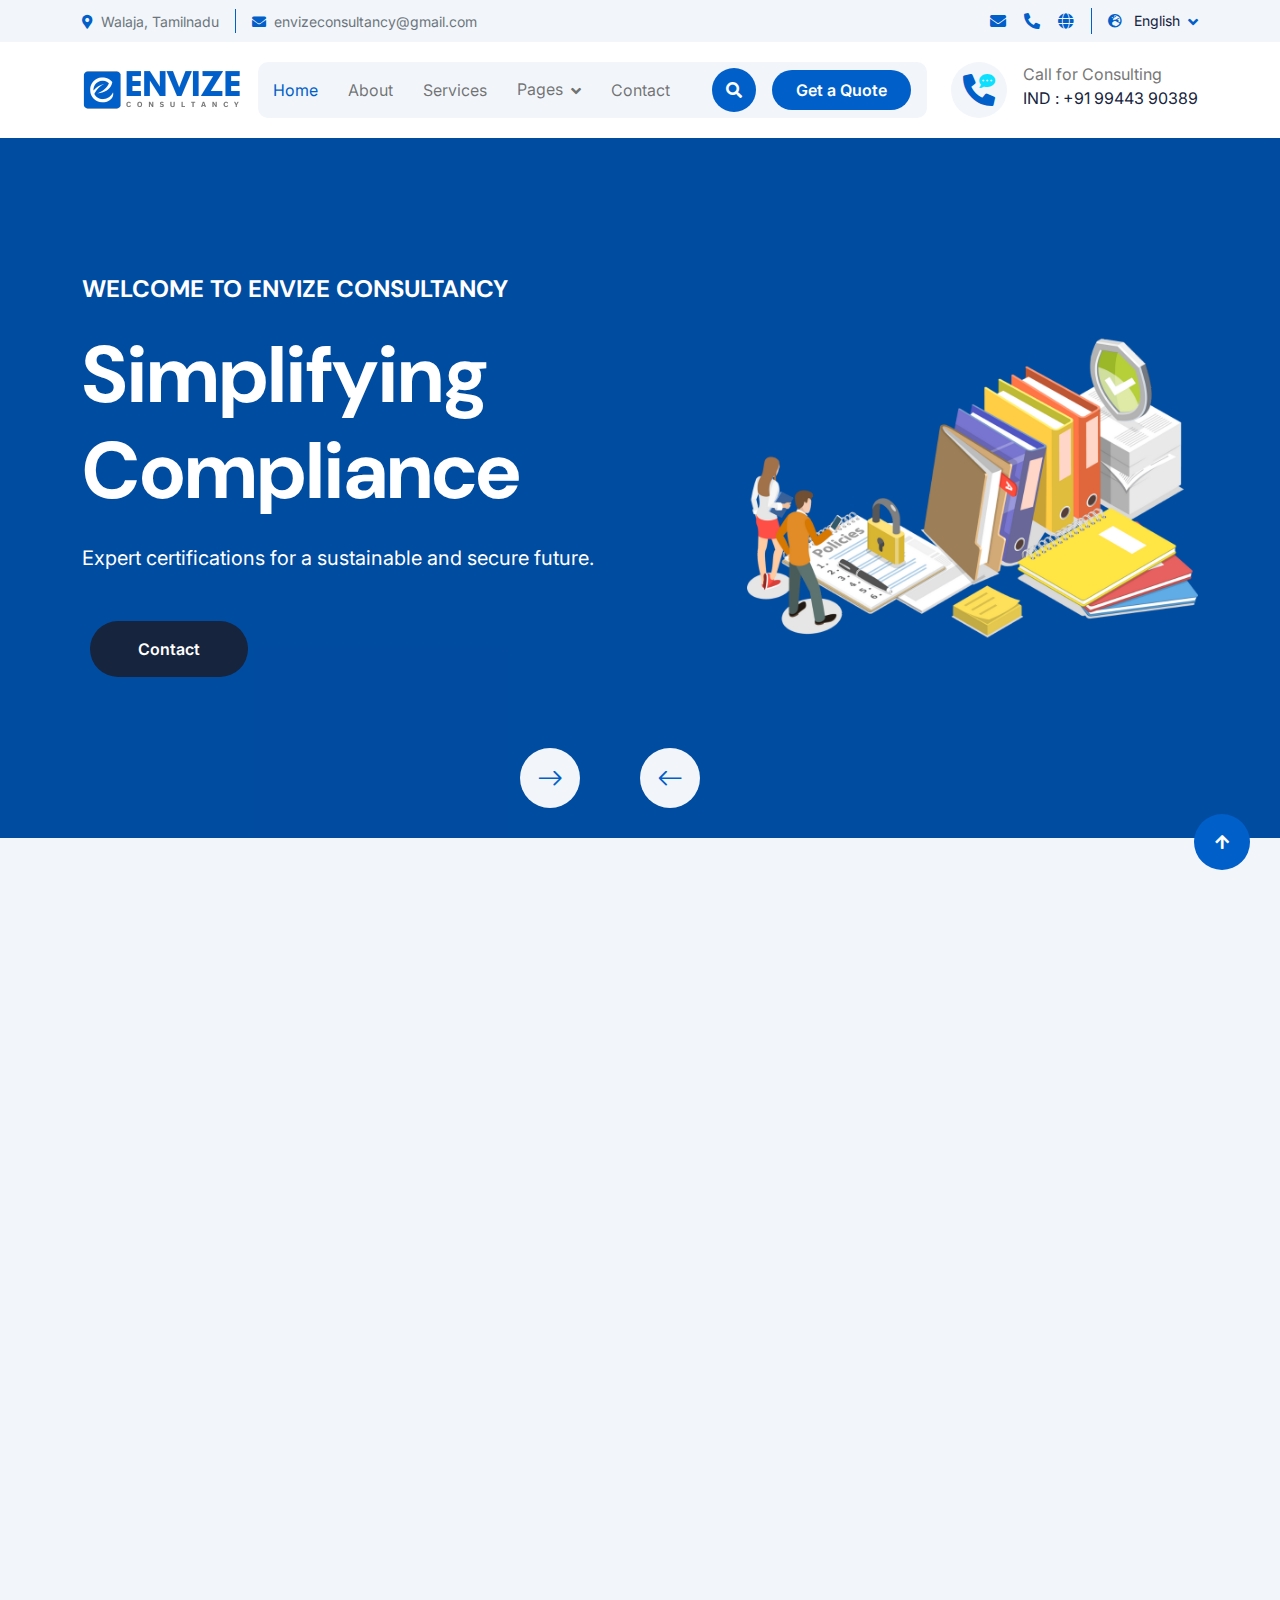
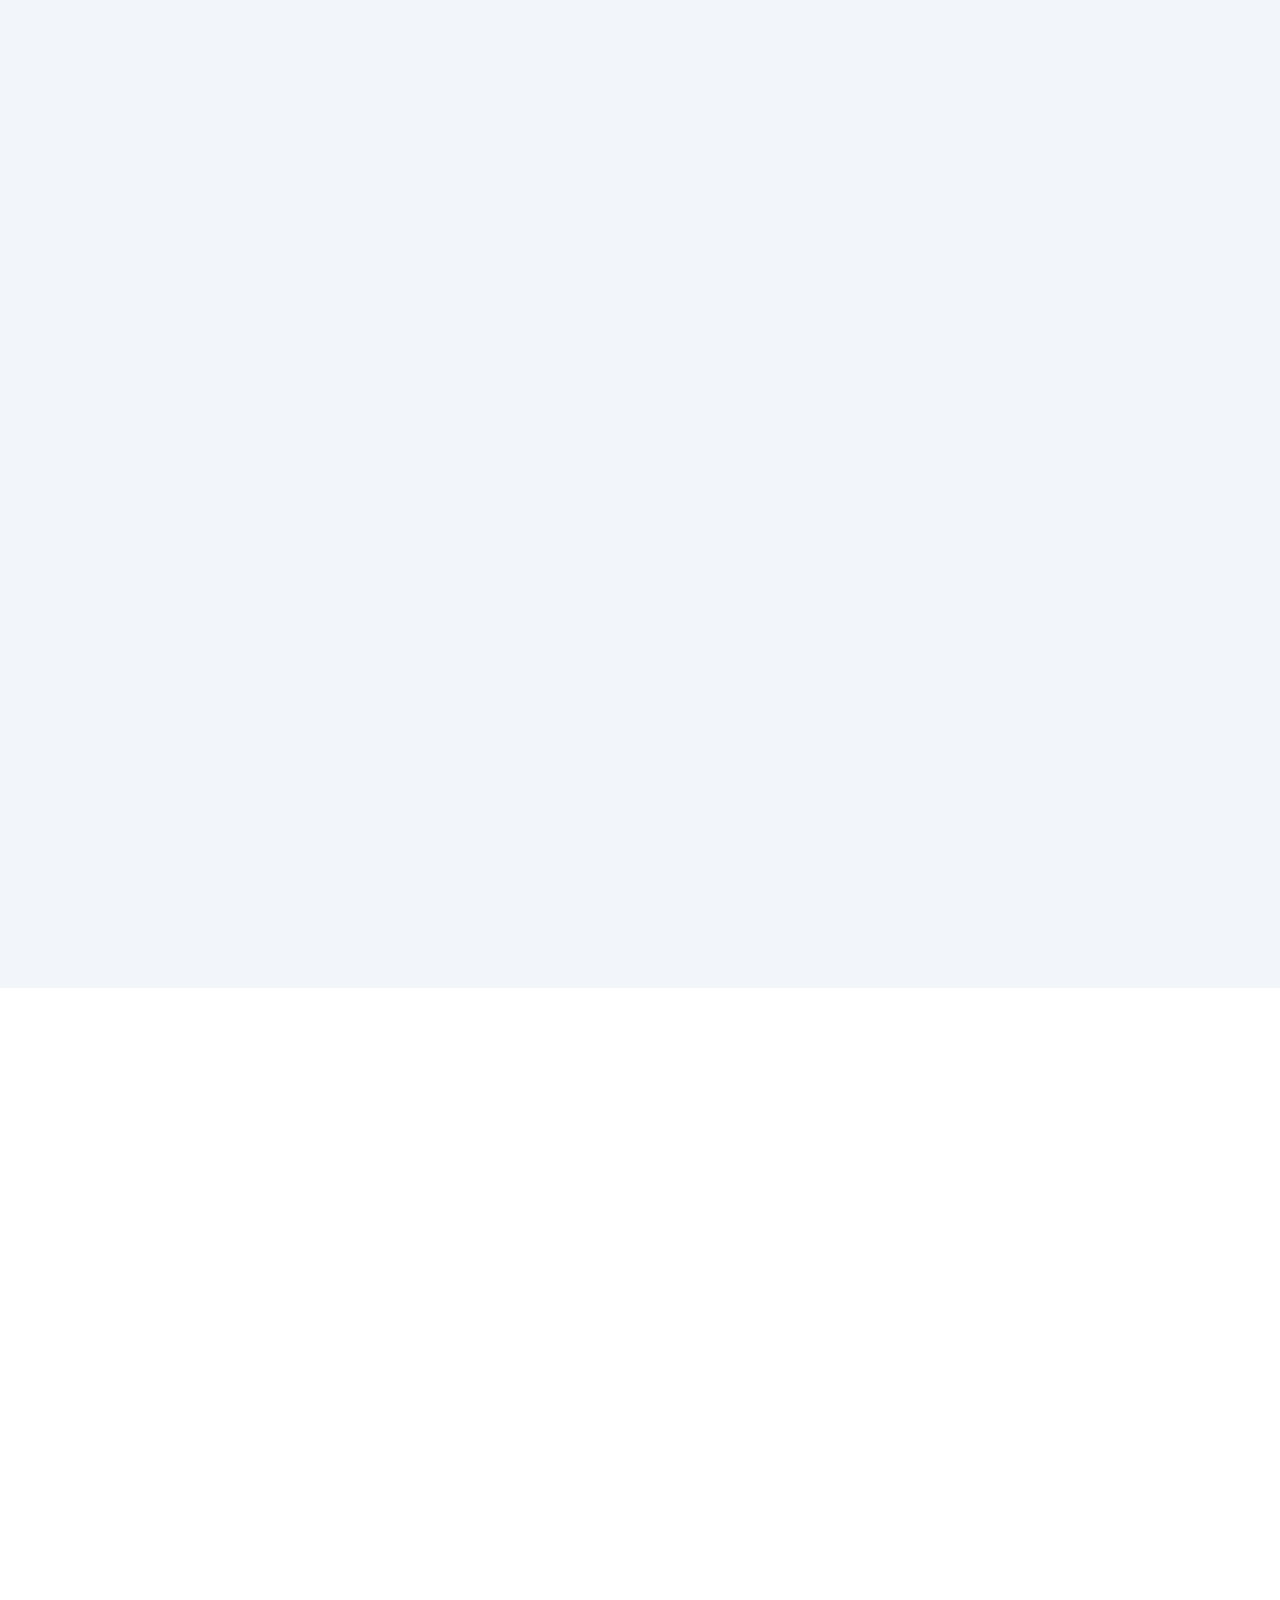
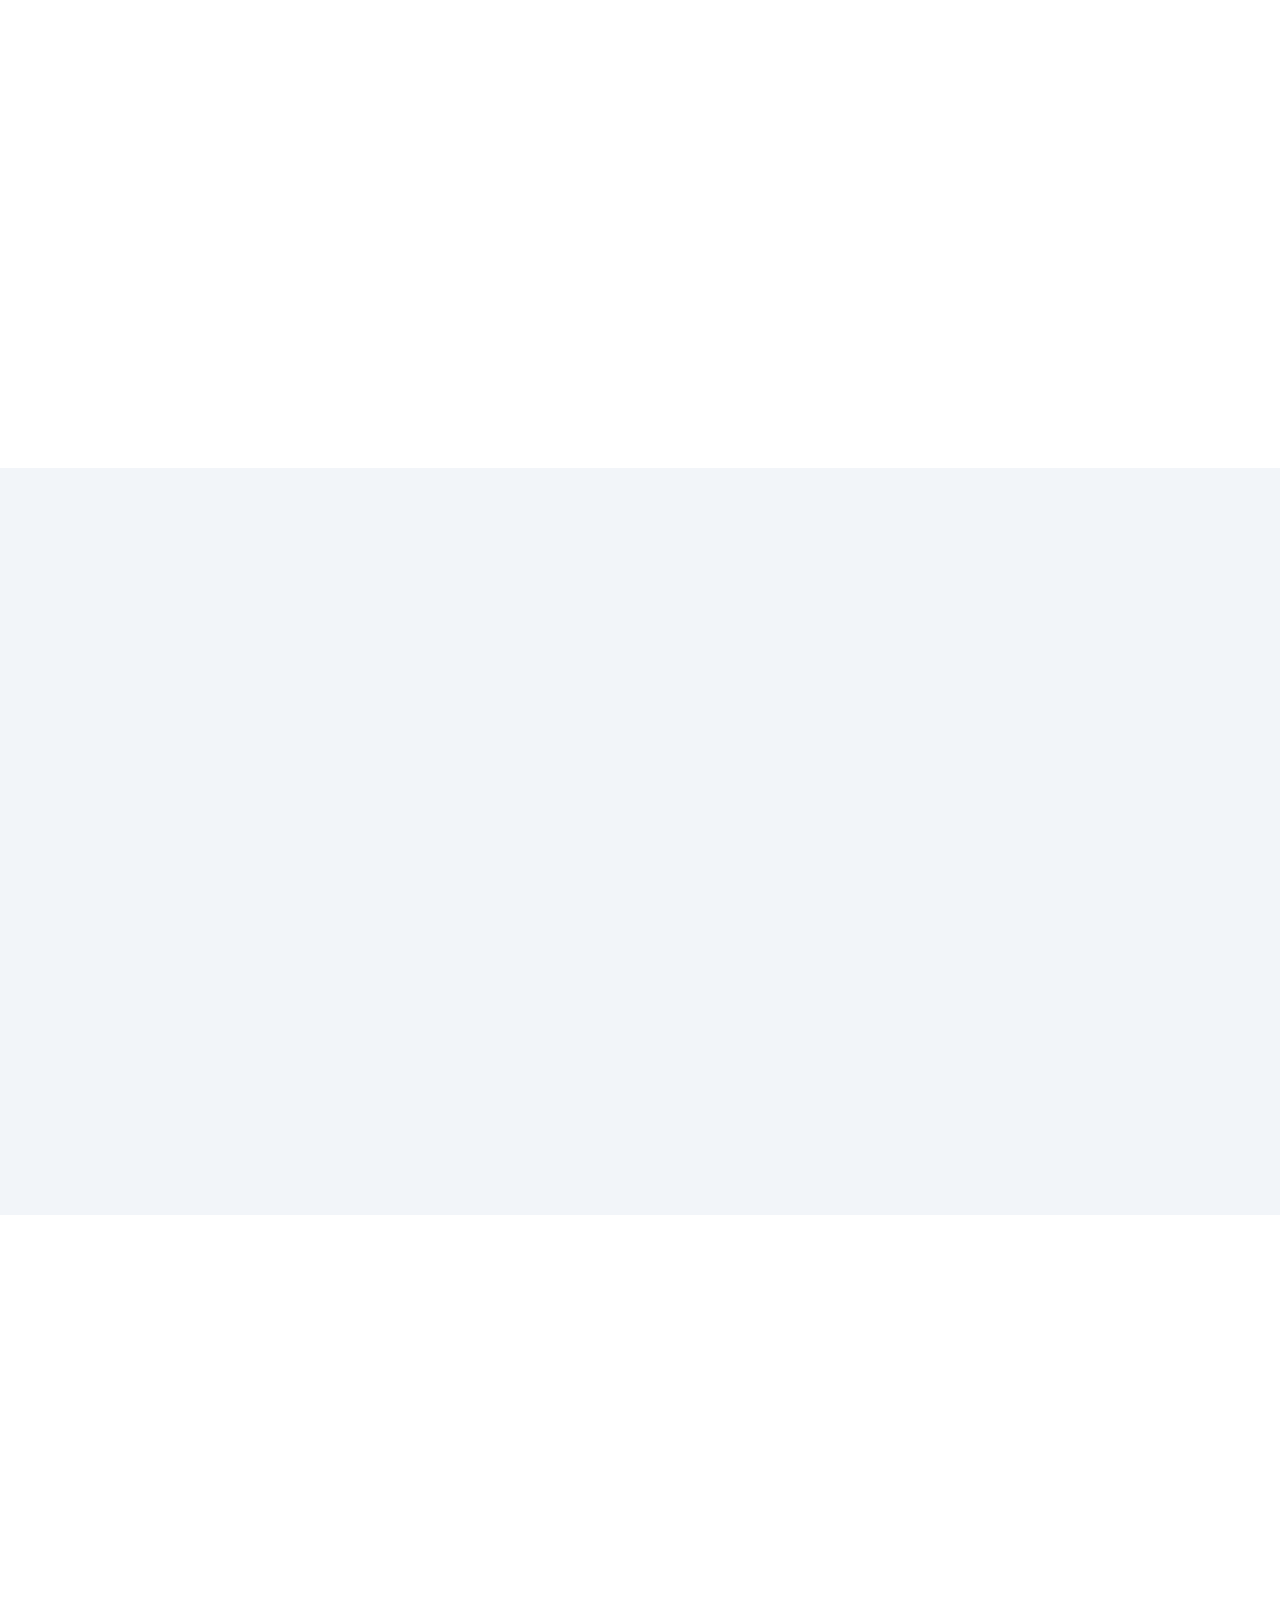
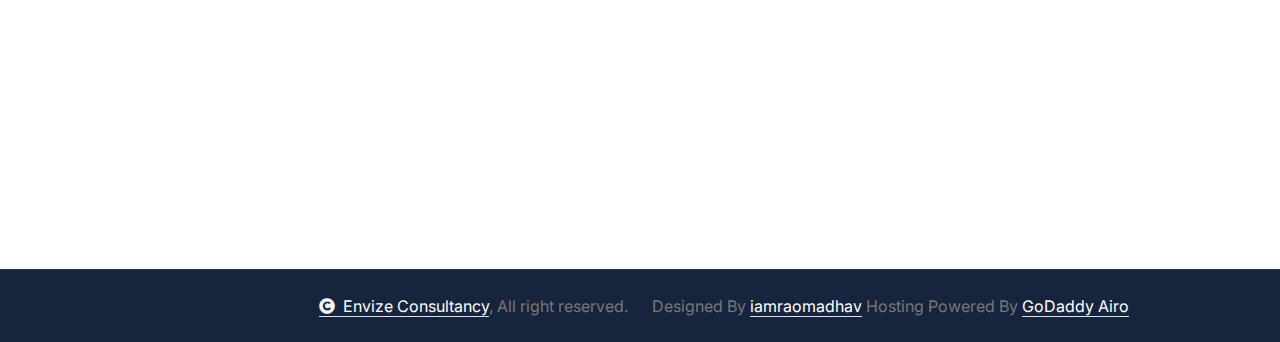
<file: index.html>
<!DOCTYPE html>
<html lang="en">

    <head>
        <meta charset="utf-8">
        <title>Envize Consultancy - ISO Certification | LWG Certification | Audit | Eco Compliance | Environmental Solutions</title>
        <meta content="width=device-width, initial-scale=1.0" name="viewport">
        <meta content="" name="keywords">
        <meta content="" name="description">

        <!-- Favicons -->
  <link href="img/favicon.png" rel="icon">
  <link href="img/favicon.png" rel="apple-touch-icon">

        <!-- Google Web Fonts -->
        <link rel="preconnect" href="https://fonts.googleapis.com">
        <link rel="preconnect" href="https://fonts.gstatic.com" crossorigin>
        <link href="https://fonts.googleapis.com/css2?family=DM+Sans:ital,opsz,wght@0,9..40,100..1000;1,9..40,100..1000&family=Inter:slnt,wght@-10..0,100..900&display=swap" rel="stylesheet">

        <!-- Icon Font Stylesheet -->
        <link rel="stylesheet" href="https://use.fontawesome.com/releases/v5.15.4/css/all.css"/>
        <link href="https://cdn.jsdelivr.net/npm/bootstrap-icons@1.4.1/font/bootstrap-icons.css" rel="stylesheet">

        <!-- Libraries Stylesheet -->
        <link rel="stylesheet" href="lib/animate/animate.min.css"/>
        <link href="lib/lightbox/css/lightbox.min.css" rel="stylesheet">
        <link href="lib/owlcarousel/assets/owl.carousel.min.css" rel="stylesheet">


        <!-- Customized Bootstrap Stylesheet -->
        <link href="css/bootstrap.min.css" rel="stylesheet">

        <!-- Template Stylesheet -->
        <link href="css/style.css" rel="stylesheet">
    </head>

    <body>

        <!-- Spinner Start -->
        <div id="spinner" class="show bg-white position-fixed translate-middle w-100 vh-100 top-50 start-50 d-flex align-items-center justify-content-center">
            <div class="spinner-border text-primary" style="width: 3rem; height: 3rem;" role="status">
                <span class="sr-only">Loading...</span>
            </div>
        </div>
        <!-- Spinner End -->

        <!-- Topbar Start -->
        <div class="container-fluid topbar px-0 px-lg-4 bg-light py-2 d-none d-lg-block">
            <div class="container">
                <div class="row gx-0 align-items-center">
                    <div class="col-lg-8 text-center text-lg-start mb-lg-0">
                        <div class="d-flex flex-wrap">
                            <div class="border-end border-primary pe-3">
                                <a href="#" class="text-muted small"><i class="fas fa-map-marker-alt text-primary me-2"></i>Walaja, Tamilnadu</a>
                            </div>
                            <div class="ps-3">
                                <a href="mailto:envizeconsultancy@gmail.com" class="text-muted small"><i class="fas fa-envelope text-primary me-2"></i>envizeconsultancy@gmail.com</a>
                            </div>
                        </div>
                    </div>
                    <div class="col-lg-4 text-center text-lg-end">
                        <div class="d-flex justify-content-end">
                            <div class="d-flex border-end border-primary pe-3">
                                <a class="btn p-0 text-primary me-3" href="mailto:envizeconsultancy@gmail.com"><i class="fa fa-envelope"></i></a>
                                <a class="btn p-0 text-primary me-3" href="https://wa.me/919944390389" target="_blank"><i class="fa fa-phone-alt"></i></a>
                                <a class="btn p-0 text-primary me-0" href="https://www.envizeconsultancy.in" target="_blank"><i class="fa fa-globe"></i></a>

                            </div>
                            <div class="dropdown ms-3">
                                <a href="#" class="dropdown-toggle text-dark" data-bs-toggle="dropdown"><small><i class="fas fa-globe-europe text-primary me-2"></i> English</small></a>
                                <div class="dropdown-menu rounded">
                                    <a href="#" class="dropdown-item">English</a>
                                    <a href="#" class="dropdown-item">Tamil</a>
                                    <a href="#" class="dropdown-item">Telugu</a>
                                    <a href="#" class="dropdown-item">Hindi</a>
                                    <a href="#" class="dropdown-item">Malayalam</a>
                                </div>
                            </div>
                        </div>
                    </div>
                </div>
            </div>
        </div>
        <!-- Topbar End -->

        <!-- Navbar & Hero Start -->
        <div class="container-fluid nav-bar px-0 px-lg-4 py-lg-0">
            <div class="container">
                <nav class="navbar navbar-expand-lg navbar-light"> 
                    <a href="#" class="navbar-brand p-0">
                       <!--<h1 class="text-primary mb-0"><i class="fab fa-slack me-2"></i> LifeSure</h1>-->
                       <img src="img/LOGO4.png" alt="Logo">
                    </a>
                    <button class="navbar-toggler" type="button" data-bs-toggle="collapse" data-bs-target="#navbarCollapse">
                        <span class="fa fa-bars"></span>
                    </button>
                    <div class="collapse navbar-collapse" id="navbarCollapse">
                        <div class="navbar-nav mx-0 mx-lg-auto">
                            <a href="index.html" class="nav-item nav-link active">Home</a>
                            <a href="about.html" class="nav-item nav-link">About</a>
                            <a href="service.html" class="nav-item nav-link">Services</a>
                            <!--<a href="blog.html" class="nav-item nav-link">Blog</a>-->
                            <div class="nav-item dropdown">
                                <a href="#" class="nav-link" data-bs-toggle="dropdown">
                                    <span class="dropdown-toggle">Pages</span>
                                </a>
                                <div class="dropdown-menu">
                                    <a href="projects.html" class="dropdown-item">Projects</a>
                                    <!--<a href="team.html" class="dropdown-item">Our team</a>-->
                                    <a href="commercial.html" class="dropdown-item">Commercial Terms</a>
                                    <a href="FAQ.html" class="dropdown-item">FAQs</a>
                                    <a href="categories.html" class="dropdown-item">Categories</a>
                                    <a href="trainings.html" class="dropdown-item">Trainings</a>
                                </div>
                            </div>
                            <a href="contact.html" class="nav-item nav-link">Contact</a>
                            <div class="nav-btn px-3">
                                <button class="btn-search btn btn-primary btn-md-square rounded-circle flex-shrink-0" data-bs-toggle="modal" data-bs-target="#searchModal"><i class="fas fa-search"></i></button>
                                <a href="tel:+919944390389" class="btn btn-primary rounded-pill py-2 px-4 ms-3 flex-shrink-0"> Get a Quote</a>
                            </div>
                        </div>
                    </div>
                    <div class="d-none d-xl-flex flex-shrink-0 ps-4">
                        <a href="tel:+919944390389" class="btn btn-light btn-lg-square rounded-circle position-relative wow tada" data-wow-delay=".9s">
                            <i class="fa fa-phone-alt fa-2x"></i>
                            <div class="position-absolute" style="top: 7px; right: 12px;">
                                <span><i class="fa fa-comment-dots text-secondary"></i></span>
                            </div>
                        </a>
                        <div class="d-flex flex-column ms-3">
                            <span>Call for Consulting</span>
                            <a href="tel:+919944390389"><span class="text-dark">IND : +91 99443 90389</span></a>
                        </div>
                    </div>
                </nav>
            </div>
        </div>
        <!-- Navbar & Hero End -->

        <!-- Modal Search Start -->
        <div class="modal fade" id="searchModal" tabindex="-1" aria-labelledby="exampleModalLabel" aria-hidden="true">
            <div class="modal-dialog modal-fullscreen">
                <div class="modal-content rounded-0">
                    <div class="modal-header">
                        <h5 class="modal-title" id="exampleModalLabel">Search by keyword</h5>
                        <button type="button" class="btn-close" data-bs-dismiss="modal" aria-label="Close"></button>
                    </div>
                    <div class="modal-body d-flex align-items-center bg-primary">
                        <div class="input-group w-75 mx-auto d-flex">
                            <input type="search" class="form-control p-3" placeholder="keywords" aria-describedby="search-icon-1">
                            <span id="search-icon-1" class="btn bg-light border nput-group-text p-3"><i class="fa fa-search"></i></span>
                        </div>
                    </div>
                </div>
            </div>
        </div>
        <!-- Modal Search End -->


        <!-- Carousel Start -->
        <div class="header-carousel owl-carousel">
            <div class="header-carousel-item bg-primary">
                <div class="carousel-caption">
                    <div class="container">
                        <div class="row g-4 align-items-center">
                            <div class="col-lg-7 animated fadeInLeft">
                                <div class="text-sm-center text-md-start">
                                    <h4 class="text-white text-uppercase fw-bold mb-4">Welcome To Envize Consultancy</h4>
                                    <h1 class="display-1 text-white mb-4">Simplifying Compliance</h1>
                                    <p class="mb-5 fs-5">Expert certifications for a sustainable and secure future.</p>

                                    <div class="d-flex justify-content-center justify-content-md-start flex-shrink-0 mb-4">
                                        <!--<a class="btn btn-light rounded-pill py-3 px-4 px-md-5 me-2" href="#"><i class="fas fa-play-circle me-2"></i> Get a Quote</a>-->
                                        <a class="btn btn-dark rounded-pill py-3 px-4 px-md-5 ms-2" href="tel:+919944390389">Contact</a>

                                    </div>
                                </div>
                            </div>
                            <div class="col-lg-5 animated fadeInRight">
                                <div class="calrousel-img" style="object-fit: cover;">
                                    <img src="img/hero1.png" class="img-fluid w-100" alt="">
                                </div>
                            </div>
                        </div>
                    </div>
                </div>
            </div>
            <div class="header-carousel-item bg-primary">
                <div class="carousel-caption">
                    <div class="container">
                        <div class="row gy-4 gy-lg-0 gx-0 gx-lg-5 align-items-center">
                            <div class="col-lg-5 animated fadeInLeft">
                                <div class="calrousel-img">
                                    <img src="img/hero2.png" class="img-fluid w-100" alt="">
                                </div>
                            </div>
                            <div class="col-lg-7 animated fadeInRight">
                                <div class="text-sm-center text-md-end">
                                    <h4 class="text-white text-uppercase fw-bold mb-4">Welcome To Envize Consultancy</h4>
                                    <h1 class="display-1 text-white mb-4">Certifying Excellence</h1>
                                    <p class="mb-5 fs-5">Your trusted partner for certifications and compliance solutions.</p>

                                    <div class="d-flex justify-content-center justify-content-md-end flex-shrink-0 mb-4">
                                        <!--<a class="btn btn-light rounded-pill py-3 px-4 px-md-5 me-2" href="#"><i class="fas fa-play-circle me-2"></i> Get a Quote</a>-->
                                        <a class="btn btn-dark rounded-pill py-3 px-4 px-md-5 ms-2" href="tel:+919944390389">Contact</a>

                                    </div>
                                </div>
                            </div>
                        </div>
                    </div>
                </div>
            </div>
            <div class="header-carousel-item bg-primary">
                <div class="carousel-caption">
                    <div class="container">
                        <div class="row gy-4 gy-lg-0 gx-0 gx-lg-5 align-items-center">
                            <div class="col-lg-5 animated fadeInLeft">
                                <div class="calrousel-img">
                                    <img src="img/hero3.png" class="img-fluid w-100" alt="">
                                </div>
                            </div>
                            <div class="col-lg-7 animated fadeInRight">
                                <div class="text-sm-center text-md-end">
                                    <h4 class="text-white text-uppercase fw-bold mb-4">Welcome To Envize Consultancy</h4>
                                    <h1 class="display-1 text-white mb-4">LWG Certification Assistance</h1>
                                    <p class="mb-5 fs-5">Your trusted partner for achieving sustainable and environmentally responsible LWG certification assistance.</p>
                                    <div class="d-flex justify-content-center justify-content-md-end flex-shrink-0 mb-4">
                                        <!--<a class="btn btn-light rounded-pill py-3 px-4 px-md-5 me-2" href="#"><i class="fas fa-play-circle me-2"></i> Get a Quote</a>-->
                                        <a class="btn btn-dark rounded-pill py-3 px-4 px-md-5 ms-2" href="tel:+919944390389">Contact</a>

                                    </div>
                                </div>
                            </div>
                        </div>
                    </div>
                </div>
            </div>
        </div>
        <!-- Carousel End -->

        <!-- Feature Start -->
        <div class="container-fluid feature bg-light py-5">
            <div class="container py-5">
                <div class="text-center mx-auto pb-5 wow fadeInUp" data-wow-delay="0.2s" style="max-width: 800px;">
                    <h4 class="text-primary">Our Assistance</h4>
                    <h1 class="display-4 mb-4">Empowering Industries Through Certifications</h1>
                    <p class="mb-0">At Envize Consultancy, we offer assistance certifications and expert compliance solutions to help your Industry grow, sustain, and excel in the global market.</p>
                </div>
                <div class="row g-4">
                    <div class="col-md-6 col-lg-6 col-xl-3 wow fadeInUp" data-wow-delay="0.2s">
                        <div class="feature-item p-4 pt-0">
                            <div class="feature-icon p-4 mb-4">
                                <i class="far fa-check-circle fa-3x"></i>
                            </div>
                            <h4 class="mb-4">ISO Certifications</h4>
                            <p class="mb-4">Specialized in ISO standards like ISO 9001, ISO 14001, and more for global compliance. Our expertise ensures your Industry meets all necessary benchmarks seamlessly.</p>
                            <a class="btn btn-primary rounded-pill py-2 px-4" href="#">Learn More</a>
                        </div>
                    </div>
                    <div class="col-md-6 col-lg-6 col-xl-3 wow fadeInUp" data-wow-delay="0.4s">
                        <div class="feature-item p-4 pt-0">
                            <div class="feature-icon p-4 mb-4">
                                <i class="fa fa-leaf fa-3x"></i>
                            </div>
                            <h4 class="mb-4">Eco Compliance</h4>
                            <p class="mb-4">Comprehensive services to align with environmental regulations. We help organizations achieve sustainability goals and eco-friendly certifications efficiently.</p>
                            <a class="btn btn-primary rounded-pill py-2 px-4" href="#">Learn More</a>
                        </div>
                    </div>
                    <div class="col-md-6 col-lg-6 col-xl-3 wow fadeInUp" data-wow-delay="0.6s">
                        <div class="feature-item p-4 pt-0">
                            <div class="feature-icon p-4 mb-4">
                                <i class="fa fa-tools fa-3x"></i>
                            </div>
                            <h4 class="mb-4">Custom Solutions</h4>
                            <p class="mb-4">Tailored plans for certifications, audits, and management systems. We adapt to the unique challenges of your Industry to deliver results that stand out.</p>
                            <a class="btn btn-primary rounded-pill py-2 px-4" href="#">Learn More</a>
                        </div>
                    </div>
                    <div class="col-md-6 col-lg-6 col-xl-3 wow fadeInUp" data-wow-delay="0.8s">
                        <div class="feature-item p-4 pt-0">
                            <div class="feature-icon p-4 mb-4">
                                <i class="fa fa-headset fa-3x"></i>
                            </div>
                            <h4 class="mb-4">24/7 Support</h4>
                            <p class="mb-4">Round-the-clock assistance for certification and compliance. Our dedicated team is always available to answer your queries and provide instant solutions.</p>
                            <a class="btn btn-primary rounded-pill py-2 px-4" href="#">Learn More</a>
                        </div>
                    </div>
                </div>
            </div>
        </div>
        
        
        
        <!-- Feature End -->

        <!-- About Start -->
        <div class="container-fluid bg-light about pb-5">
            <div class="container pb-5">
                <div class="row g-5">
                    <div class="col-xl-6 wow fadeInLeft" data-wow-delay="0.2s">
                        <div class="about-item-content bg-white rounded p-5 h-100">
                            <h4 class="text-primary">About Envize Consultancy</h4>
                            <h1 class="display-4 mb-4">Assisting Compliance and Certifications</h1>
                            <p>Envize Consultancy is dedicated to empowering Industries with the highest standards of certifications and compliance assistance. With tailored solutions, we ensure your organization stands out in global markets.</p>
                            <p>We focus on providing eco-friendly, sustainable, and innovative strategies to help Industries achieve their goals efficiently and responsibly.</p>
                            <p class="text-dark"><i class="fa fa-check text-primary me-3"></i>Cost-effective certification solutions</p>
                            <p class="text-dark"><i class="fa fa-check text-primary me-3"></i>Expertise in ISO and eco compliance</p>
                            <p class="text-dark mb-4"><i class="fa fa-check text-primary me-3"></i>Flexible plans tailored to your needs</p>
                            <a class="btn btn-primary rounded-pill py-3 px-5" href="about.html">More Information</a>
                        </div>
                    </div>
                    <div class="col-xl-6 wow fadeInRight" data-wow-delay="0.2s">
                        <div class="bg-white rounded p-5 h-100">
                            <div class="row g-4 justify-content-center">
                                <div class="col-12">
                                    <div class="rounded bg-light">
                                        <img src="img/about-1.png" class="img-fluid rounded w-100" alt="">
                                    </div>
                                </div>
                                <div class="col-sm-6">
                                    <div class="counter-item bg-light rounded p-3 h-100">
                                        <div class="counter-counting">
                                            <span class="text-primary fs-2 fw-bold" data-toggle="counter-up">25</span>
                                            <span class="h1 fw-bold text-primary">+</span>
                                        </div>
                                        <h4 class="mb-0 text-dark">Projects Delivered</h4>
                                    </div>
                                </div>
                                <div class="col-sm-6">
                                    <div class="counter-item bg-light rounded p-3 h-100">
                                        <div class="counter-counting">
                                            <span class="text-primary fs-2 fw-bold" data-toggle="counter-up">30</span>
                                            <span class="h1 fw-bold text-primary">+</span>
                                        </div>
                                        <h4 class="mb-0 text-dark">Industry Certifications</h4>
                                    </div>
                                </div>
                                <div class="col-sm-6">
                                    <div class="counter-item bg-light rounded p-3 h-100">
                                        <div class="counter-counting">
                                            <span class="text-primary fs-2 fw-bold" data-toggle="counter-up">50</span>
                                            <span class="h1 fw-bold text-primary">+</span>
                                        </div>
                                        <h4 class="mb-0 text-dark">Happy Clients</h4>
                                    </div>
                                </div>
                                <div class="col-sm-6">
                                    <div class="counter-item bg-light rounded p-3 h-100">
                                        <div class="counter-counting">
                                            <span class="text-primary fs-2 fw-bold" data-toggle="counter-up">50</span>
                                            <span class="h1 fw-bold text-primary">+</span>
                                        </div>
                                        <h4 class="mb-0 text-dark">Industries Visited</h4>
                                    </div>
                                </div>
                                
                            </div>
                        </div>
                    </div>
                </div>
            </div>
        </div>
        <!-- About End -->

        <!-- Service Start -->
        <div class="container-fluid service py-5">
            <div class="container py-5">
                <div class="text-center mx-auto pb-5 wow fadeInUp" data-wow-delay="0.2s" style="max-width: 800px;">
                    <h4 class="text-primary">What We Check</h4>
                    <h1 class="display-4 mb-4">Our Expertise Views On !</h1>
                    <p class="mb-0">Envize Consultancy is dedicated to guiding Industries towards meeting global environmental standards and obtaining necessary certifications for sustainable operations. We provide expert services that ensure compliance, enhance environmental responsibility, and support sustainable growth.</p>
                </div>
<div class="row g-4 justify-content-center">
    <div class="col-md-6 col-lg-6 col-xl-3 wow fadeInUp" data-wow-delay="0.2s">
        <div class="service-item">
            <div class="service-img">
                <img src="img/blog-1.png" class="img-fluid rounded-top w-100" alt="">
                <div class="service-icon p-3">
                    <i class="fa fa-cogs fa-2x"></i>
                </div>
            </div>
            <div class="service-content p-4">
                <div class="service-content-inner">
                    <a href="#" class="d-inline-block h4 mb-4">Pollution Control Engineering</a>
                    <p class="mb-4">We offer advanced pollution control engineering services, and implement systems that reduce environmental impact and ensure regulatory compliance.</p>
                    
                </div>
            </div>
        </div>
    </div>
    <div class="col-md-6 col-lg-6 col-xl-3 wow fadeInUp" data-wow-delay="0.4s">
        <div class="service-item">
            <div class="service-img">
                <img src="img/blog-2.png" class="img-fluid rounded-top w-100" alt="">
                <div class="service-icon p-3">
                    <i class="fa fa-archive fa-2x"></i>
                </div>
            </div>
            <div class="service-content p-4">
                <div class="service-content-inner">
                    <a href="#" class="d-inline-block h4 mb-4">Environmental Management Systems</a>
                    <p class="mb-4">We help industries design and implement effective Environmental Management Systems (EMS) that meet international standards and improve operational sustainability.</p>
                    
                </div>
            </div>
        </div>
    </div>
    <div class="col-md-6 col-lg-6 col-xl-3 wow fadeInUp" data-wow-delay="0.6s">
        <div class="service-item">
            <div class="service-img">
                <img src="img/blog-3.png" class="img-fluid rounded-top w-100" alt="">
                <div class="service-icon p-3">
                    <i class="fa fa-building fa-2x"></i>
                </div>
            </div>
            <div class="service-content p-4">
                <div class="service-content-inner">
                    <a href="#" class="d-inline-block h4 mb-4">Sustainability Reporting</a>
                    <p class="mb-4">We provide sustainability reporting services, helping companies track and report their environmental performance to stakeholders in compliance with global standards.</p>
                    
                </div>
            </div>
        </div>
    </div>
    <div class="col-md-6 col-lg-6 col-xl-3 wow fadeInUp" data-wow-delay="0.8s">
        <div class="service-item">
            <div class="service-img">
                <img src="img/blog-4.png" class="img-fluid rounded-top w-100" alt="">
                <div class="service-icon p-3">
                    <i class="fa fa-recycle fa-2x"></i>
                </div>
            </div>
            <div class="service-content p-4">
                <div class="service-content-inner">
                    <a href="#" class="d-inline-block h4 mb-4">Safe Disposal of Industrial Waste</a>
                    <p class="mb-4">Our consultancy assists industries in acquiring waste management disposal, ensuring adherence to safe and sustainable waste disposal practices.</p>
                    
                </div>
            </div>
        </div>
    </div>
    <div class="col-12 text-center wow fadeInUp" data-wow-delay="0.2s">
        <a class="btn btn-primary rounded-pill py-3 px-5" href="service.html">Explore Our Services</a>
    </div>
</div>


                    </div>
                </div>
            </div>
        </div>
        <!-- Service End -->

        <!-- FAQs Start -->
        <div class="container-fluid faq-section bg-light py-5">
            <div class="container py-5">
                <div class="row g-5 align-items-center">
                    <div class="col-xl-6 wow fadeInLeft" data-wow-delay="0.2s">
                        <div class="h-100">
                            <div class="mb-5">
                                <h4 class="text-primary">Some Important FAQ's</h4>
<h1 class="display-4 mb-0">Common Frequently Asked Questions</h1>
</div>
<div class="accordion" id="accordionExample">
    <div class="accordion-item">
        <h2 class="accordion-header" id="headingOne">
            <button class="accordion-button border-0" type="button" data-bs-toggle="collapse" data-bs-target="#collapseOne" aria-expanded="true" aria-controls="collapseOne">
                Q: What certifications do you provide assistance for?
            </button>
        </h2>
        <div id="collapseOne" class="accordion-collapse collapse show active" aria-labelledby="headingOne" data-bs-parent="#accordionExample">
            <div class="accordion-body rounded">
                A: Envize Consultancy provides assistance for ISO certifications, Environmental Impact Assessments (EIA), Pollution Control Board approvals, and other compliance-related certifications tailored to your organization's needs.
            </div>
        </div>
    </div>
    <div class="accordion-item">
        <h2 class="accordion-header" id="headingTwo">
            <button class="accordion-button collapsed" type="button" data-bs-toggle="collapse" data-bs-target="#collapseTwo" aria-expanded="false" aria-controls="collapseTwo">
                Q: How long does it take to complete a certification process?
            </button>
        </h2>
        <div id="collapseTwo" class="accordion-collapse collapse" aria-labelledby="headingTwo" data-bs-parent="#accordionExample">
            <div class="accordion-body">
                A: The timeline depends on the type of certification and your organization's preparedness. On average, it can range from a few weeks to a couple of months. We ensure a smooth and efficient process by guiding you every step of the way.
            </div>
        </div>
    </div>
    <div class="accordion-item">
        <h2 class="accordion-header" id="headingThree">
            <button class="accordion-button collapsed" type="button" data-bs-toggle="collapse" data-bs-target="#collapseThree" aria-expanded="false" aria-controls="collapseThree">
                Q: Do you offer consultations for pollution standards compliance?
            </button>
        </h2>
        <div id="collapseThree" class="accordion-collapse collapse" aria-labelledby="headingThree" data-bs-parent="#accordionExample">
            <div class="accordion-body">
                A: Yes, we specialize in guiding organizations on compliance with local and international pollution standards. From documentation to approvals, we provide end-to-end solutions to ensure you meet all required regulations.
            </div>
        </div>
    

                                </div>
                            </div>
                        </div>
                    </div>
                    <div class="col-xl-6 wow fadeInRight" data-wow-delay="0.4s">
                        <img src="img/faqs.png" class="img-fluid w-100" alt="">
                    </div>
                </div>
            </div>
        </div>
        <!-- FAQs End -->

        <!-- Blog Start -->
        <!--<div class="container-fluid blog py-5">
            <div class="container py-5">
                <div class="text-center mx-auto pb-5 wow fadeInUp" data-wow-delay="0.2s" style="max-width: 800px;">
                    <h4 class="text-primary">From Blog</h4>
                    <h1 class="display-4 mb-4">News And Updates</h1>
                    <p class="mb-0">Lorem ipsum dolor, sit amet consectetur adipisicing elit. Tenetur adipisci facilis cupiditate recusandae aperiam temporibus corporis itaque quis facere, numquam, ad culpa deserunt sint dolorem autem obcaecati, ipsam mollitia hic.
                    </p>
                </div>
                <div class="row g-4 justify-content-center">
                    <div class="col-lg-6 col-xl-4 wow fadeInUp" data-wow-delay="0.2s">
                        <div class="blog-item">
                            <div class="blog-img">
                                <img src="img/blog-1.png" class="img-fluid rounded-top w-100" alt="">
                                <div class="blog-categiry py-2 px-4">
                                    <span>Business</span>
                                </div>
                            </div>
                            <div class="blog-content p-4">
                                <div class="blog-comment d-flex justify-content-between mb-3">
                                    <div class="small"><span class="fa fa-user text-primary"></span> Martin.C</div>
                                    <div class="small"><span class="fa fa-calendar text-primary"></span> 30 Dec 2025</div>
                                    <div class="small"><span class="fa fa-comment-alt text-primary"></span> 6 Comments</div>
                                </div>
                                <a href="#" class="h4 d-inline-block mb-3">Which allows you to pay down insurance bills</a>
                                <p class="mb-3">Lorem, ipsum dolor sit amet consectetur adipisicing elit. Eius libero soluta impedit eligendi? Quibusdam, laudantium.</p>
                                <a href="#" class="btn p-0">Read More  <i class="fa fa-arrow-right"></i></a>
                            </div>
                        </div>
                    </div>
                    <div class="col-lg-6 col-xl-4 wow fadeInUp" data-wow-delay="0.4s">
                        <div class="blog-item">
                            <div class="blog-img">
                                <img src="img/blog-2.png" class="img-fluid rounded-top w-100" alt="">
                                <div class="blog-categiry py-2 px-4">
                                    <span>Business</span>
                                </div>
                            </div>
                            <div class="blog-content p-4">
                                <div class="blog-comment d-flex justify-content-between mb-3">
                                    <div class="small"><span class="fa fa-user text-primary"></span> Martin.C</div>
                                    <div class="small"><span class="fa fa-calendar text-primary"></span> 30 Dec 2025</div>
                                    <div class="small"><span class="fa fa-comment-alt text-primary"></span> 6 Comments</div>
                                </div>
                                <a href="#" class="h4 d-inline-block mb-3">Leverage agile frameworks to provide</a>
                                <p class="mb-3">Lorem, ipsum dolor sit amet consectetur adipisicing elit. Eius libero soluta impedit eligendi? Quibusdam, laudantium.</p>
                                <a href="#" class="btn p-0">Read More  <i class="fa fa-arrow-right"></i></a>
                            </div>
                        </div>
                    </div>
                    <div class="col-lg-6 col-xl-4 wow fadeInUp" data-wow-delay="0.6s">
                        <div class="blog-item">
                            <div class="blog-img">
                                <img src="img/blog-3.png" class="img-fluid rounded-top w-100" alt="">
                                <div class="blog-categiry py-2 px-4">
                                    <span>Business</span>
                                </div>
                            </div>
                            <div class="blog-content p-4">
                                <div class="blog-comment d-flex justify-content-between mb-3">
                                    <div class="small"><span class="fa fa-user text-primary"></span> Martin.C</div>
                                    <div class="small"><span class="fa fa-calendar text-primary"></span> 30 Dec 2025</div>
                                    <div class="small"><span class="fa fa-comment-alt text-primary"></span> 6 Comments</div>
                                </div>
                                <a href="#" class="h4 d-inline-block mb-3">Leverage agile frameworks to provide</a>
                                <p class="mb-3">Lorem, ipsum dolor sit amet consectetur adipisicing elit. Eius libero soluta impedit eligendi? Quibusdam, laudantium.</p>
                                <a href="#" class="btn p-0">Read More  <i class="fa fa-arrow-right"></i></a>
                            </div>
                        </div>
                    </div>
                </div>
            </div>
        </div>
        

        
        <div class="container-fluid team pb-5">
            <div class="container pb-5">
                <div class="text-center mx-auto pb-5 wow fadeInUp" data-wow-delay="0.2s" style="max-width: 800px;">
                    <h4 class="text-primary">Our Team</h4>
                    <h1 class="display-4 mb-4">Meet Our Expert Team Members</h1>
                    <p class="mb-0">Lorem ipsum dolor, sit amet consectetur adipisicing elit. Tenetur adipisci facilis cupiditate recusandae aperiam temporibus corporis itaque quis facere, numquam, ad culpa deserunt sint dolorem autem obcaecati, ipsam mollitia hic.
                    </p>
                </div>
                <div class="row g-4">
                    <div class="col-md-6 col-lg-6 col-xl-3 wow fadeInUp" data-wow-delay="0.2s">
                        <div class="team-item">
                            <div class="team-img">
                                <img src="img/team-1.jpg" class="img-fluid rounded-top w-100" alt="">
                                <div class="team-icon">
                                    <a class="btn btn-primary btn-sm-square rounded-pill mb-2" href=""><i class="fab fa-facebook-f"></i></a>
                                    <a class="btn btn-primary btn-sm-square rounded-pill mb-2" href=""><i class="fab fa-twitter"></i></a>
                                    <a class="btn btn-primary btn-sm-square rounded-pill mb-2" href=""><i class="fab fa-linkedin-in"></i></a>
                                    <a class="btn btn-primary btn-sm-square rounded-pill mb-0" href=""><i class="fab fa-instagram"></i></a>
                                </div>
                            </div>
                            <div class="team-title p-4">
                                <h4 class="mb-0">David James</h4>
                                <p class="mb-0">Profession</p>
                            </div>
                        </div>
                    </div>
                    <div class="col-md-6 col-lg-6 col-xl-3 wow fadeInUp" data-wow-delay="0.4s">
                        <div class="team-item">
                            <div class="team-img">
                                <img src="img/team-2.jpg" class="img-fluid rounded-top w-100" alt="">
                                <div class="team-icon">
                                    <a class="btn btn-primary btn-sm-square rounded-pill mb-2" href=""><i class="fab fa-facebook-f"></i></a>
                                    <a class="btn btn-primary btn-sm-square rounded-pill mb-2" href=""><i class="fab fa-twitter"></i></a>
                                    <a class="btn btn-primary btn-sm-square rounded-pill mb-2" href=""><i class="fab fa-linkedin-in"></i></a>
                                    <a class="btn btn-primary btn-sm-square rounded-pill mb-0" href=""><i class="fab fa-instagram"></i></a>
                                </div>
                            </div>
                            <div class="team-title p-4">
                                <h4 class="mb-0">David James</h4>
                                <p class="mb-0">Profession</p>
                            </div>
                        </div>
                    </div>
                    <div class="col-md-6 col-lg-6 col-xl-3 wow fadeInUp" data-wow-delay="0.6s">
                        <div class="team-item">
                            <div class="team-img">
                                <img src="img/team-3.jpg" class="img-fluid rounded-top w-100" alt="">
                                <div class="team-icon">
                                    <a class="btn btn-primary btn-sm-square rounded-pill mb-2" href=""><i class="fab fa-facebook-f"></i></a>
                                    <a class="btn btn-primary btn-sm-square rounded-pill mb-2" href=""><i class="fab fa-twitter"></i></a>
                                    <a class="btn btn-primary btn-sm-square rounded-pill mb-2" href=""><i class="fab fa-linkedin-in"></i></a>
                                    <a class="btn btn-primary btn-sm-square rounded-pill mb-0" href=""><i class="fab fa-instagram"></i></a>
                                </div>
                            </div>
                            <div class="team-title p-4">
                                <h4 class="mb-0">David James</h4>
                                <p class="mb-0">Profession</p>
                            </div>
                        </div>
                    </div>
                    <div class="col-md-6 col-lg-6 col-xl-3 wow fadeInUp" data-wow-delay="0.8s">
                        <div class="team-item">
                            <div class="team-img">
                                <img src="img/team-4.jpg" class="img-fluid rounded-top w-100" alt="">
                                <div class="team-icon">
                                    <a class="btn btn-primary btn-sm-square rounded-pill mb-2" href=""><i class="fab fa-facebook-f"></i></a>
                                    <a class="btn btn-primary btn-sm-square rounded-pill mb-2" href=""><i class="fab fa-twitter"></i></a>
                                    <a class="btn btn-primary btn-sm-square rounded-pill mb-2" href=""><i class="fab fa-linkedin-in"></i></a>
                                    <a class="btn btn-primary btn-sm-square rounded-pill mb-0" href=""><i class="fab fa-instagram"></i></a>
                                </div>
                            </div>
                            <div class="team-title p-4">
                                <h4 class="mb-0">David James</h4>
                                <p class="mb-0">Profession</p>
                            </div>
                        </div>
                    </div>
                </div>
            </div>
        </div>
        
        <div class="container-fluid testimonial pb-5">
            <div class="container pb-5">
                <div class="text-center mx-auto pb-5 wow fadeInUp" data-wow-delay="0.2s" style="max-width: 800px;">
                    <h4 class="text-primary">Testimonial</h4>
                    <h1 class="display-4 mb-4">What Our Customers Are Saying</h1>
                    <p class="mb-0">Lorem ipsum dolor, sit amet consectetur adipisicing elit. Tenetur adipisci facilis cupiditate recusandae aperiam temporibus corporis itaque quis facere, numquam, ad culpa deserunt sint dolorem autem obcaecati, ipsam mollitia hic.
                    </p>
                </div>
                <div class="owl-carousel testimonial-carousel wow fadeInUp" data-wow-delay="0.2s">
                    <div class="testimonial-item bg-light rounded">
                        <div class="row g-0">
                            <div class="col-4  col-lg-4 col-xl-3">
                                <div class="h-100">
                                    <img src="img/testimonial-1.jpg" class="img-fluid h-100 rounded" style="object-fit: cover;" alt="">
                                </div>
                            </div>
                            <div class="col-8 col-lg-8 col-xl-9">
                                <div class="d-flex flex-column my-auto text-start p-4">
                                    <h4 class="text-dark mb-0">Client Name</h4>
                                    <p class="mb-3">Profession</p>
                                    <div class="d-flex text-primary mb-3">
                                        <i class="fas fa-star"></i>
                                        <i class="fas fa-star"></i>
                                        <i class="fas fa-star"></i>
                                        <i class="fas fa-star"></i>
                                        <i class="fas fa-star"></i>
                                    </div>
                                    <p class="mb-0">Lorem, ipsum dolor sit amet consectetur adipisicing elit. Enim error molestiae aut modi corrupti fugit eaque rem nulla incidunt temporibus quisquam,
                                    </p>
                                </div>
                            </div>
                        </div>
                    </div>
                    <div class="testimonial-item bg-light rounded">
                        <div class="row g-0">
                            <div class="col-4  col-lg-4 col-xl-3">
                                <div class="h-100">
                                    <img src="img/testimonial-2.jpg" class="img-fluid h-100 rounded" style="object-fit: cover;" alt="">
                                </div>
                            </div>
                            <div class="col-8 col-lg-8 col-xl-9">
                                <div class="d-flex flex-column my-auto text-start p-4">
                                    <h4 class="text-dark mb-0">Client Name</h4>
                                    <p class="mb-3">Profession</p>
                                    <div class="d-flex text-primary mb-3">
                                        <i class="fas fa-star"></i>
                                        <i class="fas fa-star"></i>
                                        <i class="fas fa-star"></i>
                                        <i class="fas fa-star"></i>
                                        <i class="fas fa-star text-body"></i>
                                    </div>
                                    <p class="mb-0">Lorem, ipsum dolor sit amet consectetur adipisicing elit. Enim error molestiae aut modi corrupti fugit eaque rem nulla incidunt temporibus quisquam,
                                    </p>
                                </div>
                            </div>
                        </div>
                    </div>
                    <div class="testimonial-item bg-light rounded">
                        <div class="row g-0">
                            <div class="col-4  col-lg-4 col-xl-3">
                                <div class="h-100">
                                    <img src="img/testimonial-3.jpg" class="img-fluid h-100 rounded" style="object-fit: cover;" alt="">
                                </div>
                            </div>
                            <div class="col-8 col-lg-8 col-xl-9">
                                <div class="d-flex flex-column my-auto text-start p-4">
                                    <h4 class="text-dark mb-0">Client Name</h4>
                                    <p class="mb-3">Profession</p>
                                    <div class="d-flex text-primary mb-3">
                                        <i class="fas fa-star"></i>
                                        <i class="fas fa-star"></i>
                                        <i class="fas fa-star"></i>
                                        <i class="fas fa-star text-body"></i>
                                        <i class="fas fa-star text-body"></i>
                                    </div>
                                    <p class="mb-0">Lorem, ipsum dolor sit amet consectetur adipisicing elit. Enim error molestiae aut modi corrupti fugit eaque rem nulla incidunt temporibus quisquam,
                                    </p>
                                </div>
                            </div>
                        </div>
                    </div>
                </div>
            </div>
        </div>-->


        <!-- Footer Start -->
        <div class="container-fluid footer py-5 wow fadeIn" data-wow-delay="0.2s">
            <div class="container py-5">
                <div class="row g-5">
                    <div class="col-xl-9">
                        <div class="mb-5">
                            <div class="row g-4">
                                <div class="col-md-6 col-lg-6 col-xl-5">
                                    <div class="footer-item">
                                        <a href="index.html" class="p-0">
                                            <img src="img/LOGO5.png" alt="Logo">
                                        </a>
                                        <p></p>
                                        <p class="text-white mb-4">We provide end-to-end consultancy services for certifications, environmental compliance, and pollution standards, ensuring seamless approval processes tailored to your needs.</p>
                                        <div class="footer-btn d-flex">
                                            <a class="btn btn-md-square rounded-circle me-3" href="mailto:envizeconsultancy@gmail.com">
                                                <i class="fas fa-envelope"></i>
                                            </a>
                                            <a class="btn btn-md-square rounded-circle me-3" href="https://wa.me/919944390389">
                                                <i class="fab fa-whatsapp"></i>
                                            </a>
                                            <a class="btn btn-md-square rounded-circle me-0" href="https://envizeconsultancy.in">
                                                <i class="fas fa-globe"></i>
                                            </a>
                                            
                                        </div>
                                    </div>
                                </div>
                                <div class="col-md-6 col-lg-6 col-xl-3">
                                    <div class="footer-item">
                                        <h4 class="text-white mb-4">Useful Links</h4>
                                        <a href="about.html"><i class="fas fa-angle-right me-2"></i> About</a>
                                        <a href="projects.html"><i class="fas fa-angle-right me-2"></i> Projects</a>
                                        <a href="service.html"><i class="fas fa-angle-right me-2"></i> Services</a>
                                        <a href="FAQ.html"><i class="fas fa-angle-right me-2"></i> FAQ's</a>
                                        <a href="categories.html"><i class="fas fa-angle-right me-2"></i> Categories</a>
                                        <a href="contact.html"><i class="fas fa-angle-right me-2"></i> Contact</a>
                                    </div>
                                </div>
                                <div class="col-md-6 col-lg-6 col-xl-4">
                                    <div class="footer-item">
                                        <h4 class="mb-4 text-white">Sample Categories</h4>
                                        <div class="row g-3">
                                            <div class="col-4">
                                                <div class="footer-instagram rounded">
                                                    <img src="img/sc1.png" class="img-fluid w-100" alt="">
                                                    <div class="footer-search-icon">
                                                    </div>
                                                </div>
                                           </div>
                                           <div class="col-4">
                                                <div class="footer-instagram rounded">
                                                    <img src="img/sc2.png" class="img-fluid w-100" alt="">
                                                    <div class="footer-search-icon">
                                                    </div>
                                                </div>
                                           </div>
                                            <div class="col-4">
                                                <div class="footer-instagram rounded">
                                                    <img src="img/sc3.png" class="img-fluid w-100" alt="">
                                                    <div class="footer-search-icon">
                                                    </div>
                                                </div>
                                           </div>
                                            <div class="col-4">
                                                <div class="footer-instagram rounded">
                                                    <img src="img/sc4.png" class="img-fluid w-100" alt="">
                                                    <div class="footer-search-icon">
                                                    </div>
                                                </div>
                                           </div>
                                            <div class="col-4">
                                                <div class="footer-instagram rounded">
                                                    <img src="img/sc5.png" class="img-fluid w-100" alt="">
                                                    <div class="footer-search-icon">
                                                    </div>
                                                </div>
                                           </div>
                                           <div class="col-4">
                                                <div class="footer-instagram rounded">
                                                    <img src="img/sc6.png" class="img-fluid w-100" alt="">
                                                    <div class="footer-search-icon">
                                                    </div>
                                                </div>
                                            </div>
                                        </div>
                                    </div>
                                </div>
                            </div>
                        </div>
                        <div class="pt-5" style="border-top: 1px solid rgba(255, 255, 255, 0.08);">
                            <div class="row g-0">
                                <div class="col-12">
                                    <div class="row g-4">
                                        <div class="col-lg-6 col-xl-4">
                                            <div class="d-flex">
                                                <div class="btn-xl-square bg-primary text-white rounded p-4 me-4">
                                                    <i class="fas fa-map-marker-alt fa-2x"></i>
                                                </div>
                                                <div>
                                                    <h4 class="text-white">Address</h4>
                                                    <p class="mb-0">Walaja, Tamilnadu</p>
                                                </div>
                                            </div>
                                        </div>
                                        <div class="col-lg-6 col-xl-4">
                                            <div class="d-flex">
                                                <div class="btn-xl-square bg-primary text-white rounded p-4 me-4">
                                                    <i class="fas fa-envelope fa-2x"></i>
                                                </div>
                                                <div>
                                                    <h4 class="text-white">Mail Us</h4>
                                                    <p class="mb-0">envizeconsultancy@gmail.com</p>
                                                </div>
                                            </div>
                                        </div>
                                        <div class="col-lg-6 col-xl-4">
                                            <div class="d-flex">
                                                <div class="btn-xl-square bg-primary text-white rounded p-4 me-4">
                                                    <i class="fa fa-phone-alt fa-2x"></i>
                                                </div>
                                                <div>
                                                    <h4 class="text-white">Telephone</h4>
                                                    <p class="mb-0">+91 99443 90389</p>
                                                </div>
                                            </div>
                                        </div>
                                    </div>
                                </div>
                            </div>
                        </div>
                    </div>
                    
                    <div class="col-xl-3">
                        <div class="footer-item">
                            <div class="d-flex flex-shrink-0">
                                <div class="footer-btn">
                                    <a href="tel:+919944390389" class="btn btn-lg-square rounded-circle position-relative wow tada" data-wow-delay=".9s">
                                        <i class="fa fa-phone-alt fa-2x"></i>
                                        <div class="position-absolute" style="top: 2px; right: 12px;">
                                            <span><i class="fa fa-comment-dots text-secondary"></i></span>
                                        </div>
                                    </a>
                                </div>
                                <div class="d-flex flex-column ms-3 flex-shrink-0">
                                    <span>Call for Consulting</span>
                                    <a href="tel:+919944390389"><span class="text-white">IND : +91 99443 90389</span></a>
                                </div>
                            </div>
                        </div>
                    </div>
                </div>
            </div>
        </div>
        <!-- Footer End -->
        
        <!-- Copyright Start -->
        <div class="container-fluid copyright py-4">
            <div class="container">
                <div class="row g-4 align-items-center">
                    <div class="col-md-6 text-center text-md-end mb-md-0">
                        <span class="text-body"><a href="https://www.envizeconsultancy.in" class="border-bottom text-white"><i class="fas fa-copyright text-light me-2"></i>Envize Consultancy</a>, All right reserved.</span>
                    </div>
                    <div class="col-md-6 text-center text-md-start text-body">
                        <!--/*** This template is free as long as you keep the below author’s credit link/attribution link/backlink. ***/-->
                        <!--/*** If you'd like to use the template without the below author’s credit link/attribution link/backlink, ***/-->
                        <!--/*** you can purchase the Credit Removal License from "https://htmlcodex.com/credit-removal". ***/-->
                        Designed By <a class="border-bottom text-white" href="https://linktr.ee/iamraomadhav">iamraomadhav</a> Hosting Powered By <a class="border-bottom text-white" href="https://www.godaddy.com/en-in">GoDaddy Airo</a>
                    </div>
                </div>
            </div>
        </div>
        <!-- Copyright End -->


        <!-- Back to Top -->
        <a href="#" class="btn btn-primary btn-lg-square rounded-circle back-to-top"><i class="fa fa-arrow-up"></i></a>   

        
        <!-- JavaScript Libraries -->
        <script src="https://ajax.googleapis.com/ajax/libs/jquery/3.6.4/jquery.min.js"></script>
        <script src="https://cdn.jsdelivr.net/npm/bootstrap@5.0.0/dist/js/bootstrap.bundle.min.js"></script>
        <script src="lib/wow/wow.min.js"></script>
        <script src="lib/easing/easing.min.js"></script>
        <script src="lib/waypoints/waypoints.min.js"></script>
        <script src="lib/counterup/counterup.min.js"></script>
        <script src="lib/lightbox/js/lightbox.min.js"></script>
        <script src="lib/owlcarousel/owl.carousel.min.js"></script>
        

        <!-- Template Javascript -->
        <script src="js/main.js"></script>
    </body>

</html>
</file>
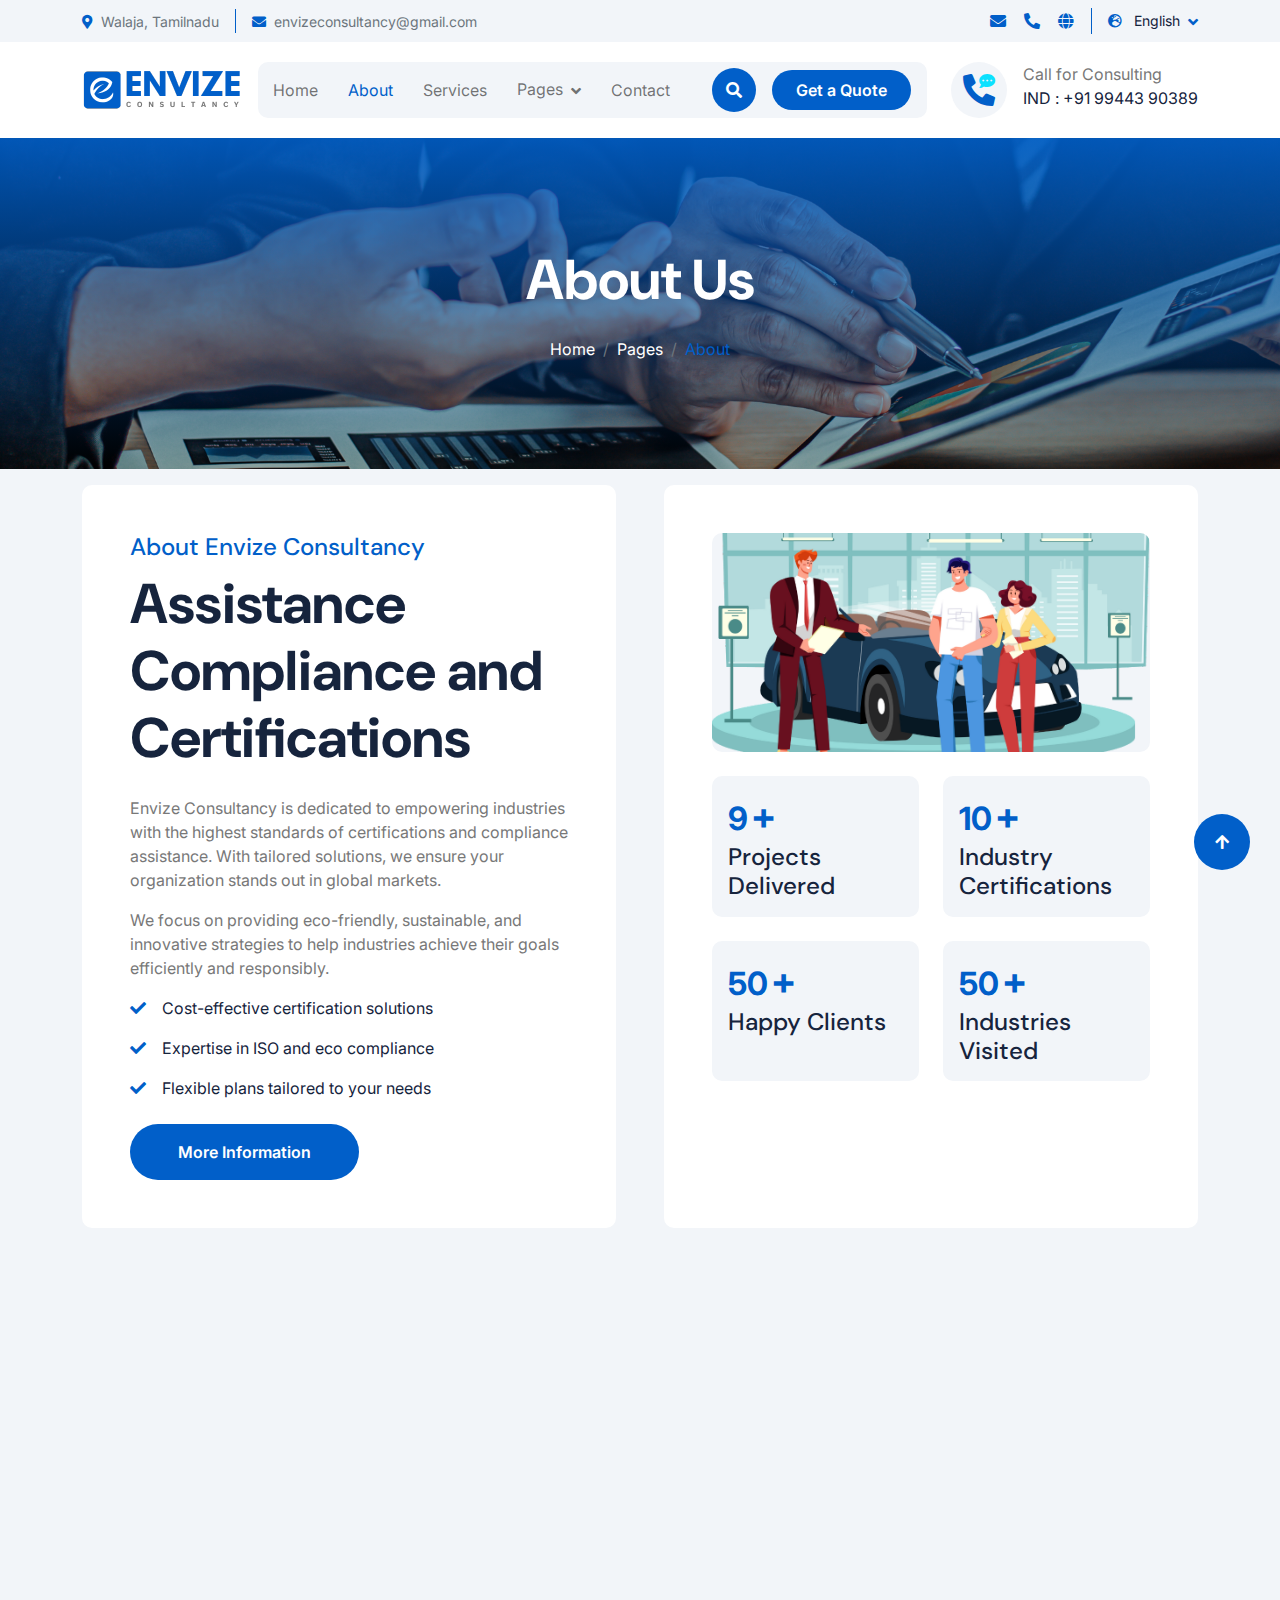
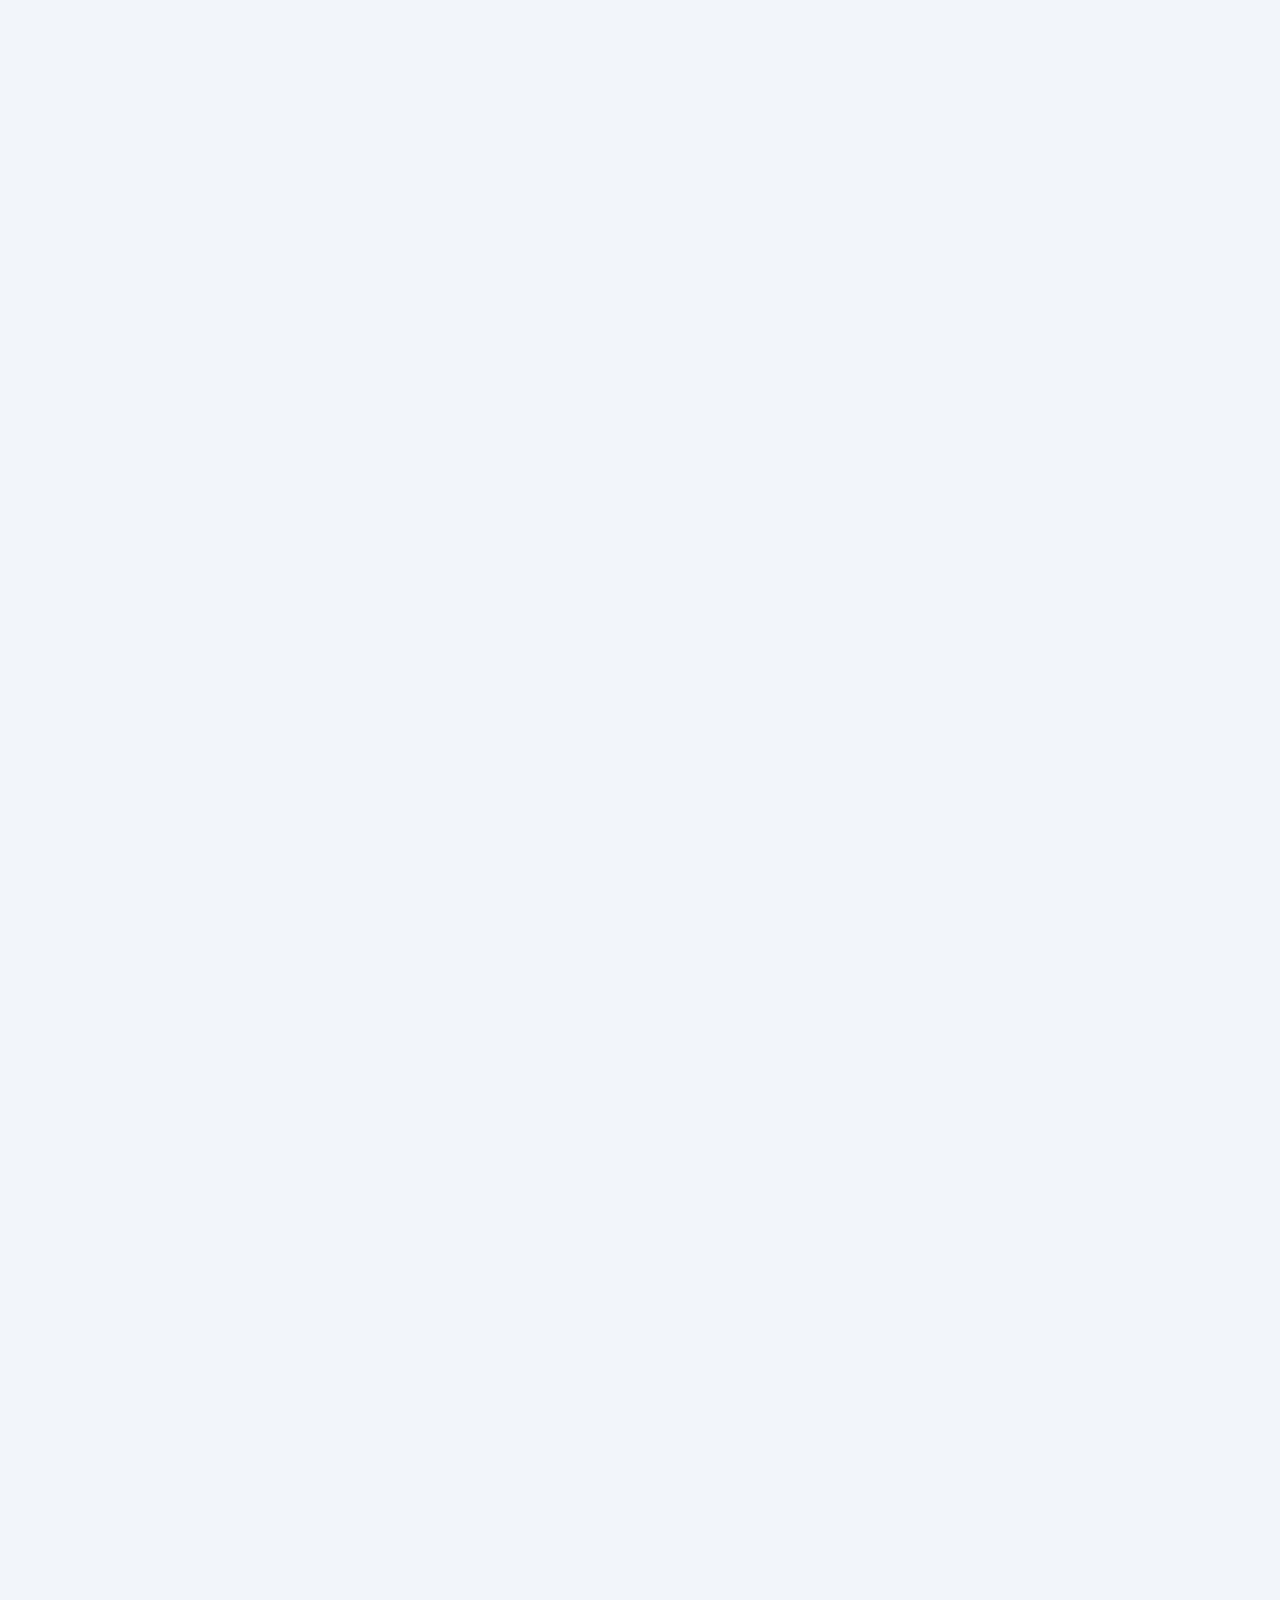
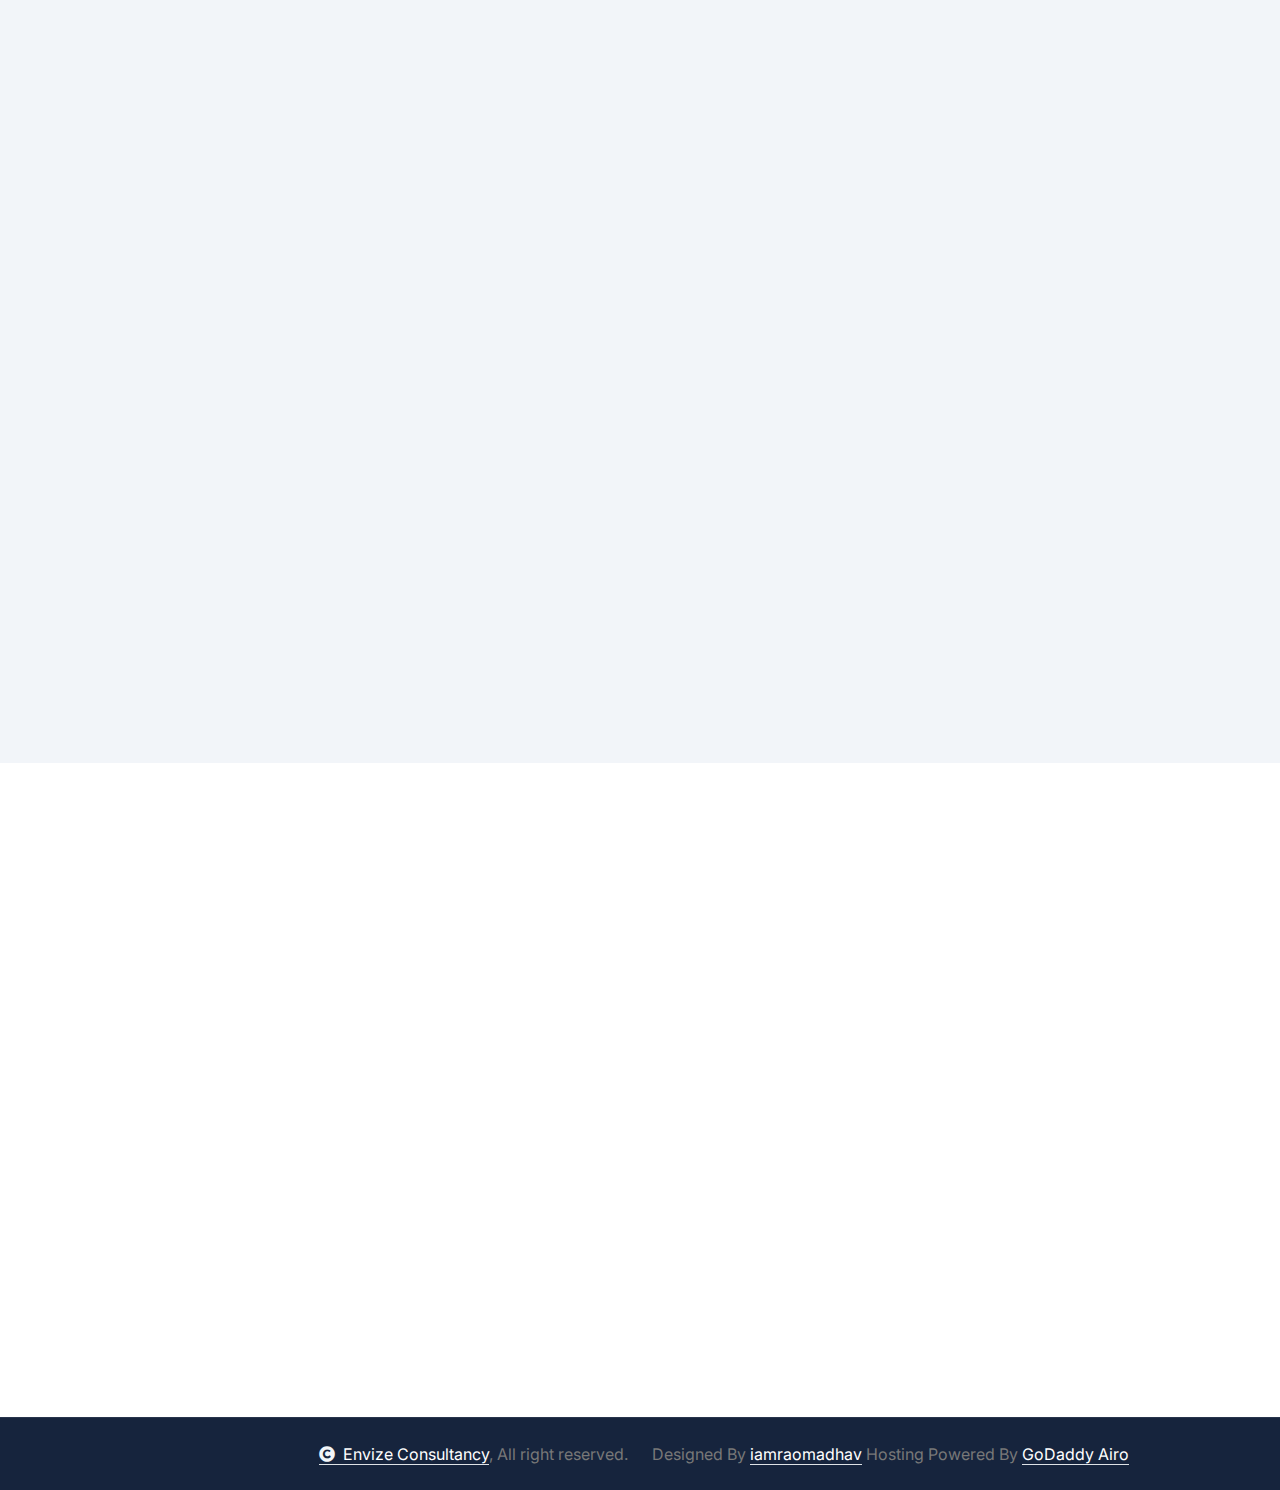
<file: about.html>
<!DOCTYPE html>
<html lang="en">

    <head>
        <meta charset="utf-8">
        <title>Envize Consultancy - ISO Certification | LWG Certification | Audit | Eco Compliance | Environmental Solutions</title>
        <meta content="width=device-width, initial-scale=1.0" name="viewport">
        <meta content="" name="keywords">
        <meta content="" name="description">

        <!-- Favicons -->
  <link href="img/favicon.png" rel="icon">
  <link href="img/favicon.png" rel="apple-touch-icon">

        <!-- Google Web Fonts -->
        <link rel="preconnect" href="https://fonts.googleapis.com">
        <link rel="preconnect" href="https://fonts.gstatic.com" crossorigin>
        <link href="https://fonts.googleapis.com/css2?family=DM+Sans:ital,opsz,wght@0,9..40,100..1000;1,9..40,100..1000&family=Inter:slnt,wght@-10..0,100..900&display=swap" rel="stylesheet">

        <!-- Icon Font Stylesheet -->
        <link rel="stylesheet" href="https://use.fontawesome.com/releases/v5.15.4/css/all.css"/>
        <link href="https://cdn.jsdelivr.net/npm/bootstrap-icons@1.4.1/font/bootstrap-icons.css" rel="stylesheet">

        <!-- Libraries Stylesheet -->
        <link rel="stylesheet" href="lib/animate/animate.min.css"/>
        <link href="lib/lightbox/css/lightbox.min.css" rel="stylesheet">
        <link href="lib/owlcarousel/assets/owl.carousel.min.css" rel="stylesheet">


        <!-- Customized Bootstrap Stylesheet -->
        <link href="css/bootstrap.min.css" rel="stylesheet">

        <!-- Template Stylesheet -->
        <link href="css/style.css" rel="stylesheet">
    </head>

    <body>

        <!-- Spinner Start -->
        <div id="spinner" class="show bg-white position-fixed translate-middle w-100 vh-100 top-50 start-50 d-flex align-items-center justify-content-center">
            <div class="spinner-border text-primary" style="width: 3rem; height: 3rem;" role="status">
                <span class="sr-only">Loading...</span>
            </div>
        </div>
        <!-- Spinner End -->

        <!-- Topbar Start -->
        <div class="container-fluid topbar px-0 px-lg-4 bg-light py-2 d-none d-lg-block">
            <div class="container">
                <div class="row gx-0 align-items-center">
                    <div class="col-lg-8 text-center text-lg-start mb-lg-0">
                        <div class="d-flex flex-wrap">
                            <div class="border-end border-primary pe-3">
                                <a href="#" class="text-muted small"><i class="fas fa-map-marker-alt text-primary me-2"></i>Walaja, Tamilnadu</a>
                            </div>
                            <div class="ps-3">
                                <a href="mailto:envizeconsultancy@gmail.com" class="text-muted small"><i class="fas fa-envelope text-primary me-2"></i>envizeconsultancy@gmail.com</a>
                            </div>
                        </div>
                    </div>
                    <div class="col-lg-4 text-center text-lg-end">
                        <div class="d-flex justify-content-end">
                            <div class="d-flex border-end border-primary pe-3">
                                <a class="btn p-0 text-primary me-3" href="mailto:envizeconsultancy@gmail.com"><i class="fa fa-envelope"></i></a>
                                <a class="btn p-0 text-primary me-3" href="https://wa.me/919944390389" target="_blank"><i class="fa fa-phone-alt"></i></a>
                                <a class="btn p-0 text-primary me-0" href="https://www.envizeconsultancy.in" target="_blank"><i class="fa fa-globe"></i></a>

                            </div>
                            <div class="dropdown ms-3">
                                <a href="#" class="dropdown-toggle text-dark" data-bs-toggle="dropdown"><small><i class="fas fa-globe-europe text-primary me-2"></i> English</small></a>
                                <div class="dropdown-menu rounded">
                                    <a href="#" class="dropdown-item">English</a>
                                    <a href="#" class="dropdown-item">Tamil</a>
                                    <a href="#" class="dropdown-item">Telugu</a>
                                    <a href="#" class="dropdown-item">Hindi</a>
                                    <a href="#" class="dropdown-item">Malayalam</a>
                                </div>
                            </div>
                        </div>
                    </div>
                </div>
            </div>
        </div>
        <!-- Topbar End -->

        <!-- Navbar & Hero Start -->
        <div class="container-fluid nav-bar px-0 px-lg-4 py-lg-0">
            <div class="container">
                <nav class="navbar navbar-expand-lg navbar-light"> 
                    <a href="#" class="navbar-brand p-0">
                       <!--<h1 class="text-primary mb-0"><i class="fab fa-slack me-2"></i> LifeSure</h1>-->
                       <img src="img/LOGO4.png" alt="Logo">
                    </a>
                    <button class="navbar-toggler" type="button" data-bs-toggle="collapse" data-bs-target="#navbarCollapse">
                        <span class="fa fa-bars"></span>
                    </button>
                    <div class="collapse navbar-collapse" id="navbarCollapse">
                        <div class="navbar-nav mx-0 mx-lg-auto">
                            <a href="index.html" class="nav-item nav-link ">Home</a>
                            <a href="about.html" class="nav-item nav-link active">About</a>
                            <a href="service.html" class="nav-item nav-link">Services</a>
                            <!--<a href="blog.html" class="nav-item nav-link">Blog</a>-->
                            <div class="nav-item dropdown">
                                <a href="#" class="nav-link" data-bs-toggle="dropdown">
                                    <span class="dropdown-toggle">Pages</span>
                                </a>
                                <div class="dropdown-menu">
                                    <a href="projects.html" class="dropdown-item">Projects</a>
                                    <!--<a href="team.html" class="dropdown-item">Our team</a>-->
                                    <a href="commercial.html" class="dropdown-item">Commercial Terms</a>
                                    <a href="FAQ.html" class="dropdown-item">FAQs</a>
                                    <a href="categories.html" class="dropdown-item">Categories</a>
                                    <a href="trainings.html" class="dropdown-item">Trainings</a>
                                </div>
                            </div>
                            <a href="contact.html" class="nav-item nav-link">Contact</a>
                            <div class="nav-btn px-3">
                                <button class="btn-search btn btn-primary btn-md-square rounded-circle flex-shrink-0" data-bs-toggle="modal" data-bs-target="#searchModal"><i class="fas fa-search"></i></button>
                                <a href="tel:+919944390389" class="btn btn-primary rounded-pill py-2 px-4 ms-3 flex-shrink-0"> Get a Quote</a>
                            </div>
                        </div>
                    </div>
                    <div class="d-none d-xl-flex flex-shrink-0 ps-4">
                        <a href="tel:+919944390389" class="btn btn-light btn-lg-square rounded-circle position-relative wow tada" data-wow-delay=".9s">
                            <i class="fa fa-phone-alt fa-2x"></i>
                            <div class="position-absolute" style="top: 7px; right: 12px;">
                                <span><i class="fa fa-comment-dots text-secondary"></i></span>
                            </div>
                        </a>
                        <div class="d-flex flex-column ms-3">
                            <span>Call for Consulting</span>
                            <a href="tel:+919944390389"><span class="text-dark">IND : +91 99443 90389</span></a>
                        </div>
                    </div>
                </nav>
            </div>
        </div>
        <!-- Navbar & Hero End -->

        <!-- Modal Search Start -->
        <div class="modal fade" id="searchModal" tabindex="-1" aria-labelledby="exampleModalLabel" aria-hidden="true">
            <div class="modal-dialog modal-fullscreen">
                <div class="modal-content rounded-0">
                    <div class="modal-header">
                        <h5 class="modal-title" id="exampleModalLabel">Search by keyword</h5>
                        <button type="button" class="btn-close" data-bs-dismiss="modal" aria-label="Close"></button>
                    </div>
                    <div class="modal-body d-flex align-items-center bg-primary">
                        <div class="input-group w-75 mx-auto d-flex">
                            <input type="search" class="form-control p-3" placeholder="keywords" aria-describedby="search-icon-1">
                            <span id="search-icon-1" class="btn bg-light border nput-group-text p-3"><i class="fa fa-search"></i></span>
                        </div>
                    </div>
                </div>
            </div>
        </div>
        <!-- Modal Search End -->


        <!-- Header Start -->
        <div class="container-fluid bg-breadcrumb">
            <div class="container text-center py-5" style="max-width: 900px;">
                <h4 class="text-white display-4 mb-4 wow fadeInDown" data-wow-delay="0.1s">About Us</h4>
                <ol class="breadcrumb d-flex justify-content-center mb-0 wow fadeInDown" data-wow-delay="0.3s">
                    <li class="breadcrumb-item"><a href="index.html">Home</a></li>
                    <li class="breadcrumb-item"><a href="#">Pages</a></li>
                    <li class="breadcrumb-item active text-primary">About</li>
                </ol>    
            </div>
        </div>
        <!-- Header End -->

<p></p>
<p></p>
<p></p>
<p></p>
        <!-- About Start -->
        <div class="container-fluid bg-light about pb-5">
            <div class="container pb-5">
                <div class="row g-5">
                    <div class="col-xl-6 wow fadeInLeft" data-wow-delay="0.2s">
                        <div class="about-item-content bg-white rounded p-5 h-100">
                            <h4 class="text-primary">About Envize Consultancy</h4>
                            <h1 class="display-4 mb-4">Assistance Compliance and Certifications</h1>
                            <p>Envize Consultancy is dedicated to empowering industries with the highest standards of certifications and compliance assistance. With tailored solutions, we ensure your organization stands out in global markets.</p>
                            <p>We focus on providing eco-friendly, sustainable, and innovative strategies to help industries achieve their goals efficiently and responsibly.</p>
                            <p class="text-dark"><i class="fa fa-check text-primary me-3"></i>Cost-effective certification solutions</p>
                            <p class="text-dark"><i class="fa fa-check text-primary me-3"></i>Expertise in ISO and eco compliance</p>
                            <p class="text-dark mb-4"><i class="fa fa-check text-primary me-3"></i>Flexible plans tailored to your needs</p>
                            <a class="btn btn-primary rounded-pill py-3 px-5" href="about.html">More Information</a>
                        </div>
                    </div>
                    <div class="col-xl-6 wow fadeInRight" data-wow-delay="0.2s">
                        <div class="bg-white rounded p-5 h-100">
                            <div class="row g-4 justify-content-center">
                                <div class="col-12">
                                    <div class="rounded bg-light">
                                        <img src="img/about-1.png" class="img-fluid rounded w-100" alt="">
                                    </div>
                                </div>
                                <div class="col-sm-6">
                                    <div class="counter-item bg-light rounded p-3 h-100">
                                        <div class="counter-counting">
                                            <span class="text-primary fs-2 fw-bold" data-toggle="counter-up">25</span>
                                            <span class="h1 fw-bold text-primary">+</span>
                                        </div>
                                        <h4 class="mb-0 text-dark">Projects Delivered</h4>
                                    </div>
                                </div>
                                <div class="col-sm-6">
                                    <div class="counter-item bg-light rounded p-3 h-100">
                                        <div class="counter-counting">
                                            <span class="text-primary fs-2 fw-bold" data-toggle="counter-up">30</span>
                                            <span class="h1 fw-bold text-primary">+</span>
                                        </div>
                                        <h4 class="mb-0 text-dark">Industry Certifications</h4>
                                    </div>
                                </div>
                                <div class="col-sm-6">
                                    <div class="counter-item bg-light rounded p-3 h-100">
                                        <div class="counter-counting">
                                            <span class="text-primary fs-2 fw-bold" data-toggle="counter-up">50</span>
                                            <span class="h1 fw-bold text-primary">+</span>
                                        </div>
                                        <h4 class="mb-0 text-dark">Happy Clients</h4>
                                    </div>
                                </div>
                                <div class="col-sm-6">
                                    <div class="counter-item bg-light rounded p-3 h-100">
                                        <div class="counter-counting">
                                            <span class="text-primary fs-2 fw-bold" data-toggle="counter-up">50</span>
                                            <span class="h1 fw-bold text-primary">+</span>
                                        </div>
                                        <h4 class="mb-0 text-dark">Industries Visited</h4>
                                    </div>
                                </div>
                                
                            </div>
                        </div>
                    </div>
                </div>
            </div>
        </div>
        <!-- About End -->


        <!-- Feature Start -->
        <div class="container-fluid feature bg-light py-5">
            <div class="container py-5">
                <div class="text-center mx-auto pb-5 wow fadeInUp" data-wow-delay="0.2s" style="max-width: 800px;">
                    <h4 class="text-primary">Our Assistance</h4>
                    <h1 class="display-4 mb-4">Empowering Industries Through Certifications</h1>
                    <p class="mb-0">At Envize Consultancy, we offer trusted certifications and expert compliance solutions to help your industry grow, sustain, and excel in the global market.</p>
                </div>
                <div class="row g-4">
                    <div class="col-md-6 col-lg-6 col-xl-3 wow fadeInUp" data-wow-delay="0.2s">
                        <div class="feature-item p-4 pt-0">
                            <div class="feature-icon p-4 mb-4">
                                <i class="far fa-check-circle fa-3x"></i>
                            </div>
                            <h4 class="mb-4">ISO Certifications</h4>
                            <p class="mb-4">Specialized in ISO standards like ISO 9001, ISO 14001, and more for global compliance. Our expertise ensures your industry meets all necessary benchmarks seamlessly.</p>
                            <a class="btn btn-primary rounded-pill py-2 px-4" href="#">Learn More</a>
                        </div>
                    </div>
                    <div class="col-md-6 col-lg-6 col-xl-3 wow fadeInUp" data-wow-delay="0.4s">
                        <div class="feature-item p-4 pt-0">
                            <div class="feature-icon p-4 mb-4">
                                <i class="fa fa-leaf fa-3x"></i>
                            </div>
                            <h4 class="mb-4">Eco Compliance</h4>
                            <p class="mb-4">Comprehensive services to align with environmental regulations. We help organizations achieve sustainability goals and eco-friendly certifications efficiently.</p>
                            <a class="btn btn-primary rounded-pill py-2 px-4" href="#">Learn More</a>
                        </div>
                    </div>
                    <div class="col-md-6 col-lg-6 col-xl-3 wow fadeInUp" data-wow-delay="0.6s">
                        <div class="feature-item p-4 pt-0">
                            <div class="feature-icon p-4 mb-4">
                                <i class="fa fa-tools fa-3x"></i>
                            </div>
                            <h4 class="mb-4">Custom Solutions</h4>
                            <p class="mb-4">Tailored plans for certifications, audits, and management systems. We adapt to the unique challenges of your industry to deliver results that stand out.</p>
                            <a class="btn btn-primary rounded-pill py-2 px-4" href="#">Learn More</a>
                        </div>
                    </div>
                    <div class="col-md-6 col-lg-6 col-xl-3 wow fadeInUp" data-wow-delay="0.8s">
                        <div class="feature-item p-4 pt-0">
                            <div class="feature-icon p-4 mb-4">
                                <i class="fa fa-headset fa-3x"></i>
                            </div>
                            <h4 class="mb-4">24/7 Support</h4>
                            <p class="mb-4">Round-the-clock assistance for certification and compliance. Our dedicated team is always available to answer your queries and provide instant solutions.</p>
                            <a class="btn btn-primary rounded-pill py-2 px-4" href="#">Learn More</a>
                        </div>
                    </div>
                </div>
            </div>
        </div>
        <!-- Feature End -->

        <!-- FAQs Start -->
        <div class="container-fluid faq-section bg-light py-5">
            <div class="container py-5">
                <div class="row g-5 align-items-center">
                    <div class="col-xl-6 wow fadeInLeft" data-wow-delay="0.2s">
                        <div class="h-100">
                            <div class="mb-5">
                                <h4 class="text-primary">Some Important FAQ's</h4>
<h1 class="display-4 mb-0">Common Frequently Asked Questions</h1>
</div>
<div class="accordion" id="accordionExample">
    <div class="accordion-item">
        <h2 class="accordion-header" id="headingOne">
            <button class="accordion-button border-0" type="button" data-bs-toggle="collapse" data-bs-target="#collapseOne" aria-expanded="true" aria-controls="collapseOne">
                Q: What certifications do you provide assistance for?
            </button>
        </h2>
        <div id="collapseOne" class="accordion-collapse collapse show active" aria-labelledby="headingOne" data-bs-parent="#accordionExample">
            <div class="accordion-body rounded">
                A: Envize Consultancy provides assistance for ISO certifications, Environmental Impact Assessments (EIA), Pollution Control Board approvals, and other compliance-related certifications tailored to your organization's needs.
            </div>
        </div>
    </div>
    <div class="accordion-item">
        <h2 class="accordion-header" id="headingTwo">
            <button class="accordion-button collapsed" type="button" data-bs-toggle="collapse" data-bs-target="#collapseTwo" aria-expanded="false" aria-controls="collapseTwo">
                Q: How long does it take to complete a certification process?
            </button>
        </h2>
        <div id="collapseTwo" class="accordion-collapse collapse" aria-labelledby="headingTwo" data-bs-parent="#accordionExample">
            <div class="accordion-body">
                A: The timeline depends on the type of certification and your organization's preparedness. On average, it can range from a few weeks to a couple of months. We ensure a smooth and efficient process by guiding you every step of the way.
            </div>
        </div>
    </div>
    <div class="accordion-item">
        <h2 class="accordion-header" id="headingThree">
            <button class="accordion-button collapsed" type="button" data-bs-toggle="collapse" data-bs-target="#collapseThree" aria-expanded="false" aria-controls="collapseThree">
                Q: Do you offer consultations for pollution standards compliance?
            </button>
        </h2>
        <div id="collapseThree" class="accordion-collapse collapse" aria-labelledby="headingThree" data-bs-parent="#accordionExample">
            <div class="accordion-body">
                A: Yes, we specialize in guiding organizations on compliance with local and international pollution standards. From documentation to approvals, we provide end-to-end solutions to ensure you meet all required regulations.
            </div>
        </div>
    

                                </div>
                            </div>
                        </div>
                    </div>
                    <div class="col-xl-6 wow fadeInRight" data-wow-delay="0.4s">
                        <img src="img/faqs.png" class="img-fluid w-100" alt="">
                    </div>
                </div>
            </div>
        </div>
        <!-- FAQs End -->


        <!-- Team Start -->
        <div class="container-fluid feature bg-light py-5">
            <div class="container py-5">
                <div class="text-center mx-auto pb-5 wow fadeInUp" data-wow-delay="0.2s" style="max-width: 800px;">
                    <h4 class="text-primary">Our Founder</h4>
                    <h1 class="display-4 mb-4">Meet Our Founder & Proprietor</h1>
                    <p class="mb-0">Dedicated to innovation and excellence, our founder brings years of expertise and a passion for providing top-tier certification assistance in ISO and eco-related standards, helping industries achieve global compliance and sustainability.</p>
                </div>
                <div class="row g-4 justify-content-center">
                    <div class="col-md-6 col-lg-6 col-xl-3 wow fadeInUp" data-wow-delay="0.2s">
                        <div class="feature-item p-4 pt-0">
                            <div class="feature-icon p-4 mb-4">
                                <!-- Changed icon to a person -->
                                <i class="fas fa-user fa-3x"></i>
                            </div>
                            <h4 class="mb-4">Mr. S. Subramanian</h4>
                            <p class="mb-4">M.Sc. Environmental Science</p>
                            <p class="mb-4">Lead Auditor - EHS</p>
                            <p class="mb-4">Member of the QCI</p>
                
                            <h4 class="mb-4">Contact Details</h4>
                            <p class="mb-4">+91 99443 90389</p>
                            <p class="mb-4">envizeconsultancy@gmail.com</p>
                
                            <a class="btn p-0 text-primary me-3" href="mailto:envizeconsultancy@gmail.com"><i class="fa fa-envelope"></i></a>
                            <a class="btn p-0 text-primary me-3" href="https://wa.me/919944390389" target="_blank"><i class="fa fa-phone-alt"></i></a>
                            <a class="btn p-0 text-primary me-0" href="https://www.envizeconsultancy.in" target="_blank"><i class="fa fa-globe"></i></a>
                        </div>
                    </div>
                </div>
                
                
            </div>
        </div>
        <!-- Team End -->


        <!-- Footer Start -->
        <div class="container-fluid footer py-5 wow fadeIn" data-wow-delay="0.2s">
            <div class="container py-5">
                <div class="row g-5">
                    <div class="col-xl-9">
                        <div class="mb-5">
                            <div class="row g-4">
                                <div class="col-md-6 col-lg-6 col-xl-5">
                                    <div class="footer-item">
                                        <a href="index.html" class="p-0">
                                            <img src="img/LOGO5.png" alt="Logo">
                                        </a>
                                        <p></p>
                                        <p class="text-white mb-4">We provide end-to-end consultancy services for certifications, environmental compliance, and pollution standards, ensuring seamless approval processes tailored to your needs.</p>
                                        <div class="footer-btn d-flex">
                                            <a class="btn btn-md-square rounded-circle me-3" href="mailto:envizeconsultancy@gmail.com">
                                                <i class="fas fa-envelope"></i>
                                            </a>
                                            <a class="btn btn-md-square rounded-circle me-3" href="https://wa.me/919944390389">
                                                <i class="fab fa-whatsapp"></i>
                                            </a>
                                            <a class="btn btn-md-square rounded-circle me-0" href="https://envizeconsultancy.in">
                                                <i class="fas fa-globe"></i>
                                            </a>
                                            
                                        </div>
                                    </div>
                                </div>
                                <div class="col-md-6 col-lg-6 col-xl-3">
                                    <div class="footer-item">
                                        <h4 class="text-white mb-4">Useful Links</h4>
                                        <a href="about.html"><i class="fas fa-angle-right me-2"></i> About</a>
                                        <a href="projects.html"><i class="fas fa-angle-right me-2"></i> Projects</a>                                        <a href="service.html"><i class="fas fa-angle-right me-2"></i> Services</a>
                                        <a href="FAQ.html"><i class="fas fa-angle-right me-2"></i> FAQ's</a>
                                        <a href="categories.html"><i class="fas fa-angle-right me-2"></i> Categories</a>
                                        <a href="contact.html"><i class="fas fa-angle-right me-2"></i> Contact</a>
                                    </div>
                                </div>
                                <div class="col-md-6 col-lg-6 col-xl-4">
                                    <div class="footer-item">
                                        <h4 class="mb-4 text-white">Sample Categories</h4>
                                        <div class="row g-3">
                                            <div class="col-4">
                                                <div class="footer-instagram rounded">
                                                    <img src="img/sc1.png" class="img-fluid w-100" alt="">
                                                    <div class="footer-search-icon">
                                                    </div>
                                                </div>
                                           </div>
                                           <div class="col-4">
                                                <div class="footer-instagram rounded">
                                                    <img src="img/sc2.png" class="img-fluid w-100" alt="">
                                                    <div class="footer-search-icon">
                                                    </div>
                                                </div>
                                           </div>
                                            <div class="col-4">
                                                <div class="footer-instagram rounded">
                                                    <img src="img/sc3.png" class="img-fluid w-100" alt="">
                                                    <div class="footer-search-icon">
                                                    </div>
                                                </div>
                                           </div>
                                            <div class="col-4">
                                                <div class="footer-instagram rounded">
                                                    <img src="img/sc4.png" class="img-fluid w-100" alt="">
                                                    <div class="footer-search-icon">
                                                    </div>
                                                </div>
                                           </div>
                                            <div class="col-4">
                                                <div class="footer-instagram rounded">
                                                    <img src="img/sc5.png" class="img-fluid w-100" alt="">
                                                    <div class="footer-search-icon">
                                                    </div>
                                                </div>
                                           </div>
                                           <div class="col-4">
                                                <div class="footer-instagram rounded">
                                                    <img src="img/sc6.png" class="img-fluid w-100" alt="">
                                                    <div class="footer-search-icon">
                                                    </div>
                                                </div>
                                            </div>
                                        </div>
                                    </div>
                                </div>
                            </div>
                        </div>
                        <div class="pt-5" style="border-top: 1px solid rgba(255, 255, 255, 0.08);">
                            <div class="row g-0">
                                <div class="col-12">
                                    <div class="row g-4">
                                        <div class="col-lg-6 col-xl-4">
                                            <div class="d-flex">
                                                <div class="btn-xl-square bg-primary text-white rounded p-4 me-4">
                                                    <i class="fas fa-map-marker-alt fa-2x"></i>
                                                </div>
                                                <div>
                                                    <h4 class="text-white">Address</h4>
                                                    <p class="mb-0">Walaja, Tamilnadu</p>
                                                </div>
                                            </div>
                                        </div>
                                        <div class="col-lg-6 col-xl-4">
                                            <div class="d-flex">
                                                <div class="btn-xl-square bg-primary text-white rounded p-4 me-4">
                                                    <i class="fas fa-envelope fa-2x"></i>
                                                </div>
                                                <div>
                                                    <h4 class="text-white">Mail Us</h4>
                                                    <p class="mb-0">envizeconsultancy@gmail.com</p>
                                                </div>
                                            </div>
                                        </div>
                                        <div class="col-lg-6 col-xl-4">
                                            <div class="d-flex">
                                                <div class="btn-xl-square bg-primary text-white rounded p-4 me-4">
                                                    <i class="fa fa-phone-alt fa-2x"></i>
                                                </div>
                                                <div>
                                                    <h4 class="text-white">Telephone</h4>
                                                    <p class="mb-0">+91 99443 90389</p>
                                                </div>
                                            </div>
                                        </div>
                                    </div>
                                </div>
                            </div>
                        </div>
                    </div>
                    
                    <div class="col-xl-3">
                        <div class="footer-item">
                            <div class="d-flex flex-shrink-0">
                                <div class="footer-btn">
                                    <a href="tel:+919944390389" class="btn btn-lg-square rounded-circle position-relative wow tada" data-wow-delay=".9s">
                                        <i class="fa fa-phone-alt fa-2x"></i>
                                        <div class="position-absolute" style="top: 2px; right: 12px;">
                                            <span><i class="fa fa-comment-dots text-secondary"></i></span>
                                        </div>
                                    </a>
                                </div>
                                <div class="d-flex flex-column ms-3 flex-shrink-0">
                                    <span>Call for Consulting</span>
                                    <a href="tel:+919944390389"><span class="text-white">IND : +91 99443 90389</span></a>
                                </div>
                            </div>
                        </div>
                    </div>
                </div>
            </div>
        </div>
        <!-- Footer End -->
        
        <!-- Copyright Start -->
        <div class="container-fluid copyright py-4">
            <div class="container">
                <div class="row g-4 align-items-center">
                    <div class="col-md-6 text-center text-md-end mb-md-0">
                        <span class="text-body"><a href="https://www.envizeconsultancy.in" class="border-bottom text-white"><i class="fas fa-copyright text-light me-2"></i>Envize Consultancy</a>, All right reserved.</span>
                    </div>
                    <div class="col-md-6 text-center text-md-start text-body">
                        <!--/*** This template is free as long as you keep the below author’s credit link/attribution link/backlink. ***/-->
                        <!--/*** If you'd like to use the template without the below author’s credit link/attribution link/backlink, ***/-->
                        <!--/*** you can purchase the Credit Removal License from "https://htmlcodex.com/credit-removal". ***/-->
                        Designed By <a class="border-bottom text-white" href="https://linktr.ee/iamraomadhav">iamraomadhav</a> Hosting Powered By <a class="border-bottom text-white" href="https://www.godaddy.com/en-in">GoDaddy Airo</a>
                    </div>
                </div>
            </div>
        </div>
        <!-- Copyright End -->


        <!-- Back to Top -->
        <a href="#" class="btn btn-primary btn-lg-square rounded-circle back-to-top"><i class="fa fa-arrow-up"></i></a>   

        
        <!-- JavaScript Libraries -->
        <script src="https://ajax.googleapis.com/ajax/libs/jquery/3.6.4/jquery.min.js"></script>
        <script src="https://cdn.jsdelivr.net/npm/bootstrap@5.0.0/dist/js/bootstrap.bundle.min.js"></script>
        <script src="lib/wow/wow.min.js"></script>
        <script src="lib/easing/easing.min.js"></script>
        <script src="lib/waypoints/waypoints.min.js"></script>
        <script src="lib/counterup/counterup.min.js"></script>
        <script src="lib/lightbox/js/lightbox.min.js"></script>
        <script src="lib/owlcarousel/owl.carousel.min.js"></script>
        

        <!-- Template Javascript -->
        <script src="js/main.js"></script>
    </body>

</html>
</file>
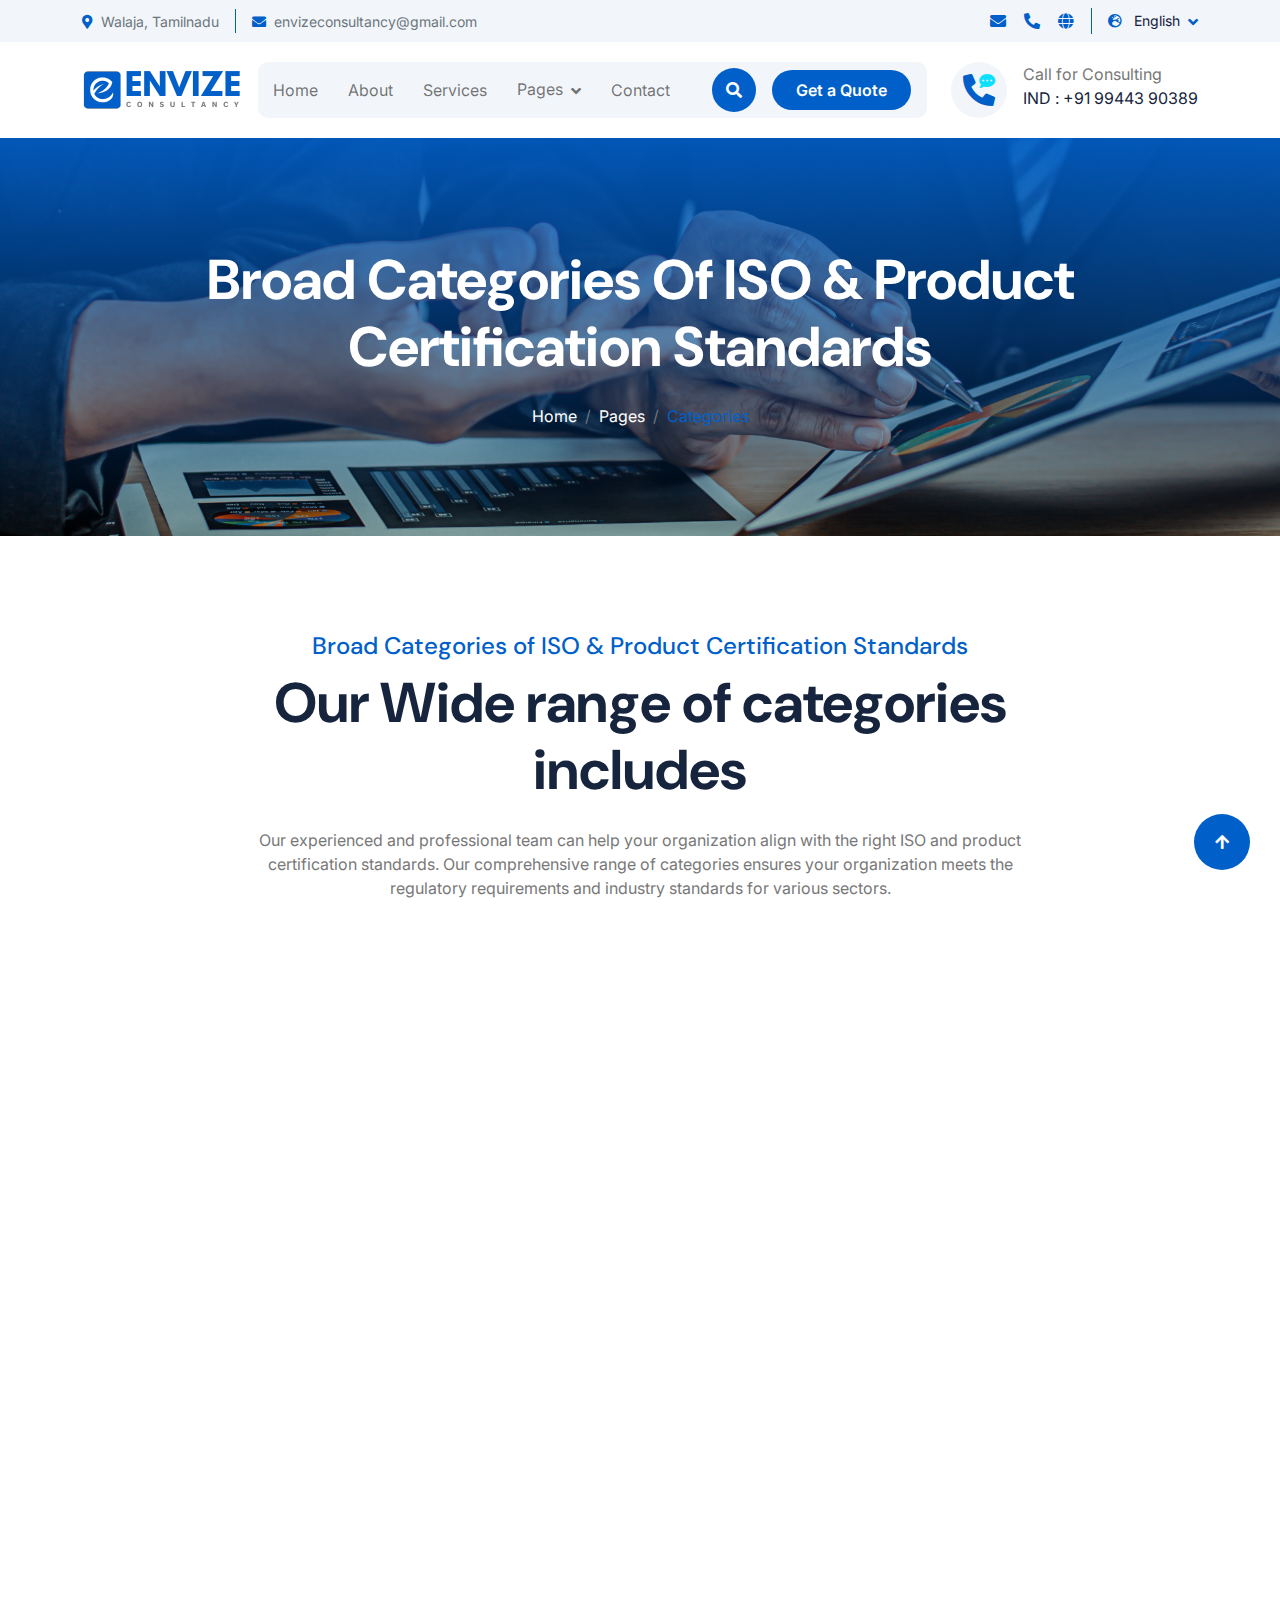
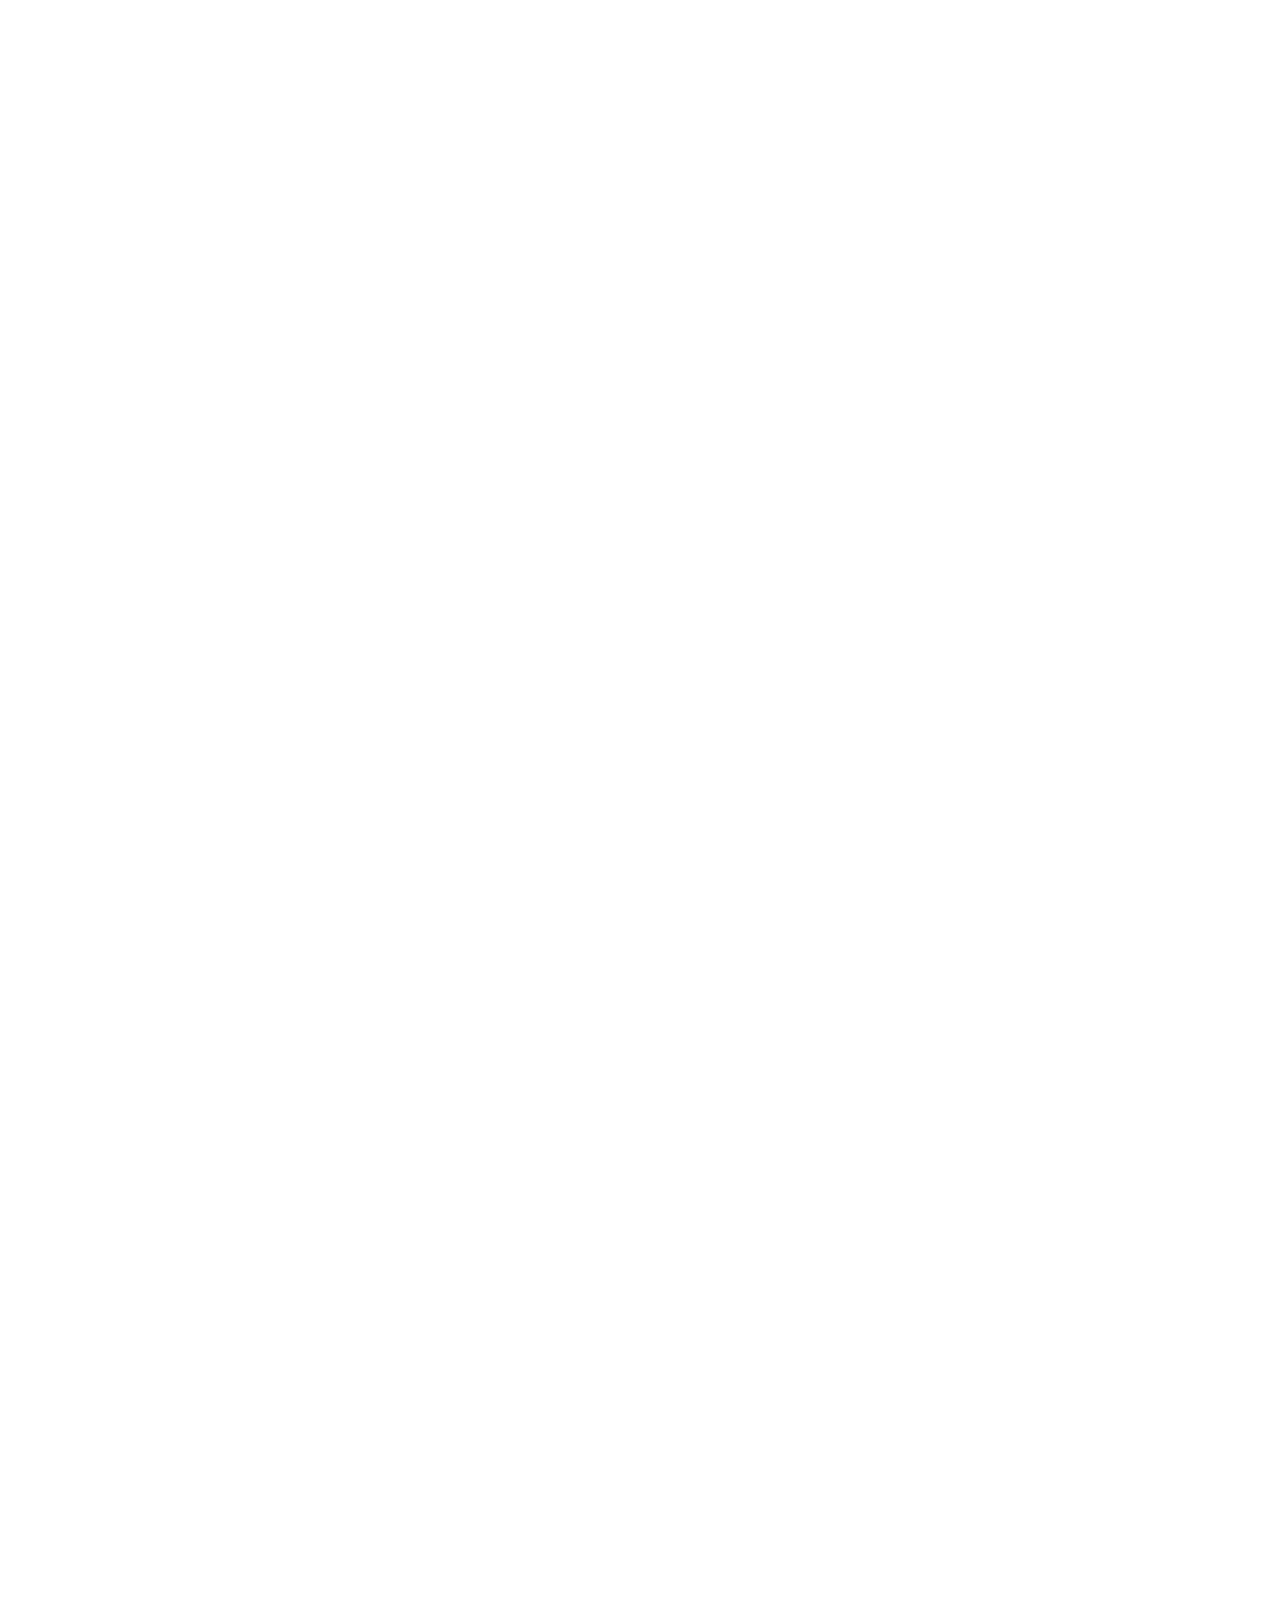
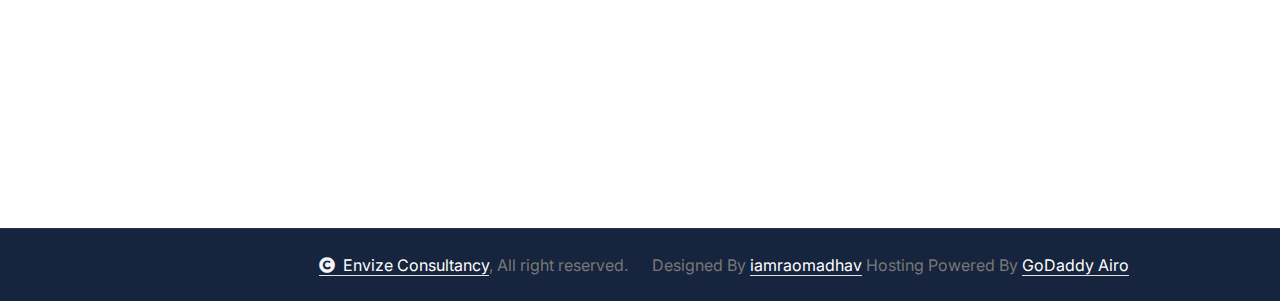
<file: categories.html>
<!DOCTYPE html>
<html lang="en">

    <head>
        <meta charset="utf-8">
        <title>Envize Consultancy - ISO Certification | LWG Certification | Audit | Eco Compliance | Environmental Solutions</title>
        <meta content="width=device-width, initial-scale=1.0" name="viewport">
        <meta content="" name="keywords">
        <meta content="" name="description">

        <!-- Favicons -->
  <link href="img/favicon.png" rel="icon">
  <link href="img/favicon.png" rel="apple-touch-icon">

        <!-- Google Web Fonts -->
        <link rel="preconnect" href="https://fonts.googleapis.com">
        <link rel="preconnect" href="https://fonts.gstatic.com" crossorigin>
        <link href="https://fonts.googleapis.com/css2?family=DM+Sans:ital,opsz,wght@0,9..40,100..1000;1,9..40,100..1000&family=Inter:slnt,wght@-10..0,100..900&display=swap" rel="stylesheet">

        <!-- Icon Font Stylesheet -->
        <link rel="stylesheet" href="https://use.fontawesome.com/releases/v5.15.4/css/all.css"/>
        <link href="https://cdn.jsdelivr.net/npm/bootstrap-icons@1.4.1/font/bootstrap-icons.css" rel="stylesheet">

        <!-- Libraries Stylesheet -->
        <link rel="stylesheet" href="lib/animate/animate.min.css"/>
        <link href="lib/lightbox/css/lightbox.min.css" rel="stylesheet">
        <link href="lib/owlcarousel/assets/owl.carousel.min.css" rel="stylesheet">


        <!-- Customized Bootstrap Stylesheet -->
        <link href="css/bootstrap.min.css" rel="stylesheet">

        <!-- Template Stylesheet -->
        <link href="css/style.css" rel="stylesheet">
    </head>

    <body>

        <!-- Spinner Start -->
        <div id="spinner" class="show bg-white position-fixed translate-middle w-100 vh-100 top-50 start-50 d-flex align-items-center justify-content-center">
            <div class="spinner-border text-primary" style="width: 3rem; height: 3rem;" role="status">
                <span class="sr-only">Loading...</span>
            </div>
        </div>
        <!-- Spinner End -->

        <!-- Topbar Start -->
        <div class="container-fluid topbar px-0 px-lg-4 bg-light py-2 d-none d-lg-block">
            <div class="container">
                <div class="row gx-0 align-items-center">
                    <div class="col-lg-8 text-center text-lg-start mb-lg-0">
                        <div class="d-flex flex-wrap">
                            <div class="border-end border-primary pe-3">
                                <a href="#" class="text-muted small"><i class="fas fa-map-marker-alt text-primary me-2"></i>Walaja, Tamilnadu</a>
                            </div>
                            <div class="ps-3">
                                <a href="mailto:envizeconsultancy@gmail.com" class="text-muted small"><i class="fas fa-envelope text-primary me-2"></i>envizeconsultancy@gmail.com</a>
                            </div>
                        </div>
                    </div>
                    <div class="col-lg-4 text-center text-lg-end">
                        <div class="d-flex justify-content-end">
                            <div class="d-flex border-end border-primary pe-3">
                                <a class="btn p-0 text-primary me-3" href="mailto:envizeconsultancy@gmail.com"><i class="fa fa-envelope"></i></a>
                                <a class="btn p-0 text-primary me-3" href="https://wa.me/919944390389" target="_blank"><i class="fa fa-phone-alt"></i></a>
                                <a class="btn p-0 text-primary me-0" href="https://www.envizeconsultancy.in" target="_blank"><i class="fa fa-globe"></i></a>

                            </div>
                            <div class="dropdown ms-3">
                                <a href="#" class="dropdown-toggle text-dark" data-bs-toggle="dropdown"><small><i class="fas fa-globe-europe text-primary me-2"></i> English</small></a>
                                <div class="dropdown-menu rounded">
                                    <a href="#" class="dropdown-item">English</a>
                                    <a href="#" class="dropdown-item">Tamil</a>
                                    <a href="#" class="dropdown-item">Telugu</a>
                                    <a href="#" class="dropdown-item">Hindi</a>
                                    <a href="#" class="dropdown-item">Malayalam</a>
                                </div>
                            </div>
                        </div>
                    </div>
                </div>
            </div>
        </div>
        <!-- Topbar End -->

        <!-- Navbar & Hero Start -->
        <div class="container-fluid nav-bar px-0 px-lg-4 py-lg-0">
            <div class="container">
                <nav class="navbar navbar-expand-lg navbar-light"> 
                    <a href="#" class="navbar-brand p-0">
                       <!--<h1 class="text-primary mb-0"><i class="fab fa-slack me-2"></i> LifeSure</h1>-->
                       <img src="img/LOGO4.png" alt="Logo">
                    </a>
                    <button class="navbar-toggler" type="button" data-bs-toggle="collapse" data-bs-target="#navbarCollapse">
                        <span class="fa fa-bars"></span>
                    </button>
                    <div class="collapse navbar-collapse" id="navbarCollapse">
                        <div class="navbar-nav mx-0 mx-lg-auto">
                            <a href="index.html" class="nav-item nav-link">Home</a>
                            <a href="about.html" class="nav-item nav-link">About</a>
                            <a href="service.html" class="nav-item nav-link">Services</a>
                            <!--<a href="blog.html" class="nav-item nav-link">Blog</a>-->
                            <div class="nav-item dropdown">
                                <a href="#" class="nav-link" data-bs-toggle="dropdown">
                                    <span class="dropdown-toggle active">Pages</span>
                                </a>
                                <div class="dropdown-menu">
                                    <a href="projects.html" class="dropdown-item">Projects</a>
                                    <!--<a href="team.html" class="dropdown-item">Our team</a>-->
                                    <a href="commercial.html" class="dropdown-item">Commercial Terms</a>
                                    <a href="FAQ.html" class="dropdown-item">FAQs</a>
                                    <a href="categories.html" class="dropdown-item active">Categories</a>
                                    <a href="trainings.html" class="dropdown-item">Trainings</a>
                                </div>
                            </div>
                            <a href="contact.html" class="nav-item nav-link">Contact</a>
                            <div class="nav-btn px-3">
                                <button class="btn-search btn btn-primary btn-md-square rounded-circle flex-shrink-0" data-bs-toggle="modal" data-bs-target="#searchModal"><i class="fas fa-search"></i></button>
                                <a href="tel:+919944390389" class="btn btn-primary rounded-pill py-2 px-4 ms-3 flex-shrink-0"> Get a Quote</a>
                            </div>
                        </div>
                    </div>
                    <div class="d-none d-xl-flex flex-shrink-0 ps-4">
                        <a href="tel:+919944390389" class="btn btn-light btn-lg-square rounded-circle position-relative wow tada" data-wow-delay=".9s">
                            <i class="fa fa-phone-alt fa-2x"></i>
                            <div class="position-absolute" style="top: 7px; right: 12px;">
                                <span><i class="fa fa-comment-dots text-secondary"></i></span>
                            </div>
                        </a>
                        <div class="d-flex flex-column ms-3">
                            <span>Call for Consulting</span>
                            <a href="tel:+919944390389"><span class="text-dark">IND : +91 99443 90389</span></a>
                        </div>
                    </div>
                </nav>
            </div>
        </div>
        <!-- Navbar & Hero End -->

        <!-- Modal Search Start -->
        <div class="modal fade" id="searchModal" tabindex="-1" aria-labelledby="exampleModalLabel" aria-hidden="true">
            <div class="modal-dialog modal-fullscreen">
                <div class="modal-content rounded-0">
                    <div class="modal-header">
                        <h5 class="modal-title" id="exampleModalLabel">Search by keyword</h5>
                        <button type="button" class="btn-close" data-bs-dismiss="modal" aria-label="Close"></button>
                    </div>
                    <div class="modal-body d-flex align-items-center bg-primary">
                        <div class="input-group w-75 mx-auto d-flex">
                            <input type="search" class="form-control p-3" placeholder="keywords" aria-describedby="search-icon-1">
                            <span id="search-icon-1" class="btn bg-light border nput-group-text p-3"><i class="fa fa-search"></i></span>
                        </div>
                    </div>
                </div>
            </div>
        </div>
        <!-- Modal Search End -->


        <!-- Header Start -->
        <div class="container-fluid bg-breadcrumb">
            <div class="container text-center py-5" style="max-width: 900px;">
                <h4 class="text-white display-4 mb-4 wow fadeInDown" data-wow-delay="0.1s">Broad Categories Of ISO & Product Certification Standards</h4>
                <ol class="breadcrumb d-flex justify-content-center mb-0 wow fadeInDown" data-wow-delay="0.3s">
                    <li class="breadcrumb-item"><a href="index.html">Home</a></li>
                    <li class="breadcrumb-item"><a href="#">Pages</a></li>
                    <li class="breadcrumb-item active text-primary">Categories</li>
                </ol>    
            </div>
        </div>
        <!-- Header End -->


       <!-- Category Start -->
<div class="container-fluid category py-5">
    <div class="container py-5">
        <div class="text-center mx-auto pb-5 wow fadeInUp" data-wow-delay="0.2s" style="max-width: 800px;">
            <h4 class="text-primary">Broad Categories of ISO & Product Certification Standards</h4>
            <h1 class="display-4 mb-4">Our Wide range of categories includes</h1>
            <p class="mb-0">Our experienced and professional team can help your organization align with the right ISO and product certification standards. Our comprehensive range of categories ensures your organization meets the regulatory requirements and industry standards for various sectors.</p>
        </div>
        <div class="row g-4 justify-content-center">
            <div class="col-md-6 col-lg-6 col-xl-3 wow fadeInUp" data-wow-delay="0.2s">
                <div class="category-item">
                    <div class="category-img">
                        <img src="img/broad1.png" class="img-fluid rounded-top w-100" alt="">
                    </div>
                    <div class="category-content p-4">
                        <div class="category-content-inner">
                            <a href="#" class="d-inline-block h4 mb-4">ISO 9001: Quality Management Systems</a>
                            <p class="mb-4">The ISO 9001 family of benchmarks is relevant to Quality Management Systems to ensure that products and services meet customer expectations and regulatory requirements.</p>
                        </div>
                    </div>
                </div>
            </div>
            <div class="col-md-6 col-lg-6 col-xl-3 wow fadeInUp" data-wow-delay="0.4s">
                <div class="category-item">
                    <div class="category-img">
                        <img src="img/broad2.png" class="img-fluid rounded-top w-100" alt="">
                    </div>
                    <div class="category-content p-4">
                        <div class="category-content-inner">
                            <a href="#" class="d-inline-block h4 mb-4">ISO 14001: Environmental Management</a>
                            <p class="mb-4">ISO 14001 framework helps organizations manage their environmental impact, minimize waste, and pollution while complying with environmental regulations.</p>
                        </div>
                    </div>
                </div>
            </div>
            <div class="col-md-6 col-lg-6 col-xl-3 wow fadeInUp" data-wow-delay="0.6s">
                <div class="category-item">
                    <div class="category-img">
                        <img src="img/broad3.png" class="img-fluid rounded-top w-100" alt="">
                    </div>
                    <div class="category-content p-4">
                        <div class="category-content-inner">
                            <a href="#" class="d-inline-block h4 mb-4">ISO 45001: Occupational Health and Safety</a>
                            <p class="mb-4">ISO 45001 is a benchmark for Occupational Health and Safety Management Systems, helping organizations create safer work environments.</p>
                        </div>
                    </div>
                </div>
            </div>
            <div class="col-md-6 col-lg-6 col-xl-3 wow fadeInUp" data-wow-delay="0.8s">
                <div class="category-item">
                    <div class="category-img">
                        <img src="img/broad4.png" class="img-fluid rounded-top w-100" alt="">
                    </div>
                    <div class="category-content p-4">
                        <div class="category-content-inner">
                            <a href="#" class="d-inline-block h4 mb-4">ISO 13485: Medical Devices</a>
                            <p class="mb-4">ISO 13485 sets requirements for a Quality Management System in the manufacturing of medical devices, ensuring safety and regulatory compliance.</p>
                        </div>
                    </div>
                </div>
            </div>
            <div class="col-md-6 col-lg-6 col-xl-3 wow fadeInUp" data-wow-delay="0.2s">
                <div class="category-item">
                    <div class="category-img">
                        <img src="img/broad5.png" class="img-fluid rounded-top w-100" alt="">
                    </div>
                    <div class="category-content p-4">
                        <div class="category-content-inner">
                            <a href="#" class="d-inline-block h4 mb-4">IATF 16949: Automotive Quality Management</a>
                            <p class="mb-4">IATF 16949 stands for Automotive Quality Management System, which is vital for manufacturers and suppliers in the automotive industry.</p>
                        </div>
                    </div>
                </div>
            </div>
            <div class="col-md-6 col-lg-6 col-xl-3 wow fadeInUp" data-wow-delay="0.4s">
                <div class="category-item">
                    <div class="category-img">
                        <img src="img/broad6.png" class="img-fluid rounded-top w-100" alt="">
                    </div>
                    <div class="category-content p-4">
                        <div class="category-content-inner">
                            <a href="#" class="d-inline-block h4 mb-4">AS 9100 Rev:D: Aerospace Products</a>
                            <p class="mb-4">AS 9100 Rev:D outlines the Quality Management System requirements for design and manufacturing in the aerospace sector.</p>
                        </div>
                    </div>
                </div>
            </div>
            <div class="col-md-6 col-lg-6 col-xl-3 wow fadeInUp" data-wow-delay="0.6s">
                <div class="category-item">
                    <div class="category-img">
                        <img src="img/broad7.png" class="img-fluid rounded-top w-100" alt="">
                    </div>
                    <div class="category-content p-4">
                        <div class="category-content-inner">
                            <a href="#" class="d-inline-block h4 mb-4">ISO 22000: Food Safety Management</a>
                            <p class="mb-4">ISO 22000 helps organizations manage the food safety hazards in the food chain, ensuring safe and nutritious food products.</p>
                        </div>
                    </div>
                </div>
            </div>
            <div class="col-md-6 col-lg-6 col-xl-3 wow fadeInUp" data-wow-delay="0.8s">
                <div class="category-item">
                    <div class="category-img">
                        <img src="img/broad8.png" class="img-fluid rounded-top w-100" alt="">
                    </div>
                    <div class="category-content p-4">
                        <div class="category-content-inner">
                            <a href="#" class="d-inline-block h4 mb-4">ISO 27001: Information Security Management</a>
                            <p class="mb-4">ISO 27001 helps organizations establish, implement, maintain, and improve an information security management system to protect data and privacy.</p>
                        </div>
                    </div>
                </div>
            </div>
            <div class="col-md-6 col-lg-6 col-xl-3 wow fadeInUp" data-wow-delay="0.2s">
                <div class="category-item">
                    <div class="category-img">
                        <img src="img/broad9.png" class="img-fluid rounded-top w-100" alt="">
                    </div>
                    <div class="category-content p-4">
                        <div class="category-content-inner">
                            <a href="#" class="d-inline-block h4 mb-4">GMP: Good Manufacturing Practices</a>
                            <p class="mb-4">GMP ensures the legal regulations for the manufacturing of pharmaceuticals and food products, ensuring safety and quality.</p>
                        </div>
                    </div>
                </div>
            </div>
            <div class="col-md-6 col-lg-6 col-xl-3 wow fadeInUp" data-wow-delay="0.4s">
                <div class="category-item">
                    <div class="category-img">
                        <img src="img/broad10.png" class="img-fluid rounded-top w-100" alt="">
                    </div>
                    <div class="category-content p-4">
                        <div class="category-content-inner">
                            <a href="#" class="d-inline-block h4 mb-4">HACCP: Hazard Analysis & Critical Control Points</a>
                            <p class="mb-4">HACCP is a systematic precautionary approach to food safety that helps identify and control potential hazards during production.</p>
                        </div>
                    </div>
                </div>
            </div>
            <div class="col-md-6 col-lg-6 col-xl-3 wow fadeInUp" data-wow-delay="0.6s">
                <div class="category-item">
                    <div class="category-img">
                        <img src="img/broad11.png" class="img-fluid rounded-top w-100" alt="">
                    </div>
                    <div class="category-content p-4">
                        <div class="category-content-inner">
                            <a href="#" class="d-inline-block h4 mb-4">VDA 6.3: Process-based Audit Standard</a>
                            <p class="mb-4">VDA 6.3 evaluates and improves controls in manufacturing processes, focusing on ensuring quality and efficiency.</p>
                        </div>
                    </div>
                </div>
            </div>
            <div class="col-md-6 col-lg-6 col-xl-3 wow fadeInUp" data-wow-delay="0.8s">
                <div class="category-item">
                    <div class="category-img">
                        <img src="img/broad12.png" class="img-fluid rounded-top w-100" alt="">
                    </div>
                    <div class="category-content p-4">
                        <div class="category-content-inner">
                            <a href="#" class="d-inline-block h4 mb-4">CE Marking: Product Safety Certification</a>
                            <p class="mb-4">CE Marking indicates that a product meets the safety, health, and environmental protection standards required by European legislation.</p>
                        </div>
                    </div>
                </div>
            </div>
        </div>
    </div>
</div>
<!-- Category End -->



        <!-- Footer Start -->
        <div class="container-fluid footer py-5 wow fadeIn" data-wow-delay="0.2s">
            <div class="container py-5">
                <div class="row g-5">
                    <div class="col-xl-9">
                        <div class="mb-5">
                            <div class="row g-4">
                                <div class="col-md-6 col-lg-6 col-xl-5">
                                    <div class="footer-item">
                                        <a href="index.html" class="p-0">
                                            <img src="img/LOGO5.png" alt="Logo">
                                        </a>
                                        <p></p>
                                        <p class="text-white mb-4">We provide end-to-end consultancy services for certifications, environmental compliance, and pollution standards, ensuring seamless approval processes tailored to your needs.</p>
                                        <div class="footer-btn d-flex">
                                            <a class="btn btn-md-square rounded-circle me-3" href="mailto:envizeconsultancy@gmail.com">
                                                <i class="fas fa-envelope"></i>
                                            </a>
                                            <a class="btn btn-md-square rounded-circle me-3" href="https://wa.me/919944390389">
                                                <i class="fab fa-whatsapp"></i>
                                            </a>
                                            <a class="btn btn-md-square rounded-circle me-0" href="https://envizeconsultancy.in">
                                                <i class="fas fa-globe"></i>
                                            </a>
                                            
                                        </div>
                                    </div>
                                </div>
                                <div class="col-md-6 col-lg-6 col-xl-3">
                                    <div class="footer-item">
                                        <h4 class="text-white mb-4">Useful Links</h4>
                                        <a href="about.html"><i class="fas fa-angle-right me-2"></i> About</a>
                                        <a href="projects.html"><i class="fas fa-angle-right me-2"></i> Projects</a>                                        <a href="service.html"><i class="fas fa-angle-right me-2"></i> Services</a>
                                        <a href="FAQ.html"><i class="fas fa-angle-right me-2"></i> FAQ's</a>
                                        <a href="categories.html"><i class="fas fa-angle-right me-2"></i> Categories</a>
                                        <a href="contact.html"><i class="fas fa-angle-right me-2"></i> Contact</a>
                                    </div>
                                </div>
                                <div class="col-md-6 col-lg-6 col-xl-4">
                                    <div class="footer-item">
                                        <h4 class="mb-4 text-white">Sample Categories</h4>
                                        <div class="row g-3">
                                            <div class="col-4">
                                                <div class="footer-instagram rounded">
                                                    <img src="img/sc1.png" class="img-fluid w-100" alt="">
                                                    <div class="footer-search-icon">
                                                    </div>
                                                </div>
                                           </div>
                                           <div class="col-4">
                                                <div class="footer-instagram rounded">
                                                    <img src="img/sc2.png" class="img-fluid w-100" alt="">
                                                    <div class="footer-search-icon">
                                                    </div>
                                                </div>
                                           </div>
                                            <div class="col-4">
                                                <div class="footer-instagram rounded">
                                                    <img src="img/sc3.png" class="img-fluid w-100" alt="">
                                                    <div class="footer-search-icon">
                                                    </div>
                                                </div>
                                           </div>
                                            <div class="col-4">
                                                <div class="footer-instagram rounded">
                                                    <img src="img/sc4.png" class="img-fluid w-100" alt="">
                                                    <div class="footer-search-icon">
                                                    </div>
                                                </div>
                                           </div>
                                            <div class="col-4">
                                                <div class="footer-instagram rounded">
                                                    <img src="img/sc5.png" class="img-fluid w-100" alt="">
                                                    <div class="footer-search-icon">
                                                    </div>
                                                </div>
                                           </div>
                                           <div class="col-4">
                                                <div class="footer-instagram rounded">
                                                    <img src="img/sc6.png" class="img-fluid w-100" alt="">
                                                    <div class="footer-search-icon">
                                                    </div>
                                                </div>
                                            </div>
                                        </div>
                                    </div>
                                </div>
                            </div>
                        </div>
                        <div class="pt-5" style="border-top: 1px solid rgba(255, 255, 255, 0.08);">
                            <div class="row g-0">
                                <div class="col-12">
                                    <div class="row g-4">
                                        <div class="col-lg-6 col-xl-4">
                                            <div class="d-flex">
                                                <div class="btn-xl-square bg-primary text-white rounded p-4 me-4">
                                                    <i class="fas fa-map-marker-alt fa-2x"></i>
                                                </div>
                                                <div>
                                                    <h4 class="text-white">Address</h4>
                                                    <p class="mb-0">Walaja, Tamilnadu</p>
                                                </div>
                                            </div>
                                        </div>
                                        <div class="col-lg-6 col-xl-4">
                                            <div class="d-flex">
                                                <div class="btn-xl-square bg-primary text-white rounded p-4 me-4">
                                                    <i class="fas fa-envelope fa-2x"></i>
                                                </div>
                                                <div>
                                                    <h4 class="text-white">Mail Us</h4>
                                                    <p class="mb-0">envizeconsultancy@gmail.com</p>
                                                </div>
                                            </div>
                                        </div>
                                        <div class="col-lg-6 col-xl-4">
                                            <div class="d-flex">
                                                <div class="btn-xl-square bg-primary text-white rounded p-4 me-4">
                                                    <i class="fa fa-phone-alt fa-2x"></i>
                                                </div>
                                                <div>
                                                    <h4 class="text-white">Telephone</h4>
                                                    <p class="mb-0">+91 99443 90389</p>
                                                </div>
                                            </div>
                                        </div>
                                    </div>
                                </div>
                            </div>
                        </div>
                    </div>
                    
                    <div class="col-xl-3">
                        <div class="footer-item">
                            <div class="d-flex flex-shrink-0">
                                <div class="footer-btn">
                                    <a href="tel:+919944390389" class="btn btn-lg-square rounded-circle position-relative wow tada" data-wow-delay=".9s">
                                        <i class="fa fa-phone-alt fa-2x"></i>
                                        <div class="position-absolute" style="top: 2px; right: 12px;">
                                            <span><i class="fa fa-comment-dots text-secondary"></i></span>
                                        </div>
                                    </a>
                                </div>
                                <div class="d-flex flex-column ms-3 flex-shrink-0">
                                    <span>Call for Consulting</span>
                                    <a href="tel:+919944390389"><span class="text-white">IND : +91 99443 90389</span></a>
                                </div>
                            </div>
                        </div>
                    </div>
                </div>
            </div>
        </div>
        <!-- Footer End -->
        
        <!-- Copyright Start -->
        <div class="container-fluid copyright py-4">
            <div class="container">
                <div class="row g-4 align-items-center">
                    <div class="col-md-6 text-center text-md-end mb-md-0">
                        <span class="text-body"><a href="https://www.envizeconsultancy.in" class="border-bottom text-white"><i class="fas fa-copyright text-light me-2"></i>Envize Consultancy</a>, All right reserved.</span>
                    </div>
                    <div class="col-md-6 text-center text-md-start text-body">
                        <!--/*** This template is free as long as you keep the below author’s credit link/attribution link/backlink. ***/-->
                        <!--/*** If you'd like to use the template without the below author’s credit link/attribution link/backlink, ***/-->
                        <!--/*** you can purchase the Credit Removal License from "https://htmlcodex.com/credit-removal". ***/-->
                        Designed By <a class="border-bottom text-white" href="https://linktr.ee/iamraomadhav">iamraomadhav</a> Hosting Powered By <a class="border-bottom text-white" href="https://www.godaddy.com/en-in">GoDaddy Airo</a>
                    </div>
                </div>
            </div>
        </div>
        <!-- Copyright End -->


        <!-- Back to Top -->
        <a href="#" class="btn btn-primary btn-lg-square rounded-circle back-to-top"><i class="fa fa-arrow-up"></i></a>   

        
        <!-- JavaScript Libraries -->
        <script src="https://ajax.googleapis.com/ajax/libs/jquery/3.6.4/jquery.min.js"></script>
        <script src="https://cdn.jsdelivr.net/npm/bootstrap@5.0.0/dist/js/bootstrap.bundle.min.js"></script>
        <script src="lib/wow/wow.min.js"></script>
        <script src="lib/easing/easing.min.js"></script>
        <script src="lib/waypoints/waypoints.min.js"></script>
        <script src="lib/counterup/counterup.min.js"></script>
        <script src="lib/lightbox/js/lightbox.min.js"></script>
        <script src="lib/owlcarousel/owl.carousel.min.js"></script>
        

        <!-- Template Javascript -->
        <script src="js/main.js"></script>
    </body>

</html>
</file>
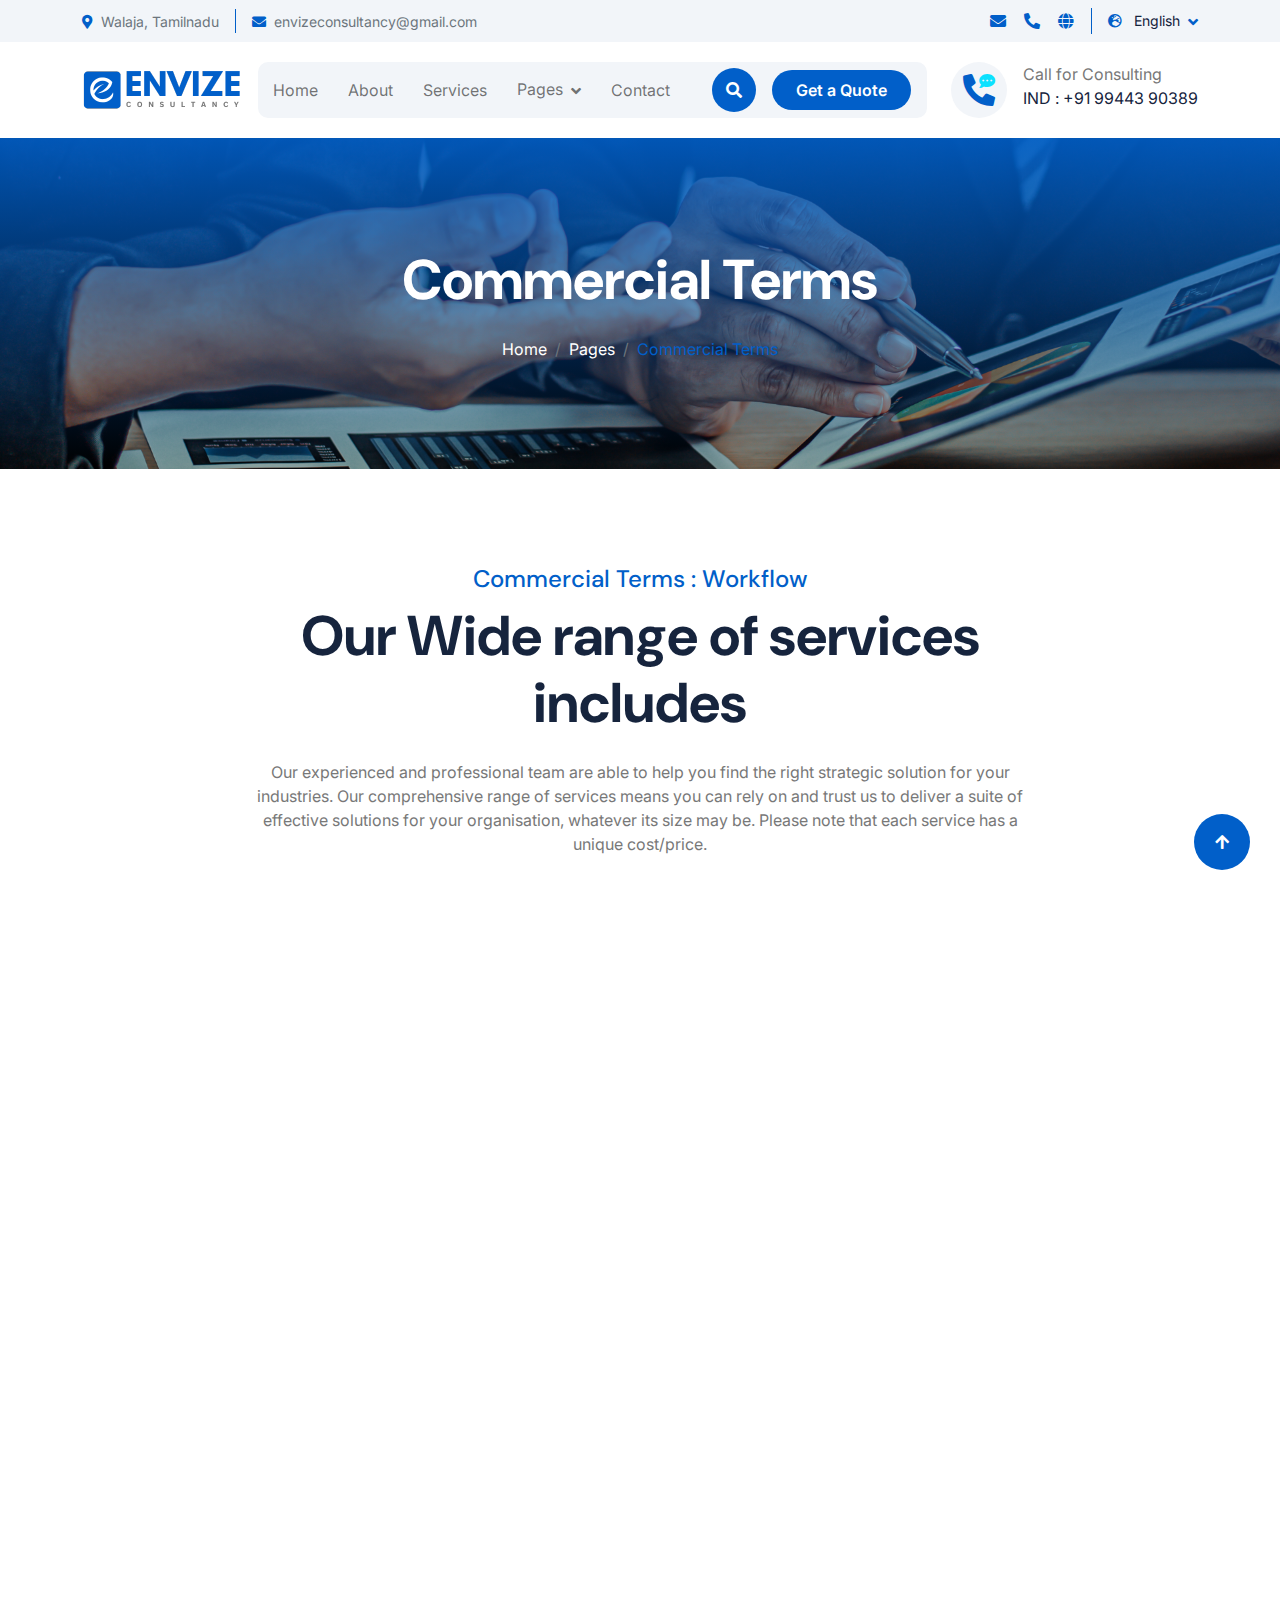
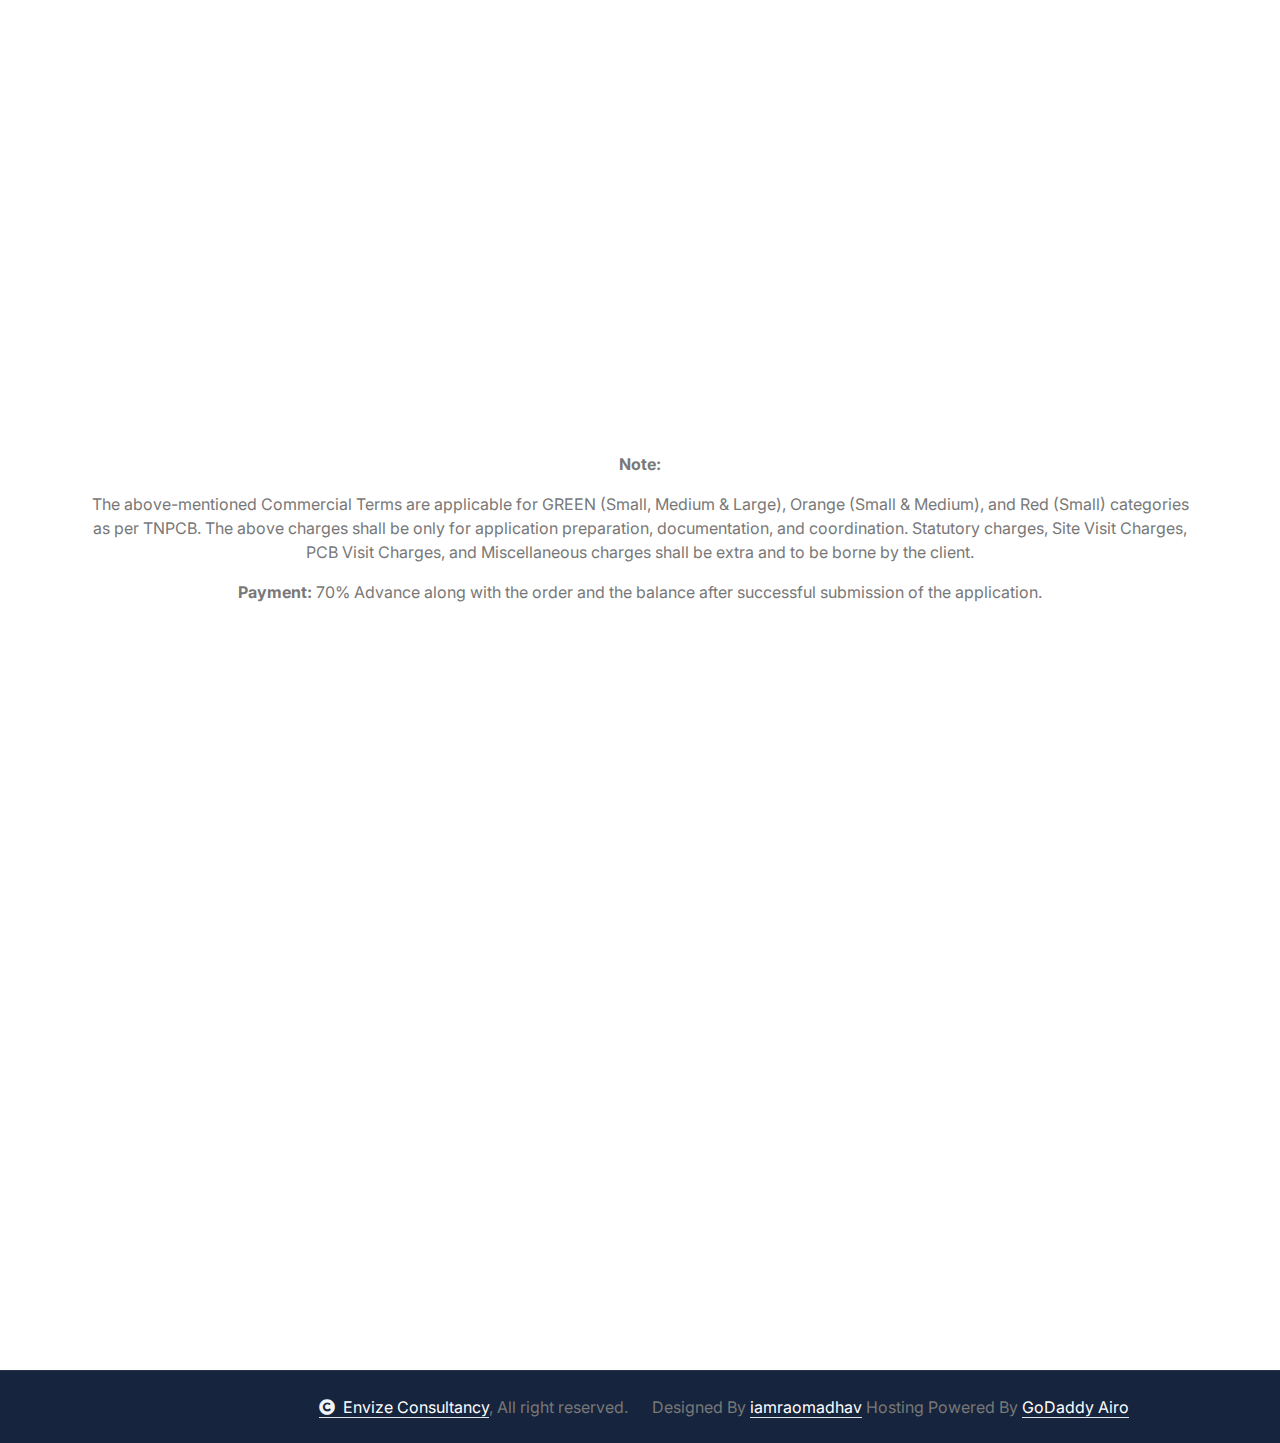
<file: commercial.html>
<!DOCTYPE html>
<html lang="en">

    <head>
        <meta charset="utf-8">
        <title>Envize Consultancy - ISO Certification | LWG Certification | Audit | Eco Compliance | Environmental Solutions</title>
        <meta content="width=device-width, initial-scale=1.0" name="viewport">
        <meta content="" name="keywords">
        <meta content="" name="description">

        <!-- Favicons -->
  <link href="img/favicon.png" rel="icon">
  <link href="img/favicon.png" rel="apple-touch-icon">

        <!-- Google Web Fonts -->
        <link rel="preconnect" href="https://fonts.googleapis.com">
        <link rel="preconnect" href="https://fonts.gstatic.com" crossorigin>
        <link href="https://fonts.googleapis.com/css2?family=DM+Sans:ital,opsz,wght@0,9..40,100..1000;1,9..40,100..1000&family=Inter:slnt,wght@-10..0,100..900&display=swap" rel="stylesheet">

        <!-- Icon Font Stylesheet -->
        <link rel="stylesheet" href="https://use.fontawesome.com/releases/v5.15.4/css/all.css"/>
        <link href="https://cdn.jsdelivr.net/npm/bootstrap-icons@1.4.1/font/bootstrap-icons.css" rel="stylesheet">

        <!-- Libraries Stylesheet -->
        <link rel="stylesheet" href="lib/animate/animate.min.css"/>
        <link href="lib/lightbox/css/lightbox.min.css" rel="stylesheet">
        <link href="lib/owlcarousel/assets/owl.carousel.min.css" rel="stylesheet">


        <!-- Customized Bootstrap Stylesheet -->
        <link href="css/bootstrap.min.css" rel="stylesheet">

        <!-- Template Stylesheet -->
        <link href="css/style.css" rel="stylesheet">
    </head>

    <body>

        <!-- Spinner Start -->
        <div id="spinner" class="show bg-white position-fixed translate-middle w-100 vh-100 top-50 start-50 d-flex align-items-center justify-content-center">
            <div class="spinner-border text-primary" style="width: 3rem; height: 3rem;" role="status">
                <span class="sr-only">Loading...</span>
            </div>
        </div>
        <!-- Spinner End -->

        <!-- Topbar Start -->
        <div class="container-fluid topbar px-0 px-lg-4 bg-light py-2 d-none d-lg-block">
            <div class="container">
                <div class="row gx-0 align-items-center">
                    <div class="col-lg-8 text-center text-lg-start mb-lg-0">
                        <div class="d-flex flex-wrap">
                            <div class="border-end border-primary pe-3">
                                <a href="#" class="text-muted small"><i class="fas fa-map-marker-alt text-primary me-2"></i>Walaja, Tamilnadu</a>
                            </div>
                            <div class="ps-3">
                                <a href="mailto:envizeconsultancy@gmail.com" class="text-muted small"><i class="fas fa-envelope text-primary me-2"></i>envizeconsultancy@gmail.com</a>
                            </div>
                        </div>
                    </div>
                    <div class="col-lg-4 text-center text-lg-end">
                        <div class="d-flex justify-content-end">
                            <div class="d-flex border-end border-primary pe-3">
                                <a class="btn p-0 text-primary me-3" href="mailto:envizeconsultancy@gmail.com"><i class="fa fa-envelope"></i></a>
                                <a class="btn p-0 text-primary me-3" href="https://wa.me/919944390389" target="_blank"><i class="fa fa-phone-alt"></i></a>
                                <a class="btn p-0 text-primary me-0" href="https://www.envizeconsultancy.in" target="_blank"><i class="fa fa-globe"></i></a>

                            </div>
                            <div class="dropdown ms-3">
                                <a href="#" class="dropdown-toggle text-dark" data-bs-toggle="dropdown"><small><i class="fas fa-globe-europe text-primary me-2"></i> English</small></a>
                                <div class="dropdown-menu rounded">
                                    <a href="#" class="dropdown-item">English</a>
                                    <a href="#" class="dropdown-item">Tamil</a>
                                    <a href="#" class="dropdown-item">Telugu</a>
                                    <a href="#" class="dropdown-item">Hindi</a>
                                    <a href="#" class="dropdown-item">Malayalam</a>
                                </div>
                            </div>
                        </div>
                    </div>
                </div>
            </div>
        </div>
        <!-- Topbar End -->

        <!-- Navbar & Hero Start -->
        <div class="container-fluid nav-bar px-0 px-lg-4 py-lg-0">
            <div class="container">
                <nav class="navbar navbar-expand-lg navbar-light"> 
                    <a href="#" class="navbar-brand p-0">
                       <!--<h1 class="text-primary mb-0"><i class="fab fa-slack me-2"></i> LifeSure</h1>-->
                       <img src="img/LOGO4.png" alt="Logo">
                    </a>
                    <button class="navbar-toggler" type="button" data-bs-toggle="collapse" data-bs-target="#navbarCollapse">
                        <span class="fa fa-bars"></span>
                    </button>
                    <div class="collapse navbar-collapse" id="navbarCollapse">
                        <div class="navbar-nav mx-0 mx-lg-auto">
                            <a href="index.html" class="nav-item nav-link">Home</a>
                            <a href="about.html" class="nav-item nav-link">About</a>
                            <a href="service.html" class="nav-item nav-link">Services</a>
                            <!--<a href="blog.html" class="nav-item nav-link">Blog</a>-->
                            <div class="nav-item dropdown">
                                <a href="#" class="nav-link" data-bs-toggle="dropdown">
                                    <span class="dropdown-toggle active">Pages</span>
                                </a>
                                <div class="dropdown-menu">
                                    <a href="projects.html" class="dropdown-item">Projects</a>
                                    <!--<a href="team.html" class="dropdown-item">Our team</a>-->
                                    <a href="commercial.html" class="dropdown-item active">Commercial Terms</a>
                                    <a href="FAQ.html" class="dropdown-item">FAQs</a>
                                    <a href="categories.html" class="dropdown-item">Categories</a>
                                    <a href="trainings.html" class="dropdown-item">Trainings</a>
                                </div>
                            </div>
                            <a href="contact.html" class="nav-item nav-link">Contact</a>
                            <div class="nav-btn px-3">
                                <button class="btn-search btn btn-primary btn-md-square rounded-circle flex-shrink-0" data-bs-toggle="modal" data-bs-target="#searchModal"><i class="fas fa-search"></i></button>
                                <a href="tel:+919944390389" class="btn btn-primary rounded-pill py-2 px-4 ms-3 flex-shrink-0"> Get a Quote</a>
                            </div>
                        </div>
                    </div>
                    <div class="d-none d-xl-flex flex-shrink-0 ps-4">
                        <a href="tel:+919944390389" class="btn btn-light btn-lg-square rounded-circle position-relative wow tada" data-wow-delay=".9s">
                            <i class="fa fa-phone-alt fa-2x"></i>
                            <div class="position-absolute" style="top: 7px; right: 12px;">
                                <span><i class="fa fa-comment-dots text-secondary"></i></span>
                            </div>
                        </a>
                        <div class="d-flex flex-column ms-3">
                            <span>Call for Consulting</span>
                            <a href="tel:+919944390389"><span class="text-dark">IND : +91 99443 90389</span></a>
                        </div>
                    </div>
                </nav>
            </div>
        </div>
        <!-- Navbar & Hero End -->


        <!-- Modal Search Start -->
        <div class="modal fade" id="searchModal" tabindex="-1" aria-labelledby="exampleModalLabel" aria-hidden="true">
            <div class="modal-dialog modal-fullscreen">
                <div class="modal-content rounded-0">
                    <div class="modal-header">
                        <h5 class="modal-title" id="exampleModalLabel">Search by keyword</h5>
                        <button type="button" class="btn-close" data-bs-dismiss="modal" aria-label="Close"></button>
                    </div>
                    <div class="modal-body d-flex align-items-center bg-primary">
                        <div class="input-group w-75 mx-auto d-flex">
                            <input type="search" class="form-control p-3" placeholder="keywords" aria-describedby="search-icon-1">
                            <span id="search-icon-1" class="btn bg-light border nput-group-text p-3"><i class="fa fa-search"></i></span>
                        </div>
                    </div>
                </div>
            </div>
        </div>
        <!-- Modal Search End -->


        <!-- Header Start -->
        <div class="container-fluid bg-breadcrumb">
            <div class="container text-center py-5" style="max-width: 900px;">
                <h4 class="text-white display-4 mb-4 wow fadeInDown" data-wow-delay="0.1s">Commercial Terms</h4>
                <ol class="breadcrumb d-flex justify-content-center mb-0 wow fadeInDown" data-wow-delay="0.3s">
                    <li class="breadcrumb-item"><a href="index.html">Home</a></li>
                    <li class="breadcrumb-item"><a href="#">Pages</a></li>
                    <li class="breadcrumb-item active text-primary">Commercial Terms</li>
                </ol>    
            </div>
        </div>
        <!-- Header End -->


      <!-- Commercial Terms Start -->
<div class="container-fluid service py-5">
    <div class="container py-5">
        <div class="text-center mx-auto pb-5 wow fadeInUp" data-wow-delay="0.2s" style="max-width: 800px;">
            <h4 class="text-primary">Commercial Terms : Workflow</h4>
            <h1 class="display-4 mb-4">Our Wide range of services includes</h1>
            <p class="mb-0">Our experienced and professional team are able to help you find the right strategic solution for your industries. Our comprehensive range of services means you can rely on and trust us to deliver a suite of effective solutions for your organisation, whatever its size may be. Please note that each service has a unique cost/price.</p>
        </div>
        <div class="row g-4 justify-content-center">
            <div class="col-md-6 col-lg-6 col-xl-3 wow fadeInUp" data-wow-delay="0.2s">
                <div class="service-item">
                    <div class="service-content p-4" style="height: 100%; display: flex; flex-direction: column; justify-content: space-between;">
                        <div class="service-content-inner">
                            <a href="#" class="d-inline-block h4 mb-4">Consent to Operate Direct or Expansion</a>
                            <p class="mb-4">We help industries secure Consent to Operate (CTO) for new ventures or expansions, ensuring regulatory compliance for continued operations.</p>
                        </div>
                    </div>
                </div>
            </div>
            <div class="col-md-6 col-lg-6 col-xl-3 wow fadeInUp" data-wow-delay="0.4s">
                <div class="service-item">
                    <div class="service-content p-4" style="height: 100%; display: flex; flex-direction: column; justify-content: space-between;">
                        <div class="service-content-inner">
                            <a href="#" class="d-inline-block h4 mb-4">Renewal of Consent</a>
                            <p class="mb-4">We provide services for the renewal of Consent to Operate (RCO), ensuring continued compliance and legal operation for your Industry.</p>
                        </div>
                    </div>
                </div>
            </div>
            <div class="col-md-6 col-lg-6 col-xl-3 wow fadeInUp" data-wow-delay="0.6s">
                <div class="service-item">
                    <div class="service-content p-4" style="height: 100%; display: flex; flex-direction: column; justify-content: space-between;">
                        <div class="service-content-inner">
                            <a href="#" class="d-inline-block h4 mb-4">Hazardous Waste Authorization Fresh/Renewal</a>
                            <p class="mb-4">We assist industries in obtaining hazardous waste authorization for compliance with environmental safety standards, including renewals.</p>
                        </div>
                    </div>
                </div>
            </div>
            <div class="col-md-6 col-lg-6 col-xl-3 wow fadeInUp" data-wow-delay="0.8s">
                <div class="service-item">
                    <div class="service-content p-4" style="height: 100%; display: flex; flex-direction: column; justify-content: space-between;">
                        <div class="service-content-inner">
                            <a href="#" class="d-inline-block h4 mb-4">Bio Medical Waste Authorization</a>
                            <p class="mb-4">We help industries comply with Bio Medical Waste (BMW) Rules 2016, ensuring safe disposal and management of biomedical waste.</p>
                        </div>
                    </div>
                </div>
            </div>
            <div class="col-md-6 col-lg-6 col-xl-3 wow fadeInUp" data-wow-delay="1s">
                <div class="service-item">
                    <div class="service-content p-4" style="height: 100%; display: flex; flex-direction: column; justify-content: space-between;">
                        <div class="service-content-inner">
                            <a href="#" class="d-inline-block h4 mb-4">Plastic Waste Authorization PMR SPCB</a>
                            <p class="mb-4">We assist industries in obtaining plastic waste authorization under PMR and SPCB regulations, ensuring proper waste management and compliance.</p>
                        </div>
                    </div>
                </div>
            </div>
            <div class="col-md-6 col-lg-6 col-xl-3 wow fadeInUp" data-wow-delay="0.2s">
                <div class="service-item">
                    <div class="service-content p-4" style="height: 100%; display: flex; flex-direction: column; justify-content: space-between;">
                        <div class="service-content-inner">
                            <a href="#" class="d-inline-block h4 mb-4">BMW, HWM Annual Returns</a>
                            <p class="mb-4">We assist in filing Annual Returns for BMW and HWM compliance, ensuring timely and accurate submissions for industries.</p>
                        </div>
                    </div>
                </div>
            </div>
            <div class="col-md-6 col-lg-6 col-xl-3 wow fadeInUp" data-wow-delay="0.4s">
                <div class="service-item">
                    <div class="service-content p-4" style="height: 100%; display: flex; flex-direction: column; justify-content: space-between;">
                        <div class="service-content-inner">
                            <a href="#" class="d-inline-block h4 mb-4">FORM 7 Traders Registration</a>
                            <p class="mb-4">We help traders register on behalf of actual users under FORM 7 for compliance with waste management regulations.</p>
                        </div>
                    </div>
                </div>
            </div>
            <div class="col-md-6 col-lg-6 col-xl-3 wow fadeInUp" data-wow-delay="0.6s">
                <div class="service-item">
                    <div class="service-content p-4" style="height: 100%; display: flex; flex-direction: column; justify-content: space-between;">
                        <div class="service-content-inner">
                            <a href="#" class="d-inline-block h4 mb-4">Environmental Statement Form 5</a>
                            <p class="mb-4">We assist industries in preparing and filing the Environmental Statement Form 5, ensuring compliance with environmental regulations.</p>
                        </div>
                    </div>
                </div>
            </div>
            <div class="col-md-6 col-lg-6 col-xl-3 wow fadeInUp" data-wow-delay="0.8s">
                <div class="service-item">
                    <div class="service-content p-4" style="height: 100%; display: flex; flex-direction: column; justify-content: space-between;">
                        <div class="service-content-inner">
                            <a href="#" class="d-inline-block h4 mb-4">PWP- Plastic Waste Processor Registration</a>
                            <p class="mb-4">We assist industries in registering for Plastic Waste Processor under CPCB regulations, ensuring proper recycling and waste management.</p>
                        </div>
                    </div>
                </div>
            </div>
            <div class="col-md-6 col-lg-6 col-xl-3 wow fadeInUp" data-wow-delay="1s">
                <div class="service-item">
                    <div class="service-content p-4" style="height: 100%; display: flex; flex-direction: column; justify-content: space-between;">
                        <div class="service-content-inner">
                            <a href="#" class="d-inline-block h4 mb-4">PIBO- Producer, Importer & Brand owners CPCB</a>
                            <p class="mb-4">We help industries comply with regulations for Producers, Importers & Brand Owners (PIBO) under CPCB guidelines for responsible environmental practices.</p>
                        </div>
                    </div>
                </div>
            </div>
        </div>
        
        <!-- Additional Notes Start -->
        <div class="text-center mt-5">
            <p><strong>Note:</strong></p>
            <p>The above-mentioned Commercial Terms are applicable for GREEN (Small, Medium & Large), Orange (Small & Medium), and Red (Small) categories as per TNPCB. The above charges shall be only for application preparation, documentation, and coordination. Statutory charges, Site Visit Charges, PCB Visit Charges, and Miscellaneous charges shall be extra and to be borne by the client.</p>
            <p><strong>Payment:</strong> 70% Advance along with the order and the balance after successful submission of the application.</p>
        </div>
        <!-- Additional Notes End -->
    </div>
</div>
<!-- Commercial Terms End -->







        <!-- Footer Start -->
        <div class="container-fluid footer py-5 wow fadeIn" data-wow-delay="0.2s">
            <div class="container py-5">
                <div class="row g-5">
                    <div class="col-xl-9">
                        <div class="mb-5">
                            <div class="row g-4">
                                <div class="col-md-6 col-lg-6 col-xl-5">
                                    <div class="footer-item">
                                        <a href="index.html" class="p-0">
                                            <img src="img/LOGO5.png" alt="Logo">
                                        </a>
                                        <p></p>
                                        <p class="text-white mb-4">We provide end-to-end consultancy services for certifications, environmental compliance, and pollution standards, ensuring seamless approval processes tailored to your needs.</p>
                                        <div class="footer-btn d-flex">
                                            <a class="btn btn-md-square rounded-circle me-3" href="mailto:envizeconsultancy@gmail.com">
                                                <i class="fas fa-envelope"></i>
                                            </a>
                                            <a class="btn btn-md-square rounded-circle me-3" href="https://wa.me/919944390389">
                                                <i class="fab fa-whatsapp"></i>
                                            </a>
                                            <a class="btn btn-md-square rounded-circle me-0" href="https://envizeconsultancy.in">
                                                <i class="fas fa-globe"></i>
                                            </a>
                                            
                                        </div>
                                    </div>
                                </div>
                                <div class="col-md-6 col-lg-6 col-xl-3">
                                    <div class="footer-item">
                                        <h4 class="text-white mb-4">Useful Links</h4>
                                        <a href="about.html"><i class="fas fa-angle-right me-2"></i> About</a>
                                        <a href="projects.html"><i class="fas fa-angle-right me-2"></i> Projects</a>                                        <a href="service.html"><i class="fas fa-angle-right me-2"></i> Services</a>
                                        <a href="FAQ.html"><i class="fas fa-angle-right me-2"></i> FAQ's</a>
                                        <a href="categories.html"><i class="fas fa-angle-right me-2"></i> Categories</a>
                                        <a href="contact.html"><i class="fas fa-angle-right me-2"></i> Contact</a>
                                    </div>
                                </div>
                                <div class="col-md-6 col-lg-6 col-xl-4">
                                    <div class="footer-item">
                                        <h4 class="mb-4 text-white">Sample Categories</h4>
                                        <div class="row g-3">
                                            <div class="col-4">
                                                <div class="footer-instagram rounded">
                                                    <img src="img/sc1.png" class="img-fluid w-100" alt="">
                                                    <div class="footer-search-icon">
                                                    </div>
                                                </div>
                                           </div>
                                           <div class="col-4">
                                                <div class="footer-instagram rounded">
                                                    <img src="img/sc2.png" class="img-fluid w-100" alt="">
                                                    <div class="footer-search-icon">
                                                    </div>
                                                </div>
                                           </div>
                                            <div class="col-4">
                                                <div class="footer-instagram rounded">
                                                    <img src="img/sc3.png" class="img-fluid w-100" alt="">
                                                    <div class="footer-search-icon">
                                                    </div>
                                                </div>
                                           </div>
                                            <div class="col-4">
                                                <div class="footer-instagram rounded">
                                                    <img src="img/sc4.png" class="img-fluid w-100" alt="">
                                                    <div class="footer-search-icon">
                                                    </div>
                                                </div>
                                           </div>
                                            <div class="col-4">
                                                <div class="footer-instagram rounded">
                                                    <img src="img/sc5.png" class="img-fluid w-100" alt="">
                                                    <div class="footer-search-icon">
                                                    </div>
                                                </div>
                                           </div>
                                           <div class="col-4">
                                                <div class="footer-instagram rounded">
                                                    <img src="img/sc6.png" class="img-fluid w-100" alt="">
                                                    <div class="footer-search-icon">
                                                    </div>
                                                </div>
                                            </div>
                                        </div>
                                    </div>
                                </div>
                            </div>
                        </div>
                        <div class="pt-5" style="border-top: 1px solid rgba(255, 255, 255, 0.08);">
                            <div class="row g-0">
                                <div class="col-12">
                                    <div class="row g-4">
                                        <div class="col-lg-6 col-xl-4">
                                            <div class="d-flex">
                                                <div class="btn-xl-square bg-primary text-white rounded p-4 me-4">
                                                    <i class="fas fa-map-marker-alt fa-2x"></i>
                                                </div>
                                                <div>
                                                    <h4 class="text-white">Address</h4>
                                                    <p class="mb-0">Walaja, Tamilnadu</p>
                                                </div>
                                            </div>
                                        </div>
                                        <div class="col-lg-6 col-xl-4">
                                            <div class="d-flex">
                                                <div class="btn-xl-square bg-primary text-white rounded p-4 me-4">
                                                    <i class="fas fa-envelope fa-2x"></i>
                                                </div>
                                                <div>
                                                    <h4 class="text-white">Mail Us</h4>
                                                    <p class="mb-0">envizeconsultancy@gmail.com</p>
                                                </div>
                                            </div>
                                        </div>
                                        <div class="col-lg-6 col-xl-4">
                                            <div class="d-flex">
                                                <div class="btn-xl-square bg-primary text-white rounded p-4 me-4">
                                                    <i class="fa fa-phone-alt fa-2x"></i>
                                                </div>
                                                <div>
                                                    <h4 class="text-white">Telephone</h4>
                                                    <p class="mb-0">+91 99443 90389</p>
                                                </div>
                                            </div>
                                        </div>
                                    </div>
                                </div>
                            </div>
                        </div>
                    </div>
                    
                    <div class="col-xl-3">
                        <div class="footer-item">
                            <div class="d-flex flex-shrink-0">
                                <div class="footer-btn">
                                    <a href="tel:+919944390389" class="btn btn-lg-square rounded-circle position-relative wow tada" data-wow-delay=".9s">
                                        <i class="fa fa-phone-alt fa-2x"></i>
                                        <div class="position-absolute" style="top: 2px; right: 12px;">
                                            <span><i class="fa fa-comment-dots text-secondary"></i></span>
                                        </div>
                                    </a>
                                </div>
                                <div class="d-flex flex-column ms-3 flex-shrink-0">
                                    <span>Call for Consulting</span>
                                    <a href="tel:+919944390389"><span class="text-white">IND : +91 99443 90389</span></a>
                                </div>
                            </div>
                        </div>
                    </div>
                </div>
            </div>
        </div>
        <!-- Footer End -->
        
        <!-- Copyright Start -->
        <div class="container-fluid copyright py-4">
            <div class="container">
                <div class="row g-4 align-items-center">
                    <div class="col-md-6 text-center text-md-end mb-md-0">
                        <span class="text-body"><a href="https://www.envizeconsultancy.in" class="border-bottom text-white"><i class="fas fa-copyright text-light me-2"></i>Envize Consultancy</a>, All right reserved.</span>
                    </div>
                    <div class="col-md-6 text-center text-md-start text-body">
                        <!--/*** This template is free as long as you keep the below author’s credit link/attribution link/backlink. ***/-->
                        <!--/*** If you'd like to use the template without the below author’s credit link/attribution link/backlink, ***/-->
                        <!--/*** you can purchase the Credit Removal License from "https://htmlcodex.com/credit-removal". ***/-->
                        Designed By <a class="border-bottom text-white" href="https://linktr.ee/iamraomadhav">iamraomadhav</a> Hosting Powered By <a class="border-bottom text-white" href="https://www.godaddy.com/en-in">GoDaddy Airo</a>
                    </div>
                </div>
            </div>
        </div>
        <!-- Copyright End -->


        <!-- Back to Top -->
        <a href="#" class="btn btn-primary btn-lg-square rounded-circle back-to-top"><i class="fa fa-arrow-up"></i></a>   

        
        <!-- JavaScript Libraries -->
        <script src="https://ajax.googleapis.com/ajax/libs/jquery/3.6.4/jquery.min.js"></script>
        <script src="https://cdn.jsdelivr.net/npm/bootstrap@5.0.0/dist/js/bootstrap.bundle.min.js"></script>
        <script src="lib/wow/wow.min.js"></script>
        <script src="lib/easing/easing.min.js"></script>
        <script src="lib/waypoints/waypoints.min.js"></script>
        <script src="lib/counterup/counterup.min.js"></script>
        <script src="lib/lightbox/js/lightbox.min.js"></script>
        <script src="lib/owlcarousel/owl.carousel.min.js"></script>
        

        <!-- Template Javascript -->
        <script src="js/main.js"></script>
    </body>

</html>
</file>
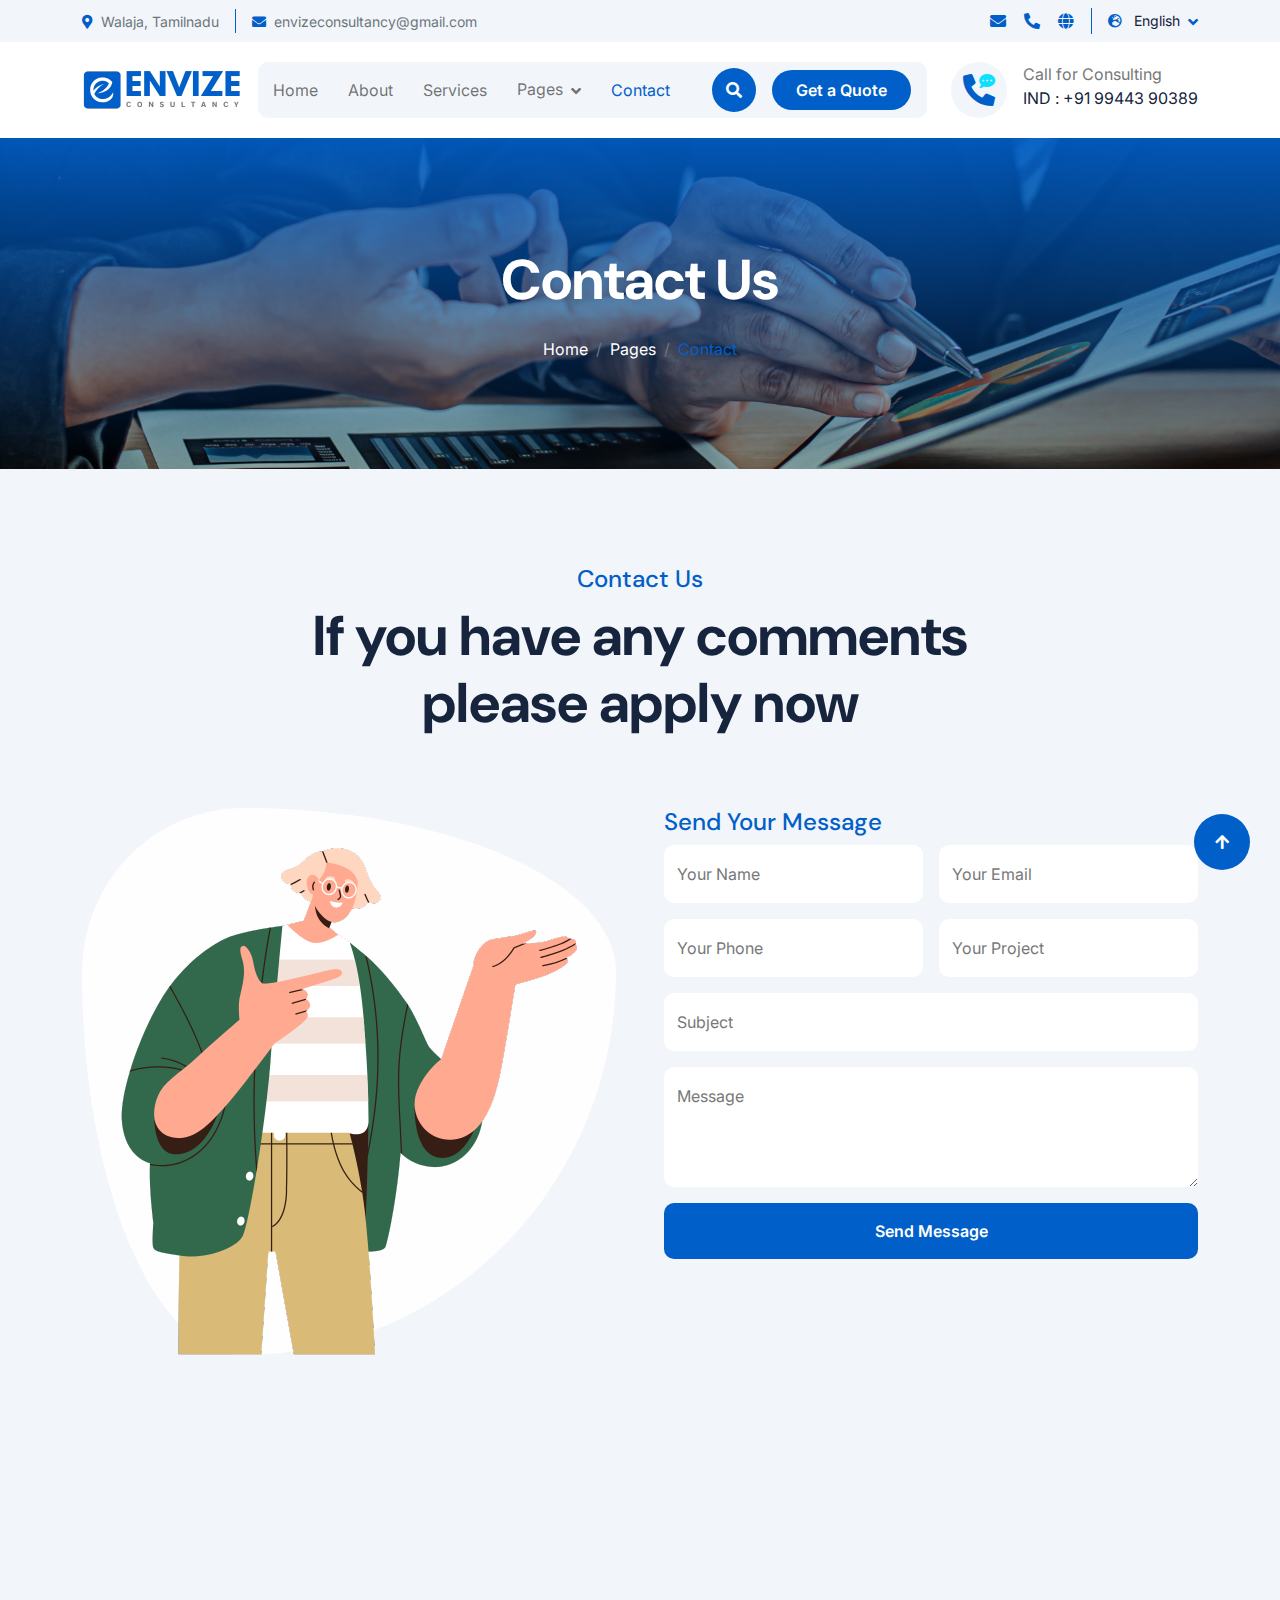
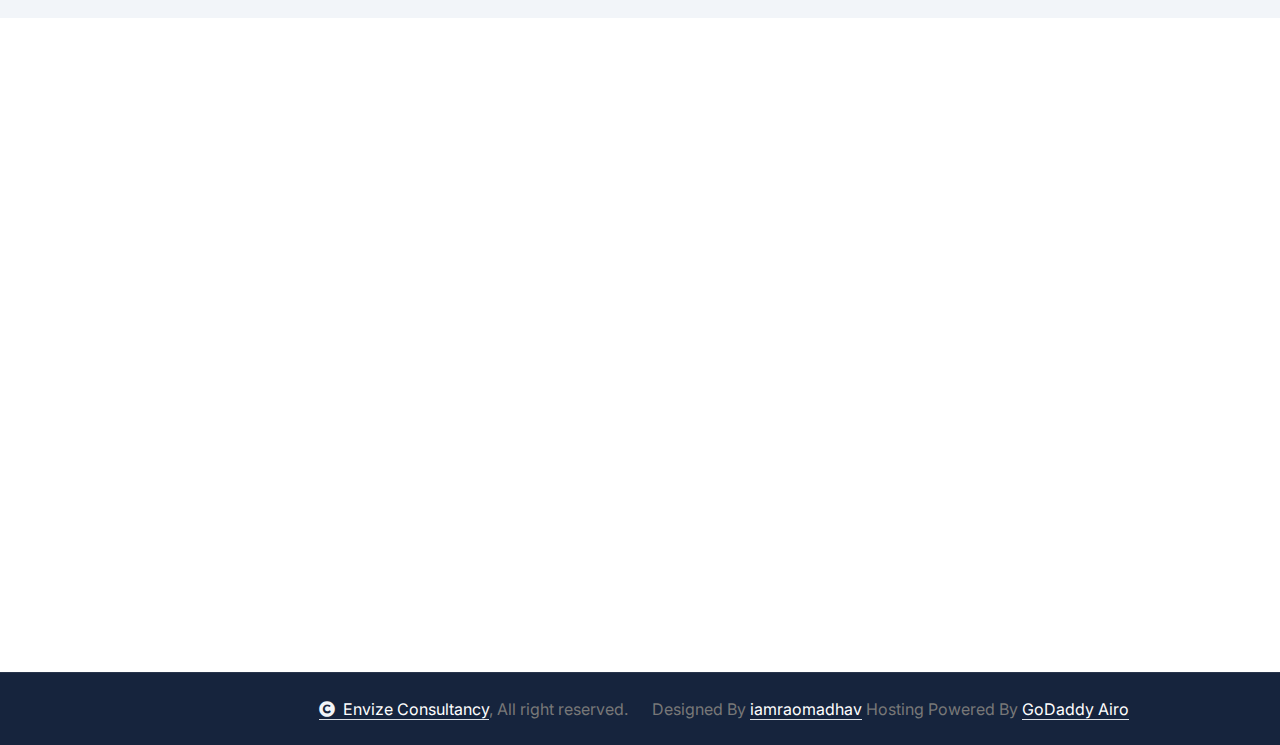
<file: contact.html>
<!DOCTYPE html>
<html lang="en">

    <head>
        <meta charset="utf-8">
        <title>Envize Consultancy - ISO Certification | LWG Certification | Audit | Eco Compliance | Environmental Solutions</title>
        <meta content="width=device-width, initial-scale=1.0" name="viewport">
        <meta content="" name="keywords">
        <meta content="" name="description">

        <!-- Favicons -->
  <link href="img/favicon.png" rel="icon">
  <link href="img/favicon.png" rel="apple-touch-icon">

        <!-- Google Web Fonts -->
        <link rel="preconnect" href="https://fonts.googleapis.com">
        <link rel="preconnect" href="https://fonts.gstatic.com" crossorigin>
        <link href="https://fonts.googleapis.com/css2?family=DM+Sans:ital,opsz,wght@0,9..40,100..1000;1,9..40,100..1000&family=Inter:slnt,wght@-10..0,100..900&display=swap" rel="stylesheet">

        <!-- Icon Font Stylesheet -->
        <link rel="stylesheet" href="https://use.fontawesome.com/releases/v5.15.4/css/all.css"/>
        <link href="https://cdn.jsdelivr.net/npm/bootstrap-icons@1.4.1/font/bootstrap-icons.css" rel="stylesheet">

        <!-- Libraries Stylesheet -->
        <link rel="stylesheet" href="lib/animate/animate.min.css"/>
        <link href="lib/lightbox/css/lightbox.min.css" rel="stylesheet">
        <link href="lib/owlcarousel/assets/owl.carousel.min.css" rel="stylesheet">


        <!-- Customized Bootstrap Stylesheet -->
        <link href="css/bootstrap.min.css" rel="stylesheet">

        <!-- Template Stylesheet -->
        <link href="css/style.css" rel="stylesheet">
    </head>

    <body>

        <!-- Spinner Start -->
        <div id="spinner" class="show bg-white position-fixed translate-middle w-100 vh-100 top-50 start-50 d-flex align-items-center justify-content-center">
            <div class="spinner-border text-primary" style="width: 3rem; height: 3rem;" role="status">
                <span class="sr-only">Loading...</span>
            </div>
        </div>
        <!-- Spinner End -->

        <!-- Topbar Start -->
        <div class="container-fluid topbar px-0 px-lg-4 bg-light py-2 d-none d-lg-block">
            <div class="container">
                <div class="row gx-0 align-items-center">
                    <div class="col-lg-8 text-center text-lg-start mb-lg-0">
                        <div class="d-flex flex-wrap">
                            <div class="border-end border-primary pe-3">
                                <a href="#" class="text-muted small"><i class="fas fa-map-marker-alt text-primary me-2"></i>Walaja, Tamilnadu</a>
                            </div>
                            <div class="ps-3">
                                <a href="mailto:envizeconsultancy@gmail.com" class="text-muted small"><i class="fas fa-envelope text-primary me-2"></i>envizeconsultancy@gmail.com</a>
                            </div>
                        </div>
                    </div>
                    <div class="col-lg-4 text-center text-lg-end">
                        <div class="d-flex justify-content-end">
                            <div class="d-flex border-end border-primary pe-3">
                                <a class="btn p-0 text-primary me-3" href="mailto:envizeconsultancy@gmail.com"><i class="fa fa-envelope"></i></a>
                                <a class="btn p-0 text-primary me-3" href="https://wa.me/919944390389" target="_blank"><i class="fa fa-phone-alt"></i></a>
                                <a class="btn p-0 text-primary me-0" href="https://www.envizeconsultancy.in" target="_blank"><i class="fa fa-globe"></i></a>

                            </div>
                            <div class="dropdown ms-3">
                                <a href="#" class="dropdown-toggle text-dark" data-bs-toggle="dropdown"><small><i class="fas fa-globe-europe text-primary me-2"></i> English</small></a>
                                <div class="dropdown-menu rounded">
                                    <a href="#" class="dropdown-item">English</a>
                                    <a href="#" class="dropdown-item">Tamil</a>
                                    <a href="#" class="dropdown-item">Telugu</a>
                                    <a href="#" class="dropdown-item">Hindi</a>
                                    <a href="#" class="dropdown-item">Malayalam</a>
                                </div>
                            </div>
                        </div>
                    </div>
                </div>
            </div>
        </div>
        <!-- Topbar End -->

        <!-- Navbar & Hero Start -->
        <div class="container-fluid nav-bar px-0 px-lg-4 py-lg-0">
            <div class="container">
                <nav class="navbar navbar-expand-lg navbar-light"> 
                    <a href="#" class="navbar-brand p-0">
                       <!--<h1 class="text-primary mb-0"><i class="fab fa-slack me-2"></i> LifeSure</h1>-->
                       <img src="img/LOGO4.png" alt="Logo">
                    </a>
                    <button class="navbar-toggler" type="button" data-bs-toggle="collapse" data-bs-target="#navbarCollapse">
                        <span class="fa fa-bars"></span>
                    </button>
                    <div class="collapse navbar-collapse" id="navbarCollapse">
                        <div class="navbar-nav mx-0 mx-lg-auto">
                            <a href="index.html" class="nav-item nav-link">Home</a>
                            <a href="about.html" class="nav-item nav-link">About</a>
                            <a href="service.html" class="nav-item nav-link">Services</a>
                            <!--<a href="blog.html" class="nav-item nav-link">Blog</a>-->
                            <div class="nav-item dropdown">
                                <a href="#" class="nav-link" data-bs-toggle="dropdown">
                                    <span class="dropdown-toggle">Pages</span>
                                </a>
                                <div class="dropdown-menu">
                                    <a href="projects.html" class="dropdown-item">Projects</a>
                                    <!--<a href="team.html" class="dropdown-item">Our team</a>-->
                                    <a href="commercial.html" class="dropdown-item">Commercial Terms</a>
                                    <a href="FAQ.html" class="dropdown-item">FAQs</a>
                                    <a href="categories.html" class="dropdown-item">Categories</a>
                                    <a href="trainings.html" class="dropdown-item">Trainings</a>
                                </div>
                            </div>
                            <a href="contact.html" class="nav-item nav-link active">Contact</a>
                            <div class="nav-btn px-3">
                                <button class="btn-search btn btn-primary btn-md-square rounded-circle flex-shrink-0" data-bs-toggle="modal" data-bs-target="#searchModal"><i class="fas fa-search"></i></button>
                                <a href="tel:+919944390389" class="btn btn-primary rounded-pill py-2 px-4 ms-3 flex-shrink-0"> Get a Quote</a>
                            </div>
                        </div>
                    </div>
                    <div class="d-none d-xl-flex flex-shrink-0 ps-4">
                        <a href="tel:+919944390389" class="btn btn-light btn-lg-square rounded-circle position-relative wow tada" data-wow-delay=".9s">
                            <i class="fa fa-phone-alt fa-2x"></i>
                            <div class="position-absolute" style="top: 7px; right: 12px;">
                                <span><i class="fa fa-comment-dots text-secondary"></i></span>
                            </div>
                        </a>
                        <div class="d-flex flex-column ms-3">
                            <span>Call for Consulting</span>
                            <a href="tel:+919944390389"><span class="text-dark">IND : +91 99443 90389</span></a>
                        </div>
                    </div>
                </nav>
            </div>
        </div>
        <!-- Navbar & Hero End -->

        <!-- Modal Search Start -->
        <div class="modal fade" id="searchModal" tabindex="-1" aria-labelledby="exampleModalLabel" aria-hidden="true">
            <div class="modal-dialog modal-fullscreen">
                <div class="modal-content rounded-0">
                    <div class="modal-header">
                        <h5 class="modal-title" id="exampleModalLabel">Search by keyword</h5>
                        <button type="button" class="btn-close" data-bs-dismiss="modal" aria-label="Close"></button>
                    </div>
                    <div class="modal-body d-flex align-items-center bg-primary">
                        <div class="input-group w-75 mx-auto d-flex">
                            <input type="search" class="form-control p-3" placeholder="keywords" aria-describedby="search-icon-1">
                            <span id="search-icon-1" class="btn bg-light border nput-group-text p-3"><i class="fa fa-search"></i></span>
                        </div>
                    </div>
                </div>
            </div>
        </div>
        <!-- Modal Search End -->


        <!-- Header Start -->
        <div class="container-fluid bg-breadcrumb">
            <div class="container text-center py-5" style="max-width: 900px;">
                <h4 class="text-white display-4 mb-4 wow fadeInDown" data-wow-delay="0.1s">Contact Us</h4>
                <ol class="breadcrumb d-flex justify-content-center mb-0 wow fadeInDown" data-wow-delay="0.3s">
                    <li class="breadcrumb-item"><a href="index.html">Home</a></li>
                    <li class="breadcrumb-item"><a href="#">Pages</a></li>
                    <li class="breadcrumb-item active text-primary">Contact</li>
                </ol>    
            </div>
        </div>
        <!-- Header End -->


        <!-- Contact Start -->
        <div class="container-fluid contact bg-light py-5">
            <div class="container py-5">
                <div class="text-center mx-auto pb-5 wow fadeInUp" data-wow-delay="0.2s" style="max-width: 800px;">
                    <h4 class="text-primary">Contact Us</h4>
                    <h1 class="display-4 mb-4">If you have any comments please apply now</h1>
                </div>
                <div class="row g-5">
                    <div class="col-xl-6 wow fadeInLeft" data-wow-delay="0.2s">
                        <div class="contact-img d-flex justify-content-center" >
                            <div class="contact-img-inner">
                                <img src="img/contact-img.png" class="img-fluid w-100"  alt="Image">
                            </div>
                        </div>
                    </div>
                    <!-- Form Started -->
                    <div class="col-xl-6 wow fadeInRight" data-wow-delay="0.4s">
                        <div>
                            <h4 class="text-primary">Send Your Message</h4>
                            <form action="https://formcarry.com/s/pCZIMSFilh8" method="POST">
                                <div class="row g-3">
                                    <div class="col-lg-12 col-xl-6">
                                        <div class="form-floating">
                                            <input type="text" class="form-control border-0" id="name" name="name" placeholder="Your Name" required>
                                            <label for="name">Your Name</label>
                                        </div>
                                    </div>
                                    <div class="col-lg-12 col-xl-6">
                                        <div class="form-floating">
                                            <input type="email" class="form-control border-0" id="email" name="email" placeholder="Your Email" required>
                                            <label for="email">Your Email</label>
                                        </div>
                                    </div>
                                    <div class="col-lg-12 col-xl-6">
                                        <div class="form-floating">
                                            <input type="tel" class="form-control border-0" id="phone" name="phone" placeholder="Your Phone">
                                            <label for="phone">Your Phone</label>
                                        </div>
                                    </div>
                                    <div class="col-lg-12 col-xl-6">
                                        <div class="form-floating">
                                            <input type="text" class="form-control border-0" id="project" name="project" placeholder="Your Project">
                                            <label for="project">Your Project</label>
                                        </div>
                                    </div>
                                    <div class="col-12">
                                        <div class="form-floating">
                                            <input type="text" class="form-control border-0" id="subject" name="subject" placeholder="Subject">
                                            <label for="subject">Subject</label>
                                        </div>
                                    </div>
                                    <div class="col-12">
                                        <div class="form-floating">
                                            <textarea class="form-control border-0" placeholder="Leave a message here" id="message" name="message" style="height: 120px" required></textarea>
                                            <label for="message">Message</label>
                                        </div>
                                    </div>
                                    <div class="col-12">
                                        <button class="btn btn-primary w-100 py-3" type="submit">Send Message</button>
                                    </div>
                                </div>
                            </form>
                        </div>
                    </div>
                    
                    <!-- Form Ended -->
                    <div class="col-12">
                        <div>
                            <div class="row g-4">
                                <div class="col-md-6 col-lg-3 wow fadeInUp" data-wow-delay="0.2s">
                                    <div class="contact-add-item">
                                        <div class="contact-icon text-primary mb-4">
                                            <i class="fas fa-map-marker-alt fa-2x"></i>
                                        </div>
                                        <div>
                                            <h4>Address</h4>
                                            <p class="mb-0">Walaja, Tamilnadu</p>
                                        </div>
                                    </div>
                                </div>
                                <div class="col-md-6 col-lg-3 wow fadeInUp" data-wow-delay="0.4s">
                                    <div class="contact-add-item">
                                        <div class="contact-icon text-primary mb-4">
                                            <i class="fas fa-envelope fa-2x"></i>
                                        </div>
                                        <div>
                                            <h4>Mail Us</h4>
                                            <p class="mb-0">envizeconsultancy@gmail.com</p>
                                        </div>
                                    </div>
                                </div>
                                <div class="col-md-6 col-lg-3 wow fadeInUp" data-wow-delay="0.6s">
                                    <div class="contact-add-item">
                                        <div class="contact-icon text-primary mb-4">
                                            <i class="fa fa-phone-alt fa-2x"></i>
                                        </div>
                                        <div>
                                            <h4>Telephone</h4>
                                            <p class="mb-0">+91 99443 90389</p>
                                        </div>
                                    </div>
                                </div>
                                <div class="col-md-6 col-lg-3 wow fadeInUp" data-wow-delay="0.8s">
                                    <div class="contact-add-item">
                                        <div class="contact-icon text-primary mb-4">
                                            <i class="fab fa-firefox-browser fa-2x"></i>
                                        </div>
                                        <div>
                                            <h4>Website</h4>
                                            <p class="mb-0">www.envizeconsultancy.in</p>
                                        </div>
                                    </div>
                                </div>
                            </div>
                        </div>
                    </div>
                    
                </div>
            </div>
        </div>
        <!-- Contact End -->


        <!-- Footer Start -->
        <div class="container-fluid footer py-5 wow fadeIn" data-wow-delay="0.2s">
            <div class="container py-5">
                <div class="row g-5">
                    <div class="col-xl-9">
                        <div class="mb-5">
                            <div class="row g-4">
                                <div class="col-md-6 col-lg-6 col-xl-5">
                                    <div class="footer-item">
                                        <a href="index.html" class="p-0">
                                            <img src="img/LOGO5.png" alt="Logo">
                                        </a>
                                        <p></p>
                                        <p class="text-white mb-4">We provide end-to-end consultancy services for certifications, environmental compliance, and pollution standards, ensuring seamless approval processes tailored to your needs.</p>
                                        <div class="footer-btn d-flex">
                                            <a class="btn btn-md-square rounded-circle me-3" href="mailto:envizeconsultancy@gmail.com">
                                                <i class="fas fa-envelope"></i>
                                            </a>
                                            <a class="btn btn-md-square rounded-circle me-3" href="https://wa.me/919944390389">
                                                <i class="fab fa-whatsapp"></i>
                                            </a>
                                            <a class="btn btn-md-square rounded-circle me-0" href="https://envizeconsultancy.in">
                                                <i class="fas fa-globe"></i>
                                            </a>
                                            
                                        </div>
                                    </div>
                                </div>
                                <div class="col-md-6 col-lg-6 col-xl-3">
                                    <div class="footer-item">
                                        <h4 class="text-white mb-4">Useful Links</h4>
                                        <a href="about.html"><i class="fas fa-angle-right me-2"></i> About</a>
                                        <a href="projects.html"><i class="fas fa-angle-right me-2"></i> Projects</a>                                        <a href="service.html"><i class="fas fa-angle-right me-2"></i> Services</a>
                                        <a href="FAQ.html"><i class="fas fa-angle-right me-2"></i> FAQ's</a>
                                        <a href="categories.html"><i class="fas fa-angle-right me-2"></i> Categories</a>
                                        <a href="contact.html"><i class="fas fa-angle-right me-2"></i> Contact</a>
                                    </div>
                                </div>
                                <div class="col-md-6 col-lg-6 col-xl-4">
                                    <div class="footer-item">
                                        <h4 class="mb-4 text-white">Sample Categories</h4>
                                        <div class="row g-3">
                                            <div class="col-4">
                                                <div class="footer-instagram rounded">
                                                    <img src="img/sc1.png" class="img-fluid w-100" alt="">
                                                    <div class="footer-search-icon">
                                                    </div>
                                                </div>
                                           </div>
                                           <div class="col-4">
                                                <div class="footer-instagram rounded">
                                                    <img src="img/sc2.png" class="img-fluid w-100" alt="">
                                                    <div class="footer-search-icon">
                                                    </div>
                                                </div>
                                           </div>
                                            <div class="col-4">
                                                <div class="footer-instagram rounded">
                                                    <img src="img/sc3.png" class="img-fluid w-100" alt="">
                                                    <div class="footer-search-icon">
                                                    </div>
                                                </div>
                                           </div>
                                            <div class="col-4">
                                                <div class="footer-instagram rounded">
                                                    <img src="img/sc4.png" class="img-fluid w-100" alt="">
                                                    <div class="footer-search-icon">
                                                    </div>
                                                </div>
                                           </div>
                                            <div class="col-4">
                                                <div class="footer-instagram rounded">
                                                    <img src="img/sc5.png" class="img-fluid w-100" alt="">
                                                    <div class="footer-search-icon">
                                                    </div>
                                                </div>
                                           </div>
                                           <div class="col-4">
                                                <div class="footer-instagram rounded">
                                                    <img src="img/sc6.png" class="img-fluid w-100" alt="">
                                                    <div class="footer-search-icon">
                                                    </div>
                                                </div>
                                            </div>
                                        </div>
                                    </div>
                                </div>
                            </div>
                        </div>
                        <div class="pt-5" style="border-top: 1px solid rgba(255, 255, 255, 0.08);">
                            <div class="row g-0">
                                <div class="col-12">
                                    <div class="row g-4">
                                        <div class="col-lg-6 col-xl-4">
                                            <div class="d-flex">
                                                <div class="btn-xl-square bg-primary text-white rounded p-4 me-4">
                                                    <i class="fas fa-map-marker-alt fa-2x"></i>
                                                </div>
                                                <div>
                                                    <h4 class="text-white">Address</h4>
                                                    <p class="mb-0">Walaja, Tamilnadu</p>
                                                </div>
                                            </div>
                                        </div>
                                        <div class="col-lg-6 col-xl-4">
                                            <div class="d-flex">
                                                <div class="btn-xl-square bg-primary text-white rounded p-4 me-4">
                                                    <i class="fas fa-envelope fa-2x"></i>
                                                </div>
                                                <div>
                                                    <h4 class="text-white">Mail Us</h4>
                                                    <p class="mb-0">envizeconsultancy@gmail.com</p>
                                                </div>
                                            </div>
                                        </div>
                                        <div class="col-lg-6 col-xl-4">
                                            <div class="d-flex">
                                                <div class="btn-xl-square bg-primary text-white rounded p-4 me-4">
                                                    <i class="fa fa-phone-alt fa-2x"></i>
                                                </div>
                                                <div>
                                                    <h4 class="text-white">Telephone</h4>
                                                    <p class="mb-0">+91 99443 90389</p>
                                                </div>
                                            </div>
                                        </div>
                                    </div>
                                </div>
                            </div>
                        </div>
                    </div>
                    
                    <div class="col-xl-3">
                        <div class="footer-item">
                            <div class="d-flex flex-shrink-0">
                                <div class="footer-btn">
                                    <a href="tel:+919944390389" class="btn btn-lg-square rounded-circle position-relative wow tada" data-wow-delay=".9s">
                                        <i class="fa fa-phone-alt fa-2x"></i>
                                        <div class="position-absolute" style="top: 2px; right: 12px;">
                                            <span><i class="fa fa-comment-dots text-secondary"></i></span>
                                        </div>
                                    </a>
                                </div>
                                <div class="d-flex flex-column ms-3 flex-shrink-0">
                                    <span>Call for Consulting</span>
                                    <a href="tel:+919944390389"><span class="text-white">IND : +91 99443 90389</span></a>
                                </div>
                            </div>
                        </div>
                    </div>
                </div>
            </div>
        </div>
        <!-- Footer End -->
        
        <!-- Copyright Start -->
        <div class="container-fluid copyright py-4">
            <div class="container">
                <div class="row g-4 align-items-center">
                    <div class="col-md-6 text-center text-md-end mb-md-0">
                        <span class="text-body"><a href="https://www.envizeconsultancy.in" class="border-bottom text-white"><i class="fas fa-copyright text-light me-2"></i>Envize Consultancy</a>, All right reserved.</span>
                    </div>
                    <div class="col-md-6 text-center text-md-start text-body">
                        <!--/*** This template is free as long as you keep the below author’s credit link/attribution link/backlink. ***/-->
                        <!--/*** If you'd like to use the template without the below author’s credit link/attribution link/backlink, ***/-->
                        <!--/*** you can purchase the Credit Removal License from "https://htmlcodex.com/credit-removal". ***/-->
                        Designed By <a class="border-bottom text-white" href="https://linktr.ee/iamraomadhav">iamraomadhav</a> Hosting Powered By <a class="border-bottom text-white" href="https://www.godaddy.com/en-in">GoDaddy Airo</a>
                    </div>
                </div>
            </div>
        </div>
        <!-- Copyright End -->


        <!-- Back to Top -->
        <a href="#" class="btn btn-primary btn-lg-square rounded-circle back-to-top"><i class="fa fa-arrow-up"></i></a>   

        
        <!-- JavaScript Libraries -->
        <script src="https://ajax.googleapis.com/ajax/libs/jquery/3.6.4/jquery.min.js"></script>
        <script src="https://cdn.jsdelivr.net/npm/bootstrap@5.0.0/dist/js/bootstrap.bundle.min.js"></script>
        <script src="lib/wow/wow.min.js"></script>
        <script src="lib/easing/easing.min.js"></script>
        <script src="lib/waypoints/waypoints.min.js"></script>
        <script src="lib/counterup/counterup.min.js"></script>
        <script src="lib/lightbox/js/lightbox.min.js"></script>
        <script src="lib/owlcarousel/owl.carousel.min.js"></script>
        

        <!-- Template Javascript -->
        <script src="js/main.js"></script>
    </body>

</html>
</file>
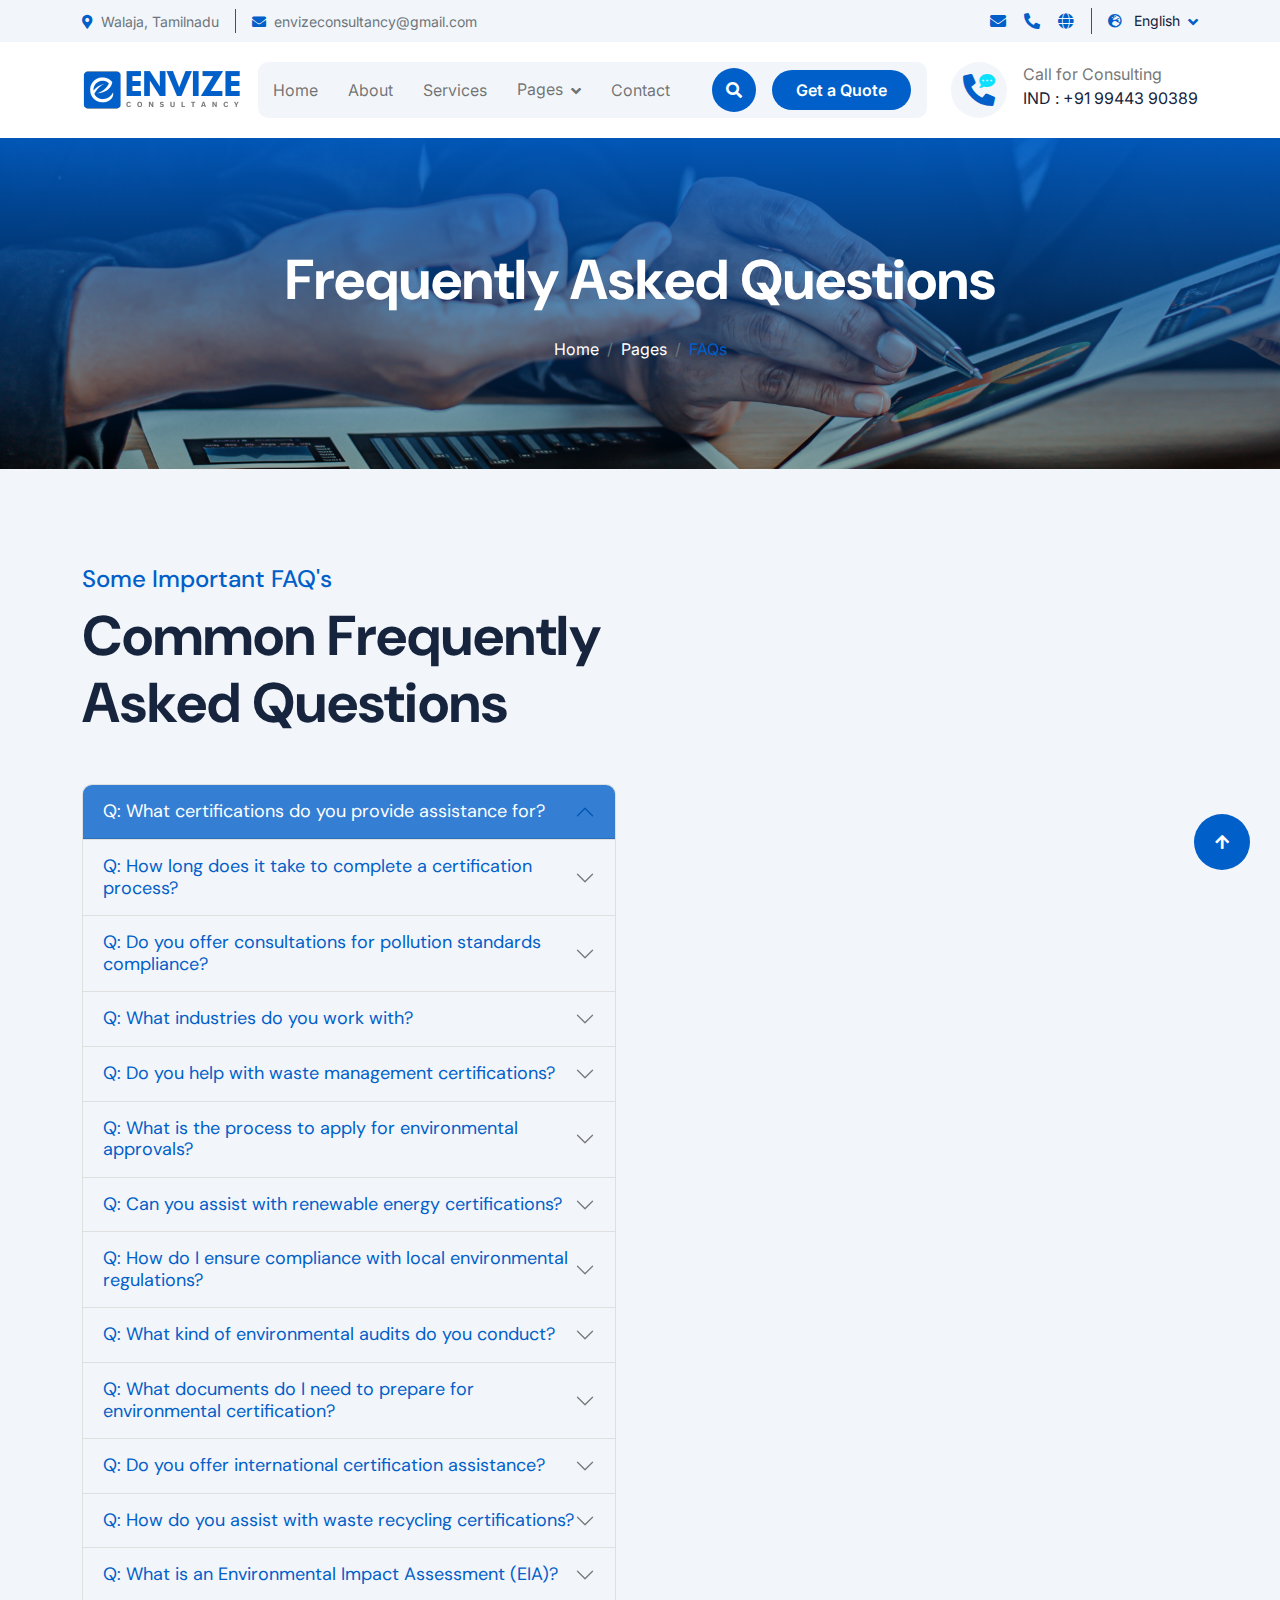
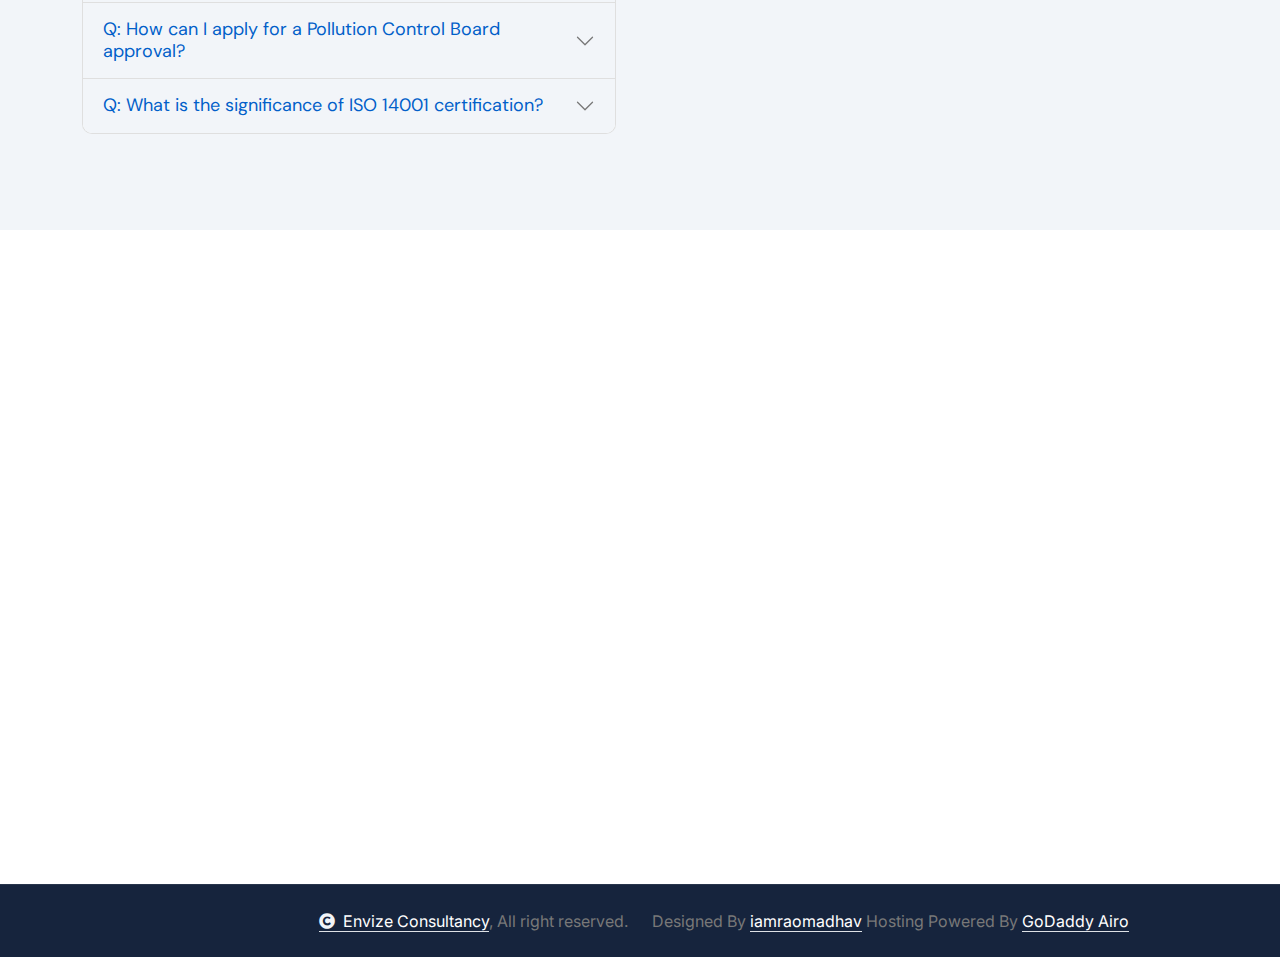
<file: FAQ.html>
<!DOCTYPE html>
<html lang="en">

    <head>
        <meta charset="utf-8">
        <title>Envize Consultancy - ISO Certification | LWG Certification | Audit | Eco Compliance | Environmental Solutions</title>
        <meta content="width=device-width, initial-scale=1.0" name="viewport">
        <meta content="" name="keywords">
        <meta content="" name="description">

        <!-- Favicons -->
  <link href="img/favicon.png" rel="icon">
  <link href="img/favicon.png" rel="apple-touch-icon">

        <!-- Google Web Fonts -->
        <link rel="preconnect" href="https://fonts.googleapis.com">
        <link rel="preconnect" href="https://fonts.gstatic.com" crossorigin>
        <link href="https://fonts.googleapis.com/css2?family=DM+Sans:ital,opsz,wght@0,9..40,100..1000;1,9..40,100..1000&family=Inter:slnt,wght@-10..0,100..900&display=swap" rel="stylesheet">

        <!-- Icon Font Stylesheet -->
        <link rel="stylesheet" href="https://use.fontawesome.com/releases/v5.15.4/css/all.css"/>
        <link href="https://cdn.jsdelivr.net/npm/bootstrap-icons@1.4.1/font/bootstrap-icons.css" rel="stylesheet">

        <!-- Libraries Stylesheet -->
        <link rel="stylesheet" href="lib/animate/animate.min.css"/>
        <link href="lib/lightbox/css/lightbox.min.css" rel="stylesheet">
        <link href="lib/owlcarousel/assets/owl.carousel.min.css" rel="stylesheet">


        <!-- Customized Bootstrap Stylesheet -->
        <link href="css/bootstrap.min.css" rel="stylesheet">

        <!-- Template Stylesheet -->
        <link href="css/style.css" rel="stylesheet">
    </head>

    <body>

        <!-- Spinner Start -->
        <div id="spinner" class="show bg-white position-fixed translate-middle w-100 vh-100 top-50 start-50 d-flex align-items-center justify-content-center">
            <div class="spinner-border text-primary" style="width: 3rem; height: 3rem;" role="status">
                <span class="sr-only">Loading...</span>
            </div>
        </div>
        <!-- Spinner End -->

        <!-- Topbar Start -->
        <div class="container-fluid topbar px-0 px-lg-4 bg-light py-2 d-none d-lg-block">
            <div class="container">
                <div class="row gx-0 align-items-center">
                    <div class="col-lg-8 text-center text-lg-start mb-lg-0">
                        <div class="d-flex flex-wrap">
                            <div class="border-end border-primary pe-3">
                                <a href="#" class="text-muted small"><i class="fas fa-map-marker-alt text-primary me-2"></i>Walaja, Tamilnadu</a>
                            </div>
                            <div class="ps-3">
                                <a href="mailto:envizeconsultancy@gmail.com" class="text-muted small"><i class="fas fa-envelope text-primary me-2"></i>envizeconsultancy@gmail.com</a>
                            </div>
                        </div>
                    </div>
                    <div class="col-lg-4 text-center text-lg-end">
                        <div class="d-flex justify-content-end">
                            <div class="d-flex border-end border-primary pe-3">
                                <a class="btn p-0 text-primary me-3" href="mailto:envizeconsultancy@gmail.com"><i class="fa fa-envelope"></i></a>
                                <a class="btn p-0 text-primary me-3" href="https://wa.me/919944390389" target="_blank"><i class="fa fa-phone-alt"></i></a>
                                <a class="btn p-0 text-primary me-0" href="https://www.envizeconsultancy.in" target="_blank"><i class="fa fa-globe"></i></a>

                            </div>
                            <div class="dropdown ms-3">
                                <a href="#" class="dropdown-toggle text-dark" data-bs-toggle="dropdown"><small><i class="fas fa-globe-europe text-primary me-2"></i> English</small></a>
                                <div class="dropdown-menu rounded">
                                    <a href="#" class="dropdown-item">English</a>
                                    <a href="#" class="dropdown-item">Tamil</a>
                                    <a href="#" class="dropdown-item">Telugu</a>
                                    <a href="#" class="dropdown-item">Hindi</a>
                                    <a href="#" class="dropdown-item">Malayalam</a>
                                </div>
                            </div>
                        </div>
                    </div>
                </div>
            </div>
        </div>
        <!-- Topbar End -->

        <!-- Navbar & Hero Start -->
        <div class="container-fluid nav-bar px-0 px-lg-4 py-lg-0">
            <div class="container">
                <nav class="navbar navbar-expand-lg navbar-light"> 
                    <a href="#" class="navbar-brand p-0">
                       <!--<h1 class="text-primary mb-0"><i class="fab fa-slack me-2"></i> LifeSure</h1>-->
                       <img src="img/LOGO4.png" alt="Logo">
                    </a>
                    <button class="navbar-toggler" type="button" data-bs-toggle="collapse" data-bs-target="#navbarCollapse">
                        <span class="fa fa-bars"></span>
                    </button>
                    <div class="collapse navbar-collapse" id="navbarCollapse">
                        <div class="navbar-nav mx-0 mx-lg-auto">
                            <a href="index.html" class="nav-item nav-link">Home</a>
                            <a href="about.html" class="nav-item nav-link">About</a>
                            <a href="service.html" class="nav-item nav-link">Services</a>
                            <!--<a href="blog.html" class="nav-item nav-link">Blog</a>-->
                            <div class="nav-item dropdown">
                                <a href="#" class="nav-link" data-bs-toggle="dropdown">
                                    <span class="dropdown-toggle active">Pages</span>
                                </a>
                                <div class="dropdown-menu">
                                    <a href="projects.html" class="dropdown-item">Projects</a>
                                    <!--<a href="team.html" class="dropdown-item">Our team</a>-->
                                    <a href="commercial.html" class="dropdown-item">Commercial Terms</a>
                                    <a href="FAQ.html" class="dropdown-item active">FAQs</a>
                                    <a href="categories.html" class="dropdown-item">Categories</a>
                                    <a href="trainings.html" class="dropdown-item">Trainings</a>
                                </div>
                            </div>
                            <a href="contact.html" class="nav-item nav-link">Contact</a>
                            <div class="nav-btn px-3">
                                <button class="btn-search btn btn-primary btn-md-square rounded-circle flex-shrink-0" data-bs-toggle="modal" data-bs-target="#searchModal"><i class="fas fa-search"></i></button>
                                <a href="tel:+919944390389" class="btn btn-primary rounded-pill py-2 px-4 ms-3 flex-shrink-0"> Get a Quote</a>
                            </div>
                        </div>
                    </div>
                    <div class="d-none d-xl-flex flex-shrink-0 ps-4">
                        <a href="tel:+919944390389" class="btn btn-light btn-lg-square rounded-circle position-relative wow tada" data-wow-delay=".9s">
                            <i class="fa fa-phone-alt fa-2x"></i>
                            <div class="position-absolute" style="top: 7px; right: 12px;">
                                <span><i class="fa fa-comment-dots text-secondary"></i></span>
                            </div>
                        </a>
                        <div class="d-flex flex-column ms-3">
                            <span>Call for Consulting</span>
                            <a href="tel:+919944390389"><span class="text-dark">IND : +91 99443 90389</span></a>
                        </div>
                    </div>
                </nav>
            </div>
        </div>
        <!-- Navbar & Hero End -->

        <!-- Modal Search Start -->
        <div class="modal fade" id="searchModal" tabindex="-1" aria-labelledby="exampleModalLabel" aria-hidden="true">
            <div class="modal-dialog modal-fullscreen">
                <div class="modal-content rounded-0">
                    <div class="modal-header">
                        <h5 class="modal-title" id="exampleModalLabel">Search by keyword</h5>
                        <button type="button" class="btn-close" data-bs-dismiss="modal" aria-label="Close"></button>
                    </div>
                    <div class="modal-body d-flex align-items-center bg-primary">
                        <div class="input-group w-75 mx-auto d-flex">
                            <input type="search" class="form-control p-3" placeholder="keywords" aria-describedby="search-icon-1">
                            <span id="search-icon-1" class="btn bg-light border nput-group-text p-3"><i class="fa fa-search"></i></span>
                        </div>
                    </div>
                </div>
            </div>
        </div>
        <!-- Modal Search End -->


        <!-- Header Start -->
        <div class="container-fluid bg-breadcrumb">
            <div class="container text-center py-5" style="max-width: 900px;">
                <h4 class="text-white display-4 mb-4 wow fadeInDown" data-wow-delay="0.1s">Frequently Asked Questions</h4>
                <ol class="breadcrumb d-flex justify-content-center mb-0 wow fadeInDown" data-wow-delay="0.3s">
                    <li class="breadcrumb-item"><a href="index.html">Home</a></li>
                    <li class="breadcrumb-item"><a href="#">Pages</a></li>
                    <li class="breadcrumb-item active text-primary">FAQs</li>
                </ol>    
            </div>
        </div>
        <!-- Header End -->


        <!-- FAQs Start -->
        <div class="container-fluid faq-section bg-light py-5">
            <div class="container py-5">
                <div class="row g-5 align-items-center">
                    <div class="col-xl-6 wow fadeInLeft" data-wow-delay="0.2s">
                        <div class="h-100">
                            <div class="mb-5">
                                <h4 class="text-primary">Some Important FAQ's</h4>
<h1 class="display-4 mb-0">Common Frequently Asked Questions</h1>
</div>
<div class="accordion" id="accordionExample">
    <div class="accordion-item">
        <h2 class="accordion-header" id="headingOne">
            <button class="accordion-button border-0" type="button" data-bs-toggle="collapse" data-bs-target="#collapseOne" aria-expanded="true" aria-controls="collapseOne">
                Q: What certifications do you provide assistance for?
            </button>
        </h2>
        <div id="collapseOne" class="accordion-collapse collapse" aria-labelledby="headingOne" data-bs-parent="#accordionExample">
            <div class="accordion-body rounded">
                A: Envize Consultancy provides assistance for ISO certifications, Environmental Impact Assessments (EIA), Pollution Control Board approvals, and other compliance-related certifications tailored to your organization's needs.
            </div>
        </div>
    </div>
    <div class="accordion-item">
        <h2 class="accordion-header" id="headingTwo">
            <button class="accordion-button collapsed" type="button" data-bs-toggle="collapse" data-bs-target="#collapseTwo" aria-expanded="false" aria-controls="collapseTwo">
                Q: How long does it take to complete a certification process?
            </button>
        </h2>
        <div id="collapseTwo" class="accordion-collapse collapse" aria-labelledby="headingTwo" data-bs-parent="#accordionExample">
            <div class="accordion-body">
                A: The timeline depends on the type of certification and your organization's preparedness. On average, it can range from a few weeks to a couple of months. We ensure a smooth and efficient process by guiding you every step of the way.
            </div>
        </div>
    </div>
    <div class="accordion-item">
        <h2 class="accordion-header" id="headingThree">
            <button class="accordion-button collapsed" type="button" data-bs-toggle="collapse" data-bs-target="#collapseThree" aria-expanded="false" aria-controls="collapseThree">
                Q: Do you offer consultations for pollution standards compliance?
            </button>
        </h2>
        <div id="collapseThree" class="accordion-collapse collapse" aria-labelledby="headingThree" data-bs-parent="#accordionExample">
            <div class="accordion-body">
                A: Yes, we specialize in guiding organizations on compliance with local and international pollution standards. From documentation to approvals, we provide end-to-end solutions to ensure you meet all required regulations.
            </div>
        </div>
    </div>
    <div class="accordion-item">
        <h2 class="accordion-header" id="headingFour">
            <button class="accordion-button collapsed" type="button" data-bs-toggle="collapse" data-bs-target="#collapseFour" aria-expanded="false" aria-controls="collapseFour">
                Q: What industries do you work with?
            </button>
        </h2>
        <div id="collapseFour" class="accordion-collapse collapse" aria-labelledby="headingFour" data-bs-parent="#accordionExample">
            <div class="accordion-body">
                A: We work with a variety of industries, including manufacturing, healthcare, construction, retail, and more. Our services are tailored to meet the specific environmental compliance needs of each industry.
            </div>
        </div>
    </div>
    <div class="accordion-item">
        <h2 class="accordion-header" id="headingFive">
            <button class="accordion-button collapsed" type="button" data-bs-toggle="collapse" data-bs-target="#collapseFive" aria-expanded="false" aria-controls="collapseFive">
                Q: Do you help with waste management certifications?
            </button>
        </h2>
        <div id="collapseFive" class="accordion-collapse collapse" aria-labelledby="headingFive" data-bs-parent="#accordionExample">
            <div class="accordion-body">
                A: Yes, we provide assistance with certifications related to waste management, including Hazardous Waste Management, Biomedical Waste Management, and Plastic Waste Management.
            </div>
        </div>
    </div>
    <div class="accordion-item">
        <h2 class="accordion-header" id="headingSix">
            <button class="accordion-button collapsed" type="button" data-bs-toggle="collapse" data-bs-target="#collapseSix" aria-expanded="false" aria-controls="collapseSix">
                Q: What is the process to apply for environmental approvals?
            </button>
        </h2>
        <div id="collapseSix" class="accordion-collapse collapse" aria-labelledby="headingSix" data-bs-parent="#accordionExample">
            <div class="accordion-body">
                A: The process typically involves submitting an application along with necessary documents, followed by an assessment by the relevant authorities. We help you prepare the required documentation and navigate the approval process efficiently.
            </div>
        </div>
    </div>
    <div class="accordion-item">
        <h2 class="accordion-header" id="headingSeven">
            <button class="accordion-button collapsed" type="button" data-bs-toggle="collapse" data-bs-target="#collapseSeven" aria-expanded="false" aria-controls="collapseSeven">
                Q: Can you assist with renewable energy certifications?
            </button>
        </h2>
        <div id="collapseSeven" class="accordion-collapse collapse" aria-labelledby="headingSeven" data-bs-parent="#accordionExample">
            <div class="accordion-body">
                A: Yes, we provide assistance with certifications related to renewable energy, including solar energy, wind energy, and other sustainable energy practices to meet environmental regulations.
            </div>
        </div>
    </div>
    <div class="accordion-item">
        <h2 class="accordion-header" id="headingEight">
            <button class="accordion-button collapsed" type="button" data-bs-toggle="collapse" data-bs-target="#collapseEight" aria-expanded="false" aria-controls="collapseEight">
                Q: How do I ensure compliance with local environmental regulations?
            </button>
        </h2>
        <div id="collapseEight" class="accordion-collapse collapse" aria-labelledby="headingEight" data-bs-parent="#accordionExample">
            <div class="accordion-body">
                A: We guide you through the legal framework and ensure your organization follows the necessary local environmental laws by providing consultations, audits, and documentation assistance.
            </div>
        </div>
    </div>
    <div class="accordion-item">
        <h2 class="accordion-header" id="headingNine">
            <button class="accordion-button collapsed" type="button" data-bs-toggle="collapse" data-bs-target="#collapseNine" aria-expanded="false" aria-controls="collapseNine">
                Q: What kind of environmental audits do you conduct?
            </button>
        </h2>
        <div id="collapseNine" class="accordion-collapse collapse" aria-labelledby="headingNine" data-bs-parent="#accordionExample">
            <div class="accordion-body">
                A: We conduct comprehensive environmental audits, including waste audits, energy audits, and compliance audits, to ensure your organization is operating in line with environmental regulations.
            </div>
        </div>
    </div>
    <div class="accordion-item">
        <h2 class="accordion-header" id="headingTen">
            <button class="accordion-button collapsed" type="button" data-bs-toggle="collapse" data-bs-target="#collapseTen" aria-expanded="false" aria-controls="collapseTen">
                Q: What documents do I need to prepare for environmental certification?
            </button>
        </h2>
        <div id="collapseTen" class="accordion-collapse collapse" aria-labelledby="headingTen" data-bs-parent="#accordionExample">
            <div class="accordion-body">
                A: The required documents vary based on the certification type. Generally, you will need proof of compliance, environmental policies, waste management plans, and other operational documentation. We help you prepare all necessary paperwork.
            </div>
        </div>
    </div>
    <div class="accordion-item">
        <h2 class="accordion-header" id="headingEleven">
            <button class="accordion-button collapsed" type="button" data-bs-toggle="collapse" data-bs-target="#collapseEleven" aria-expanded="false" aria-controls="collapseEleven">
                Q: Do you offer international certification assistance?
            </button>
        </h2>
        <div id="collapseEleven" class="accordion-collapse collapse" aria-labelledby="headingEleven" data-bs-parent="#accordionExample">
            <div class="accordion-body">
                A: Yes, we assist with international environmental certifications, including ISO 14001, OHSAS 18001, and other global standards to ensure your operations are internationally compliant.
            </div>
        </div>
    </div>
    <div class="accordion-item">
        <h2 class="accordion-header" id="headingTwelve">
            <button class="accordion-button collapsed" type="button" data-bs-toggle="collapse" data-bs-target="#collapseTwelve" aria-expanded="false" aria-controls="collapseTwelve">
                Q: How do you assist with waste recycling certifications?
            </button>
        </h2>
        <div id="collapseTwelve" class="accordion-collapse collapse" aria-labelledby="headingTwelve" data-bs-parent="#accordionExample">
            <div class="accordion-body">
                A: We provide full support for obtaining waste recycling certifications, including ensuring that your organization meets all necessary criteria for effective waste management and recycling.
            </div>
        </div>
    </div>
    <div class="accordion-item">
        <h2 class="accordion-header" id="headingThirteen">
            <button class="accordion-button collapsed" type="button" data-bs-toggle="collapse" data-bs-target="#collapseThirteen" aria-expanded="false" aria-controls="collapseThirteen">
                Q: What is an Environmental Impact Assessment (EIA)?
            </button>
        </h2>
        <div id="collapseThirteen" class="accordion-collapse collapse" aria-labelledby="headingThirteen" data-bs-parent="#accordionExample">
            <div class="accordion-body">
                A: An Environmental Impact Assessment (EIA) evaluates the potential effects of a project or development on the environment. We help you prepare and submit the necessary EIA documentation to regulatory authorities.
            </div>
        </div>
    </div>
    <div class="accordion-item">
        <h2 class="accordion-header" id="headingFourteen">
            <button class="accordion-button collapsed" type="button" data-bs-toggle="collapse" data-bs-target="#collapseFourteen" aria-expanded="false" aria-controls="collapseFourteen">
                Q: How can I apply for a Pollution Control Board approval?
            </button>
        </h2>
        <div id="collapseFourteen" class="accordion-collapse collapse" aria-labelledby="headingFourteen" data-bs-parent="#accordionExample">
            <div class="accordion-body">
                A: We assist with the application process for Pollution Control Board approvals by preparing necessary documentation and ensuring your compliance with relevant regulations.
            </div>
        </div>
    </div>
    <div class="accordion-item">
        <h2 class="accordion-header" id="headingFifteen">
            <button class="accordion-button collapsed" type="button" data-bs-toggle="collapse" data-bs-target="#collapseFifteen" aria-expanded="false" aria-controls="collapseFifteen">
                Q: What is the significance of ISO 14001 certification?
            </button>
        </h2>
        <div id="collapseFifteen" class="accordion-collapse collapse" aria-labelledby="headingFifteen" data-bs-parent="#accordionExample">
            <div class="accordion-body">
                A: ISO 14001 certification signifies that your organization is committed to environmental management and sustainability. We guide you through the process to obtain and maintain this prestigious certification.
            </div>
        </div>
    </div>
</div>

                        </div>
                    </div>
                    <div class="col-xl-6 wow fadeInRight" data-wow-delay="0.4s">
                        <img src="img/faqs.png" class="img-fluid w-100" alt="">
                    </div>
                </div>
            </div>
        </div>
        <!-- FAQs End -->



        <!-- Footer Start -->
        <div class="container-fluid footer py-5 wow fadeIn" data-wow-delay="0.2s">
            <div class="container py-5">
                <div class="row g-5">
                    <div class="col-xl-9">
                        <div class="mb-5">
                            <div class="row g-4">
                                <div class="col-md-6 col-lg-6 col-xl-5">
                                    <div class="footer-item">
                                        <a href="index.html" class="p-0">
                                            <img src="img/LOGO5.png" alt="Logo">
                                        </a>
                                        <p></p>
                                        <p class="text-white mb-4">We provide end-to-end consultancy services for certifications, environmental compliance, and pollution standards, ensuring seamless approval processes tailored to your needs.</p>
                                        <div class="footer-btn d-flex">
                                            <a class="btn btn-md-square rounded-circle me-3" href="mailto:envizeconsultancy@gmail.com">
                                                <i class="fas fa-envelope"></i>
                                            </a>
                                            <a class="btn btn-md-square rounded-circle me-3" href="https://wa.me/919944390389">
                                                <i class="fab fa-whatsapp"></i>
                                            </a>
                                            <a class="btn btn-md-square rounded-circle me-0" href="https://envizeconsultancy.in">
                                                <i class="fas fa-globe"></i>
                                            </a>
                                            
                                        </div>
                                    </div>
                                </div>
                                <div class="col-md-6 col-lg-6 col-xl-3">
                                    <div class="footer-item">
                                        <h4 class="text-white mb-4">Useful Links</h4>
                                        <a href="about.html"><i class="fas fa-angle-right me-2"></i> About</a>
                                        <a href="projects.html"><i class="fas fa-angle-right me-2"></i> Projects</a>                                        <a href="service.html"><i class="fas fa-angle-right me-2"></i> Services</a>
                                        <a href="FAQ.html"><i class="fas fa-angle-right me-2"></i> FAQ's</a>
                                        <a href="categories.html"><i class="fas fa-angle-right me-2"></i> Categories</a>
                                        <a href="contact.html"><i class="fas fa-angle-right me-2"></i> Contact</a>
                                    </div>
                                </div>
                                <div class="col-md-6 col-lg-6 col-xl-4">
                                    <div class="footer-item">
                                        <h4 class="mb-4 text-white">Sample Categories</h4>
                                        <div class="row g-3">
                                            <div class="col-4">
                                                <div class="footer-instagram rounded">
                                                    <img src="img/sc1.png" class="img-fluid w-100" alt="">
                                                    <div class="footer-search-icon">
                                                    </div>
                                                </div>
                                           </div>
                                           <div class="col-4">
                                                <div class="footer-instagram rounded">
                                                    <img src="img/sc2.png" class="img-fluid w-100" alt="">
                                                    <div class="footer-search-icon">
                                                    </div>
                                                </div>
                                           </div>
                                            <div class="col-4">
                                                <div class="footer-instagram rounded">
                                                    <img src="img/sc3.png" class="img-fluid w-100" alt="">
                                                    <div class="footer-search-icon">
                                                    </div>
                                                </div>
                                           </div>
                                            <div class="col-4">
                                                <div class="footer-instagram rounded">
                                                    <img src="img/sc4.png" class="img-fluid w-100" alt="">
                                                    <div class="footer-search-icon">
                                                    </div>
                                                </div>
                                           </div>
                                            <div class="col-4">
                                                <div class="footer-instagram rounded">
                                                    <img src="img/sc5.png" class="img-fluid w-100" alt="">
                                                    <div class="footer-search-icon">
                                                    </div>
                                                </div>
                                           </div>
                                           <div class="col-4">
                                                <div class="footer-instagram rounded">
                                                    <img src="img/sc6.png" class="img-fluid w-100" alt="">
                                                    <div class="footer-search-icon">
                                                    </div>
                                                </div>
                                            </div>
                                        </div>
                                    </div>
                                </div>
                            </div>
                        </div>
                        <div class="pt-5" style="border-top: 1px solid rgba(255, 255, 255, 0.08);">
                            <div class="row g-0">
                                <div class="col-12">
                                    <div class="row g-4">
                                        <div class="col-lg-6 col-xl-4">
                                            <div class="d-flex">
                                                <div class="btn-xl-square bg-primary text-white rounded p-4 me-4">
                                                    <i class="fas fa-map-marker-alt fa-2x"></i>
                                                </div>
                                                <div>
                                                    <h4 class="text-white">Address</h4>
                                                    <p class="mb-0">Walaja, Tamilnadu</p>
                                                </div>
                                            </div>
                                        </div>
                                        <div class="col-lg-6 col-xl-4">
                                            <div class="d-flex">
                                                <div class="btn-xl-square bg-primary text-white rounded p-4 me-4">
                                                    <i class="fas fa-envelope fa-2x"></i>
                                                </div>
                                                <div>
                                                    <h4 class="text-white">Mail Us</h4>
                                                    <p class="mb-0">envizeconsultancy@gmail.com</p>
                                                </div>
                                            </div>
                                        </div>
                                        <div class="col-lg-6 col-xl-4">
                                            <div class="d-flex">
                                                <div class="btn-xl-square bg-primary text-white rounded p-4 me-4">
                                                    <i class="fa fa-phone-alt fa-2x"></i>
                                                </div>
                                                <div>
                                                    <h4 class="text-white">Telephone</h4>
                                                    <p class="mb-0">+91 99443 90389</p>
                                                </div>
                                            </div>
                                        </div>
                                    </div>
                                </div>
                            </div>
                        </div>
                    </div>
                    
                    <div class="col-xl-3">
                        <div class="footer-item">
                            <div class="d-flex flex-shrink-0">
                                <div class="footer-btn">
                                    <a href="tel:+919944390389" class="btn btn-lg-square rounded-circle position-relative wow tada" data-wow-delay=".9s">
                                        <i class="fa fa-phone-alt fa-2x"></i>
                                        <div class="position-absolute" style="top: 2px; right: 12px;">
                                            <span><i class="fa fa-comment-dots text-secondary"></i></span>
                                        </div>
                                    </a>
                                </div>
                                <div class="d-flex flex-column ms-3 flex-shrink-0">
                                    <span>Call for Consulting</span>
                                    <a href="tel:+919944390389"><span class="text-white">IND : +91 99443 90389</span></a>
                                </div>
                            </div>
                        </div>
                    </div>
                </div>
            </div>
        </div>
        <!-- Footer End -->
        
        <!-- Copyright Start -->
        <div class="container-fluid copyright py-4">
            <div class="container">
                <div class="row g-4 align-items-center">
                    <div class="col-md-6 text-center text-md-end mb-md-0">
                        <span class="text-body"><a href="https://www.envizeconsultancy.in" class="border-bottom text-white"><i class="fas fa-copyright text-light me-2"></i>Envize Consultancy</a>, All right reserved.</span>
                    </div>
                    <div class="col-md-6 text-center text-md-start text-body">
                        <!--/*** This template is free as long as you keep the below author’s credit link/attribution link/backlink. ***/-->
                        <!--/*** If you'd like to use the template without the below author’s credit link/attribution link/backlink, ***/-->
                        <!--/*** you can purchase the Credit Removal License from "https://htmlcodex.com/credit-removal". ***/-->
                        Designed By <a class="border-bottom text-white" href="https://linktr.ee/iamraomadhav">iamraomadhav</a> Hosting Powered By <a class="border-bottom text-white" href="https://www.godaddy.com/en-in">GoDaddy Airo</a>
                    </div>
                </div>
            </div>
        </div>
        <!-- Copyright End -->


        <!-- Back to Top -->
        <a href="#" class="btn btn-primary btn-lg-square rounded-circle back-to-top"><i class="fa fa-arrow-up"></i></a>   

        
        <!-- JavaScript Libraries -->
        <script src="https://ajax.googleapis.com/ajax/libs/jquery/3.6.4/jquery.min.js"></script>
        <script src="https://cdn.jsdelivr.net/npm/bootstrap@5.0.0/dist/js/bootstrap.bundle.min.js"></script>
        <script src="lib/wow/wow.min.js"></script>
        <script src="lib/easing/easing.min.js"></script>
        <script src="lib/waypoints/waypoints.min.js"></script>
        <script src="lib/counterup/counterup.min.js"></script>
        <script src="lib/lightbox/js/lightbox.min.js"></script>
        <script src="lib/owlcarousel/owl.carousel.min.js"></script>
        

        <!-- Template Javascript -->
        <script src="js/main.js"></script>
    </body>

</html>
</file>
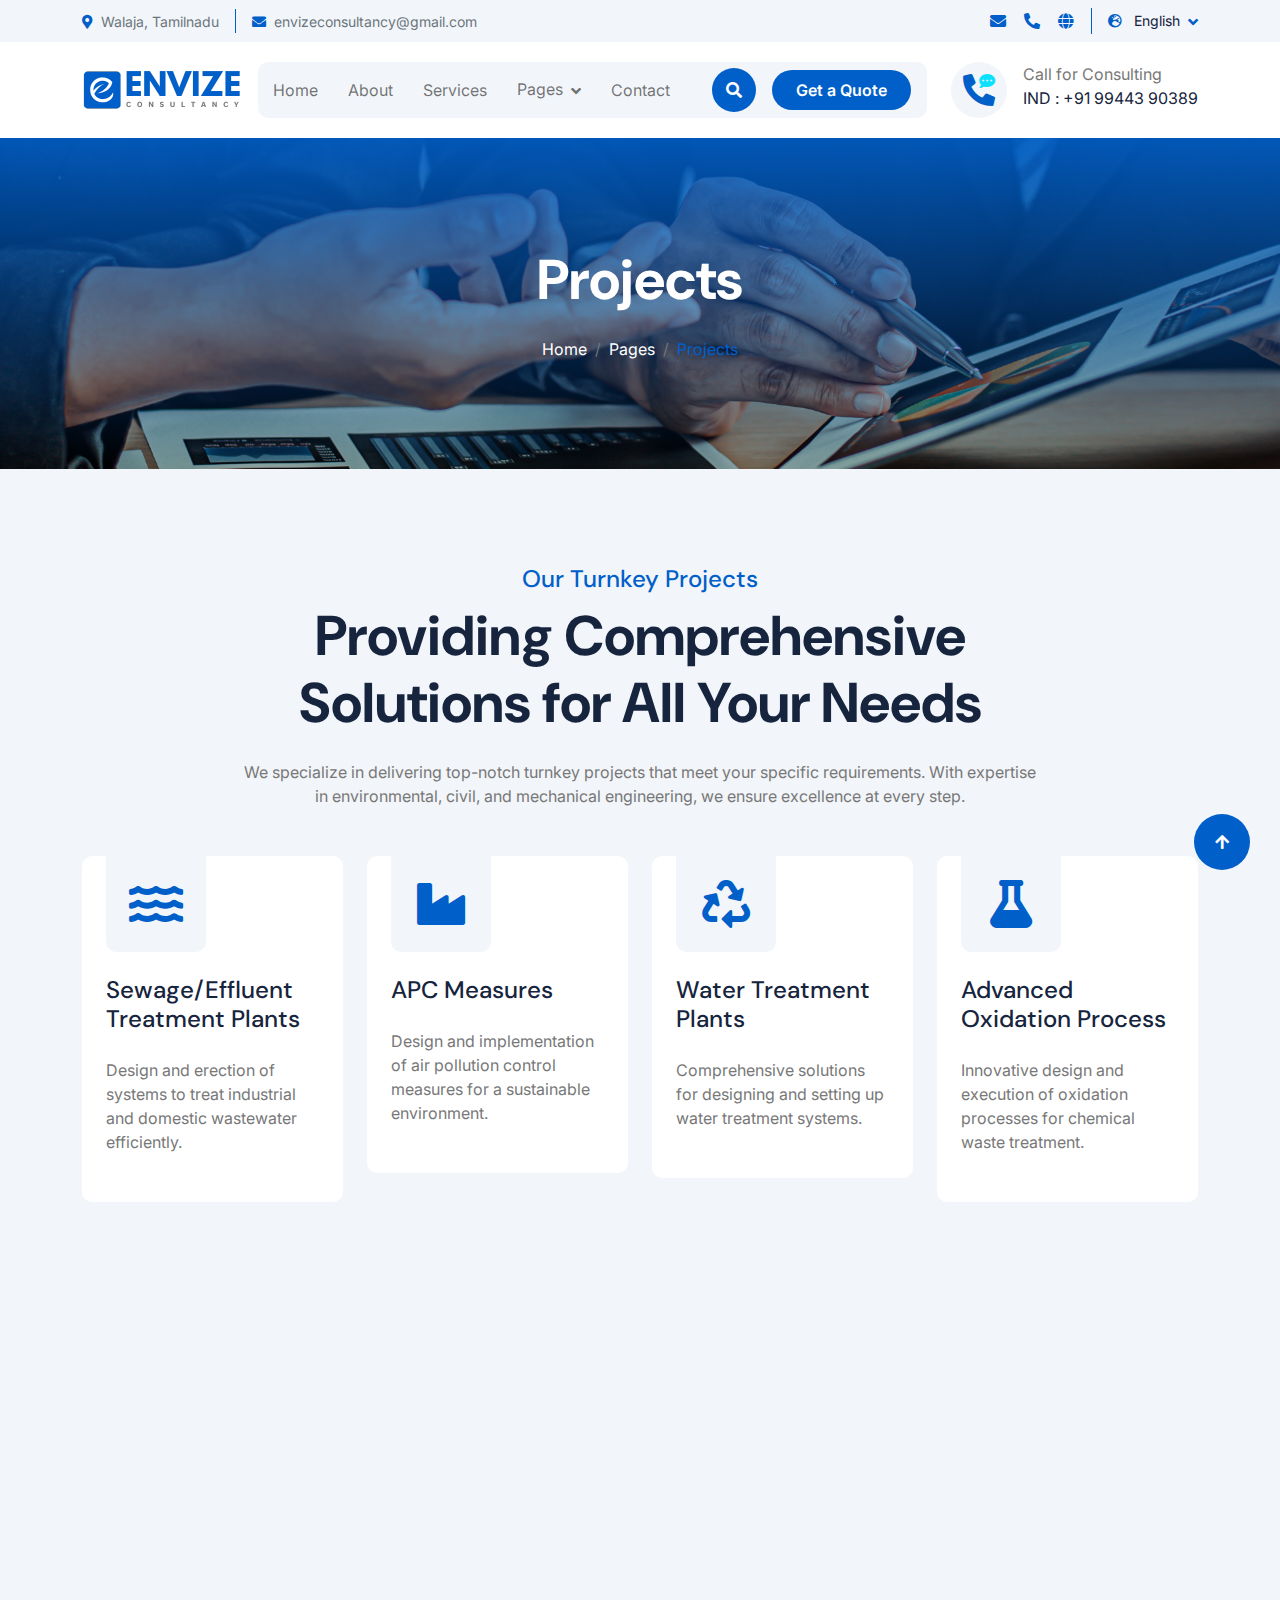
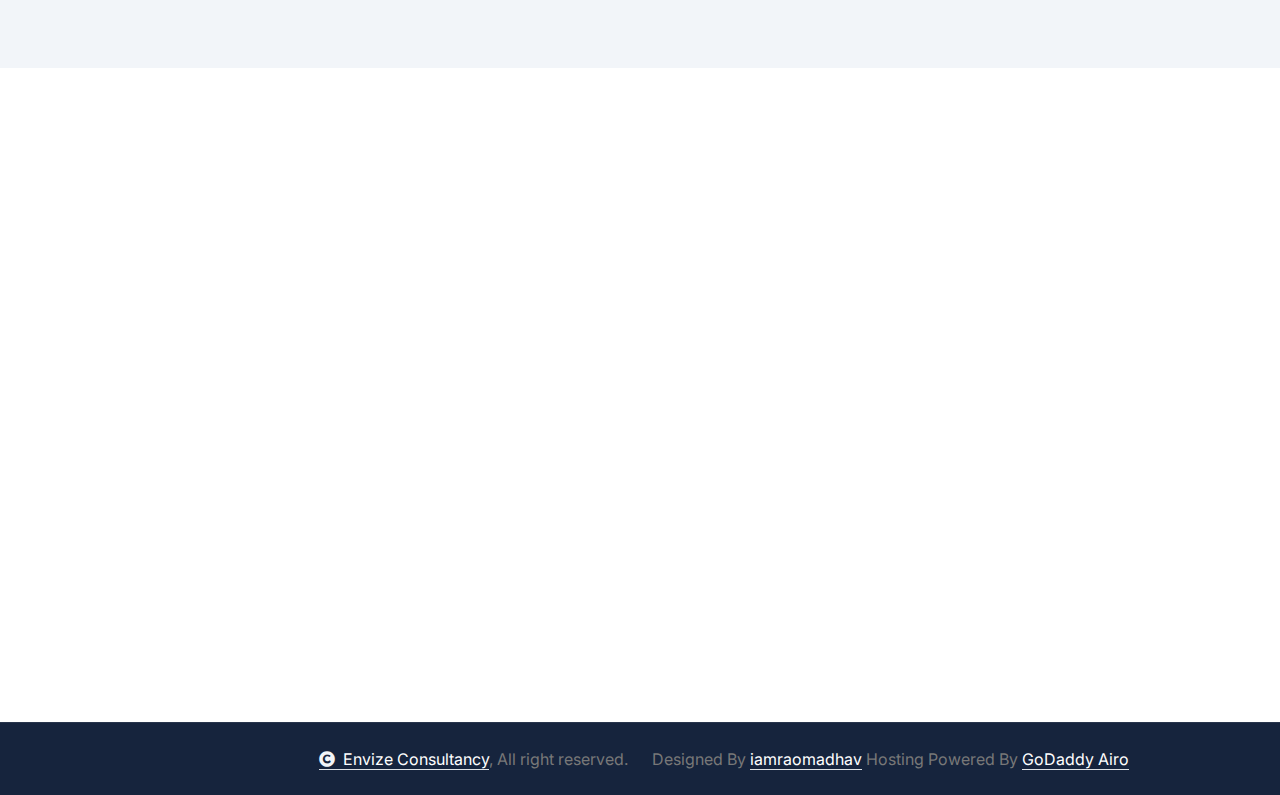
<file: projects.html>
<!DOCTYPE html>
<html lang="en">

    <head>
        <meta charset="utf-8">
        <title>Envize Consultancy - ISO Certification | LWG Certification | Audit | Eco Compliance | Environmental Solutions</title>
        <meta content="width=device-width, initial-scale=1.0" name="viewport">
        <meta content="" name="keywords">
        <meta content="" name="description">

        <!-- Favicons -->
  <link href="img/favicon.png" rel="icon">
  <link href="img/favicon.png" rel="apple-touch-icon">

        <!-- Google Web Fonts -->
        <link rel="preconnect" href="https://fonts.googleapis.com">
        <link rel="preconnect" href="https://fonts.gstatic.com" crossorigin>
        <link href="https://fonts.googleapis.com/css2?family=DM+Sans:ital,opsz,wght@0,9..40,100..1000;1,9..40,100..1000&family=Inter:slnt,wght@-10..0,100..900&display=swap" rel="stylesheet">

        <!-- Icon Font Stylesheet -->
        <link rel="stylesheet" href="https://use.fontawesome.com/releases/v5.15.4/css/all.css"/>
        <link href="https://cdn.jsdelivr.net/npm/bootstrap-icons@1.4.1/font/bootstrap-icons.css" rel="stylesheet">

        <!-- Libraries Stylesheet -->
        <link rel="stylesheet" href="lib/animate/animate.min.css"/>
        <link href="lib/lightbox/css/lightbox.min.css" rel="stylesheet">
        <link href="lib/owlcarousel/assets/owl.carousel.min.css" rel="stylesheet">


        <!-- Customized Bootstrap Stylesheet -->
        <link href="css/bootstrap.min.css" rel="stylesheet">

        <!-- Template Stylesheet -->
        <link href="css/style.css" rel="stylesheet">
    </head>

    <body>

        <!-- Spinner Start -->
        <div id="spinner" class="show bg-white position-fixed translate-middle w-100 vh-100 top-50 start-50 d-flex align-items-center justify-content-center">
            <div class="spinner-border text-primary" style="width: 3rem; height: 3rem;" role="status">
                <span class="sr-only">Loading...</span>
            </div>
        </div>
        <!-- Spinner End -->

        <!-- Topbar Start -->
        <div class="container-fluid topbar px-0 px-lg-4 bg-light py-2 d-none d-lg-block">
            <div class="container">
                <div class="row gx-0 align-items-center">
                    <div class="col-lg-8 text-center text-lg-start mb-lg-0">
                        <div class="d-flex flex-wrap">
                            <div class="border-end border-primary pe-3">
                                <a href="#" class="text-muted small"><i class="fas fa-map-marker-alt text-primary me-2"></i>Walaja, Tamilnadu</a>
                            </div>
                            <div class="ps-3">
                                <a href="mailto:envizeconsultancy@gmail.com" class="text-muted small"><i class="fas fa-envelope text-primary me-2"></i>envizeconsultancy@gmail.com</a>
                            </div>
                        </div>
                    </div>
                    <div class="col-lg-4 text-center text-lg-end">
                        <div class="d-flex justify-content-end">
                            <div class="d-flex border-end border-primary pe-3">
                                <a class="btn p-0 text-primary me-3" href="mailto:envizeconsultancy@gmail.com"><i class="fa fa-envelope"></i></a>
                                <a class="btn p-0 text-primary me-3" href="https://wa.me/919944390389" target="_blank"><i class="fa fa-phone-alt"></i></a>
                                <a class="btn p-0 text-primary me-0" href="https://www.envizeconsultancy.in" target="_blank"><i class="fa fa-globe"></i></a>

                            </div>
                            <div class="dropdown ms-3">
                                <a href="#" class="dropdown-toggle text-dark" data-bs-toggle="dropdown"><small><i class="fas fa-globe-europe text-primary me-2"></i> English</small></a>
                                <div class="dropdown-menu rounded">
                                    <a href="#" class="dropdown-item">English</a>
                                    <a href="#" class="dropdown-item">Tamil</a>
                                    <a href="#" class="dropdown-item">Telugu</a>
                                    <a href="#" class="dropdown-item">Hindi</a>
                                    <a href="#" class="dropdown-item">Malayalam</a>
                                </div>
                            </div>
                        </div>
                    </div>
                </div>
            </div>
        </div>
        <!-- Topbar End -->

        <!-- Navbar & Hero Start -->
        <div class="container-fluid nav-bar px-0 px-lg-4 py-lg-0">
            <div class="container">
                <nav class="navbar navbar-expand-lg navbar-light"> 
                    <a href="#" class="navbar-brand p-0">
                       <!--<h1 class="text-primary mb-0"><i class="fab fa-slack me-2"></i> LifeSure</h1>-->
                       <img src="img/LOGO4.png" alt="Logo">
                    </a>
                    <button class="navbar-toggler" type="button" data-bs-toggle="collapse" data-bs-target="#navbarCollapse">
                        <span class="fa fa-bars"></span>
                    </button>
                    <div class="collapse navbar-collapse" id="navbarCollapse">
                        <div class="navbar-nav mx-0 mx-lg-auto">
                            <a href="index.html" class="nav-item nav-link">Home</a>
                            <a href="about.html" class="nav-item nav-link">About</a>
                            <a href="service.html" class="nav-item nav-link">Services</a>
                            <!--<a href="blog.html" class="nav-item nav-link">Blog</a>-->
                            <div class="nav-item dropdown">
                                <a href="#" class="nav-link" data-bs-toggle="dropdown">
                                    <span class="dropdown-toggle active">Pages</span>
                                </a>
                                <div class="dropdown-menu">
                                    <a href="projects.html" class="dropdown-item active">Projects</a>
                                    <!--<a href="team.html" class="dropdown-item">Our team</a>-->
                                    <a href="commercial.html" class="dropdown-item">Commercial Terms</a>
                                    <a href="FAQ.html" class="dropdown-item">FAQs</a>
                                    <a href="categories.html" class="dropdown-item">Categories</a>
                                    <a href="trainings.html" class="dropdown-item">Trainings</a>
                                </div>
                            </div>
                            <a href="contact.html" class="nav-item nav-link">Contact</a>
                            <div class="nav-btn px-3">
                                <button class="btn-search btn btn-primary btn-md-square rounded-circle flex-shrink-0" data-bs-toggle="modal" data-bs-target="#searchModal"><i class="fas fa-search"></i></button>
                                <a href="tel:+919944390389" class="btn btn-primary rounded-pill py-2 px-4 ms-3 flex-shrink-0"> Get a Quote</a>
                            </div>
                        </div>
                    </div>
                    <div class="d-none d-xl-flex flex-shrink-0 ps-4">
                        <a href="tel:+919944390389" class="btn btn-light btn-lg-square rounded-circle position-relative wow tada" data-wow-delay=".9s">
                            <i class="fa fa-phone-alt fa-2x"></i>
                            <div class="position-absolute" style="top: 7px; right: 12px;">
                                <span><i class="fa fa-comment-dots text-secondary"></i></span>
                            </div>
                        </a>
                        <div class="d-flex flex-column ms-3">
                            <span>Call for Consulting</span>
                            <a href="tel:+919944390389"><span class="text-dark">IND : +91 99443 90389</span></a>
                        </div>
                    </div>
                </nav>
            </div>
        </div>
        <!-- Navbar & Hero End -->

        <!-- Modal Search Start -->
        <div class="modal fade" id="searchModal" tabindex="-1" aria-labelledby="exampleModalLabel" aria-hidden="true">
            <div class="modal-dialog modal-fullscreen">
                <div class="modal-content rounded-0">
                    <div class="modal-header">
                        <h5 class="modal-title" id="exampleModalLabel">Search by keyword</h5>
                        <button type="button" class="btn-close" data-bs-dismiss="modal" aria-label="Close"></button>
                    </div>
                    <div class="modal-body d-flex align-items-center bg-primary">
                        <div class="input-group w-75 mx-auto d-flex">
                            <input type="search" class="form-control p-3" placeholder="keywords" aria-describedby="search-icon-1">
                            <span id="search-icon-1" class="btn bg-light border nput-group-text p-3"><i class="fa fa-search"></i></span>
                        </div>
                    </div>
                </div>
            </div>
        </div>
        <!-- Modal Search End -->


        <!-- Header Start -->
        <div class="container-fluid bg-breadcrumb">
            <div class="container text-center py-5" style="max-width: 900px;">
                <h4 class="text-white display-4 mb-4 wow fadeInDown" data-wow-delay="0.1s">Projects</h4>
                <ol class="breadcrumb d-flex justify-content-center mb-0 wow fadeInDown" data-wow-delay="0.3s">
                    <li class="breadcrumb-item"><a href="index.html">Home</a></li>
                    <li class="breadcrumb-item"><a href="#">Pages</a></li>
                    <li class="breadcrumb-item active text-primary">Projects</li>
                </ol>    
            </div>
        </div>
        <!-- Header End -->


        <!-- Turnkey Projects Start -->
<div class="container-fluid feature bg-light py-5">
    <div class="container py-5">
        <div class="text-center mx-auto pb-5 wow fadeInUp" data-wow-delay="0.2s" style="max-width: 800px;">
            <h4 class="text-primary">Our Turnkey Projects</h4>
            <h1 class="display-4 mb-4">Providing Comprehensive Solutions for All Your Needs</h1>
            <p class="mb-0">We specialize in delivering top-notch turnkey projects that meet your specific requirements. With expertise in environmental, civil, and mechanical engineering, we ensure excellence at every step.</p>
        </div>
        <div class="row g-4">
            <div class="col-md-6 col-lg-6 col-xl-3 wow fadeInUp" data-wow-delay="0.2s">
                <div class="feature-item p-4 pt-0">
                    <div class="feature-icon p-4 mb-4">
                        <i class="fa fa-water fa-3x"></i>
                    </div>
                    <h4 class="mb-4">Sewage/Effluent Treatment Plants</h4>
                    <p class="mb-4">Design and erection of systems to treat industrial and domestic wastewater efficiently.</p>
                </div>
            </div>
            <div class="col-md-6 col-lg-6 col-xl-3 wow fadeInUp" data-wow-delay="0.4s">
                <div class="feature-item p-4 pt-0">
                    <div class="feature-icon p-4 mb-4">
                        <i class="fa fa-industry fa-3x"></i>
                    </div>
                    <h4 class="mb-4">APC Measures</h4>
                    <p class="mb-4">Design and implementation of air pollution control measures for a sustainable environment.</p>
                </div>
            </div>
            <div class="col-md-6 col-lg-6 col-xl-3 wow fadeInUp" data-wow-delay="0.6s">
                <div class="feature-item p-4 pt-0">
                    <div class="feature-icon p-4 mb-4">
                        <i class="fa fa-recycle fa-3x"></i>
                    </div>
                    <h4 class="mb-4">Water Treatment Plants</h4>
                    <p class="mb-4">Comprehensive solutions for designing and setting up water treatment systems.</p>
                </div>
            </div>
            <div class="col-md-6 col-lg-6 col-xl-3 wow fadeInUp" data-wow-delay="0.8s">
                <div class="feature-item p-4 pt-0">
                    <div class="feature-icon p-4 mb-4">
                        <i class="fa fa-flask fa-3x"></i>
                    </div>
                    <h4 class="mb-4">Advanced Oxidation Process</h4>
                    <p class="mb-4">Innovative design and execution of oxidation processes for chemical waste treatment.</p>
                </div>
            </div>
            <div class="col-md-6 col-lg-6 col-xl-3 wow fadeInUp" data-wow-delay="1.0s">
                <div class="feature-item p-4 pt-0">
                    <div class="feature-icon p-4 mb-4">
                        <i class="fa fa-clipboard-check fa-3x"></i>
                    </div>
                    <h4 class="mb-4">Industry Auditing</h4>
                    <p class="mb-4">Comprehensive auditing solutions to ensure compliance and operational excellence across industries.</p>
                </div>
            </div>
            
            <div class="col-md-6 col-lg-6 col-xl-3 wow fadeInUp" data-wow-delay="1.2s">
                <div class="feature-item p-4 pt-0">
                    <div class="feature-icon p-4 mb-4">
                        <i class="fa fa-tools fa-3x"></i>
                    </div>
                    <h4 class="mb-4">Revamping Existing ETP</h4>
                    <p class="mb-4">Upgrading and optimizing effluent treatment plants for better performance and efficiency.</p>
                </div>
            </div>
            <div class="col-md-6 col-lg-6 col-xl-3 wow fadeInUp" data-wow-delay="1.4s">
                <div class="feature-item p-4 pt-0">
                    <div class="feature-icon p-4 mb-4">
                        <i class="fa fa-sync-alt fa-3x"></i>
                    </div>
                    <h4 class="mb-4">Revamping Existing STP</h4>
                    <p class="mb-4">Improving and modernizing existing sewage treatment plants for enhanced functionality.</p>
                </div>
            </div>
            <div class="col-md-6 col-lg-6 col-xl-3 wow fadeInUp" data-wow-delay="1.6s">
                <div class="feature-item p-4 pt-0">
                    <div class="feature-icon p-4 mb-4">
                        <i class="fa fa-hammer fa-3x"></i>
                    </div>
                    <h4 class="mb-4">Civil & Mechanical Works</h4>
                    <p class="mb-4">Comprehensive civil and mechanical services for ETP, STP, and RO plants.</p>
                </div>
            </div>
        </div>
    </div>
</div>
<!-- Turnkey Projects End -->



        <!-- Footer Start -->
        <div class="container-fluid footer py-5 wow fadeIn" data-wow-delay="0.2s">
            <div class="container py-5">
                <div class="row g-5">
                    <div class="col-xl-9">
                        <div class="mb-5">
                            <div class="row g-4">
                                <div class="col-md-6 col-lg-6 col-xl-5">
                                    <div class="footer-item">
                                        <a href="index.html" class="p-0">
                                            <img src="img/LOGO5.png" alt="Logo">
                                        </a>
                                        <p></p>
                                        <p class="text-white mb-4">We provide end-to-end consultancy services for certifications, environmental compliance, and pollution standards, ensuring seamless approval processes tailored to your needs.</p>
                                        <div class="footer-btn d-flex">
                                            <a class="btn btn-md-square rounded-circle me-3" href="mailto:envizeconsultancy@gmail.com">
                                                <i class="fas fa-envelope"></i>
                                            </a>
                                            <a class="btn btn-md-square rounded-circle me-3" href="https://wa.me/919944390389">
                                                <i class="fab fa-whatsapp"></i>
                                            </a>
                                            <a class="btn btn-md-square rounded-circle me-0" href="https://envizeconsultancy.in">
                                                <i class="fas fa-globe"></i>
                                            </a>
                                            
                                        </div>
                                    </div>
                                </div>
                                <div class="col-md-6 col-lg-6 col-xl-3">
                                    <div class="footer-item">
                                        <h4 class="text-white mb-4">Useful Links</h4>
                                        <a href="about.html"><i class="fas fa-angle-right me-2"></i> About</a>
                                        <a href="projects.html"><i class="fas fa-angle-right me-2"></i> Projects</a>                                        <a href="service.html"><i class="fas fa-angle-right me-2"></i> Services</a>
                                        <a href="FAQ.html"><i class="fas fa-angle-right me-2"></i> FAQ's</a>
                                        <a href="categories.html"><i class="fas fa-angle-right me-2"></i> Categories</a>
                                        <a href="contact.html"><i class="fas fa-angle-right me-2"></i> Contact</a>
                                    </div>
                                </div>
                                <div class="col-md-6 col-lg-6 col-xl-4">
                                    <div class="footer-item">
                                        <h4 class="mb-4 text-white">Sample Categories</h4>
                                        <div class="row g-3">
                                            <div class="col-4">
                                                <div class="footer-instagram rounded">
                                                    <img src="img/sc1.png" class="img-fluid w-100" alt="">
                                                    <div class="footer-search-icon">
                                                    </div>
                                                </div>
                                           </div>
                                           <div class="col-4">
                                                <div class="footer-instagram rounded">
                                                    <img src="img/sc2.png" class="img-fluid w-100" alt="">
                                                    <div class="footer-search-icon">
                                                    </div>
                                                </div>
                                           </div>
                                            <div class="col-4">
                                                <div class="footer-instagram rounded">
                                                    <img src="img/sc3.png" class="img-fluid w-100" alt="">
                                                    <div class="footer-search-icon">
                                                    </div>
                                                </div>
                                           </div>
                                            <div class="col-4">
                                                <div class="footer-instagram rounded">
                                                    <img src="img/sc4.png" class="img-fluid w-100" alt="">
                                                    <div class="footer-search-icon">
                                                    </div>
                                                </div>
                                           </div>
                                            <div class="col-4">
                                                <div class="footer-instagram rounded">
                                                    <img src="img/sc5.png" class="img-fluid w-100" alt="">
                                                    <div class="footer-search-icon">
                                                    </div>
                                                </div>
                                           </div>
                                           <div class="col-4">
                                                <div class="footer-instagram rounded">
                                                    <img src="img/sc6.png" class="img-fluid w-100" alt="">
                                                    <div class="footer-search-icon">
                                                    </div>
                                                </div>
                                            </div>
                                        </div>
                                    </div>
                                </div>
                            </div>
                        </div>
                        <div class="pt-5" style="border-top: 1px solid rgba(255, 255, 255, 0.08);">
                            <div class="row g-0">
                                <div class="col-12">
                                    <div class="row g-4">
                                        <div class="col-lg-6 col-xl-4">
                                            <div class="d-flex">
                                                <div class="btn-xl-square bg-primary text-white rounded p-4 me-4">
                                                    <i class="fas fa-map-marker-alt fa-2x"></i>
                                                </div>
                                                <div>
                                                    <h4 class="text-white">Address</h4>
                                                    <p class="mb-0">Walaja, Tamilnadu</p>
                                                </div>
                                            </div>
                                        </div>
                                        <div class="col-lg-6 col-xl-4">
                                            <div class="d-flex">
                                                <div class="btn-xl-square bg-primary text-white rounded p-4 me-4">
                                                    <i class="fas fa-envelope fa-2x"></i>
                                                </div>
                                                <div>
                                                    <h4 class="text-white">Mail Us</h4>
                                                    <p class="mb-0">envizeconsultancy@gmail.com</p>
                                                </div>
                                            </div>
                                        </div>
                                        <div class="col-lg-6 col-xl-4">
                                            <div class="d-flex">
                                                <div class="btn-xl-square bg-primary text-white rounded p-4 me-4">
                                                    <i class="fa fa-phone-alt fa-2x"></i>
                                                </div>
                                                <div>
                                                    <h4 class="text-white">Telephone</h4>
                                                    <p class="mb-0">+91 99443 90389</p>
                                                </div>
                                            </div>
                                        </div>
                                    </div>
                                </div>
                            </div>
                        </div>
                    </div>
                    
                    <div class="col-xl-3">
                        <div class="footer-item">
                            <div class="d-flex flex-shrink-0">
                                <div class="footer-btn">
                                    <a href="tel:+919944390389" class="btn btn-lg-square rounded-circle position-relative wow tada" data-wow-delay=".9s">
                                        <i class="fa fa-phone-alt fa-2x"></i>
                                        <div class="position-absolute" style="top: 2px; right: 12px;">
                                            <span><i class="fa fa-comment-dots text-secondary"></i></span>
                                        </div>
                                    </a>
                                </div>
                                <div class="d-flex flex-column ms-3 flex-shrink-0">
                                    <span>Call for Consulting</span>
                                    <a href="tel:+919944390389"><span class="text-white">IND : +91 99443 90389</span></a>
                                </div>
                            </div>
                        </div>
                    </div>
                </div>
            </div>
        </div>
        <!-- Footer End -->
        
        <!-- Copyright Start -->
        <div class="container-fluid copyright py-4">
            <div class="container">
                <div class="row g-4 align-items-center">
                    <div class="col-md-6 text-center text-md-end mb-md-0">
                        <span class="text-body"><a href="https://www.envizeconsultancy.in" class="border-bottom text-white"><i class="fas fa-copyright text-light me-2"></i>Envize Consultancy</a>, All right reserved.</span>
                    </div>
                    <div class="col-md-6 text-center text-md-start text-body">
                        <!--/*** This template is free as long as you keep the below author’s credit link/attribution link/backlink. ***/-->
                        <!--/*** If you'd like to use the template without the below author’s credit link/attribution link/backlink, ***/-->
                        <!--/*** you can purchase the Credit Removal License from "https://htmlcodex.com/credit-removal". ***/-->
                        Designed By <a class="border-bottom text-white" href="https://linktr.ee/iamraomadhav">iamraomadhav</a> Hosting Powered By <a class="border-bottom text-white" href="https://www.godaddy.com/en-in">GoDaddy Airo</a>
                    </div>
                </div>
            </div>
        </div>
        <!-- Copyright End -->


        <!-- Back to Top -->
        <a href="#" class="btn btn-primary btn-lg-square rounded-circle back-to-top"><i class="fa fa-arrow-up"></i></a>   

        
        <!-- JavaScript Libraries -->
        <script src="https://ajax.googleapis.com/ajax/libs/jquery/3.6.4/jquery.min.js"></script>
        <script src="https://cdn.jsdelivr.net/npm/bootstrap@5.0.0/dist/js/bootstrap.bundle.min.js"></script>
        <script src="lib/wow/wow.min.js"></script>
        <script src="lib/easing/easing.min.js"></script>
        <script src="lib/waypoints/waypoints.min.js"></script>
        <script src="lib/counterup/counterup.min.js"></script>
        <script src="lib/lightbox/js/lightbox.min.js"></script>
        <script src="lib/owlcarousel/owl.carousel.min.js"></script>
        

        <!-- Template Javascript -->
        <script src="js/main.js"></script>
    </body>

</html>
</file>
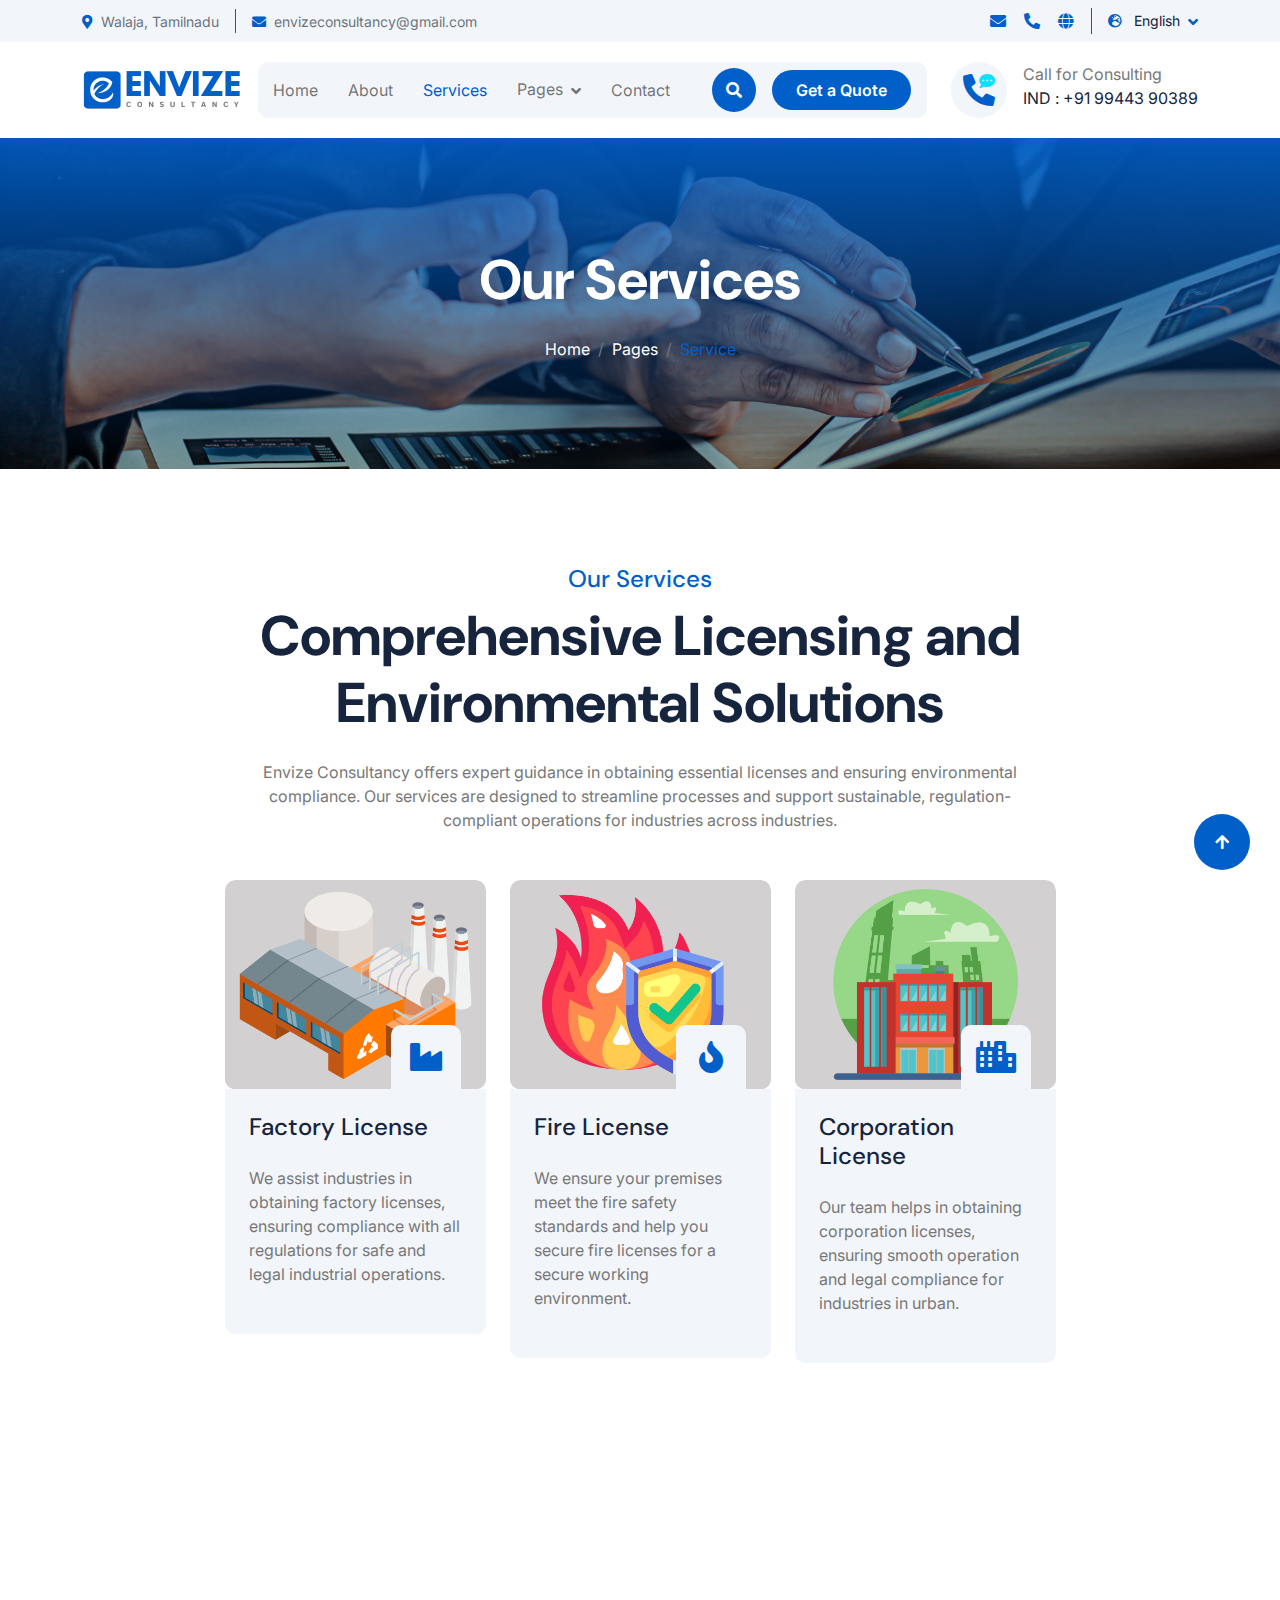
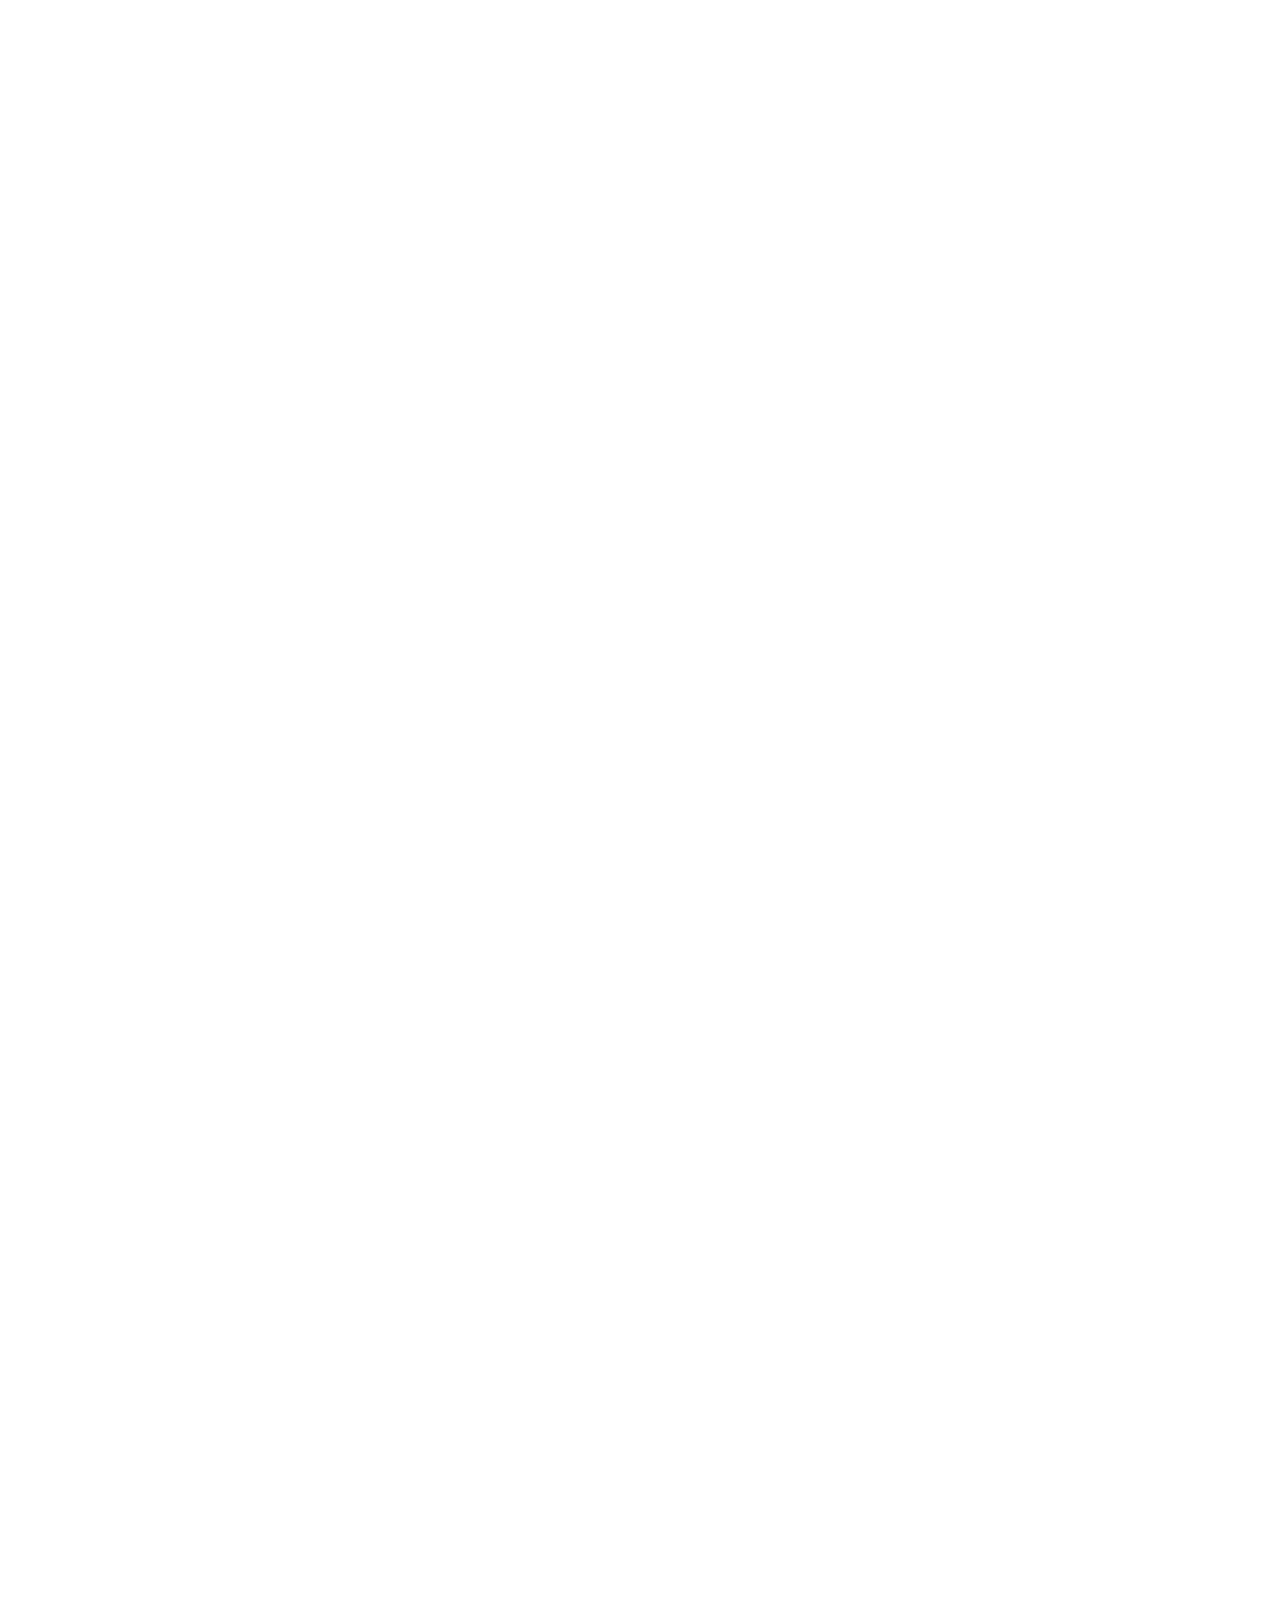
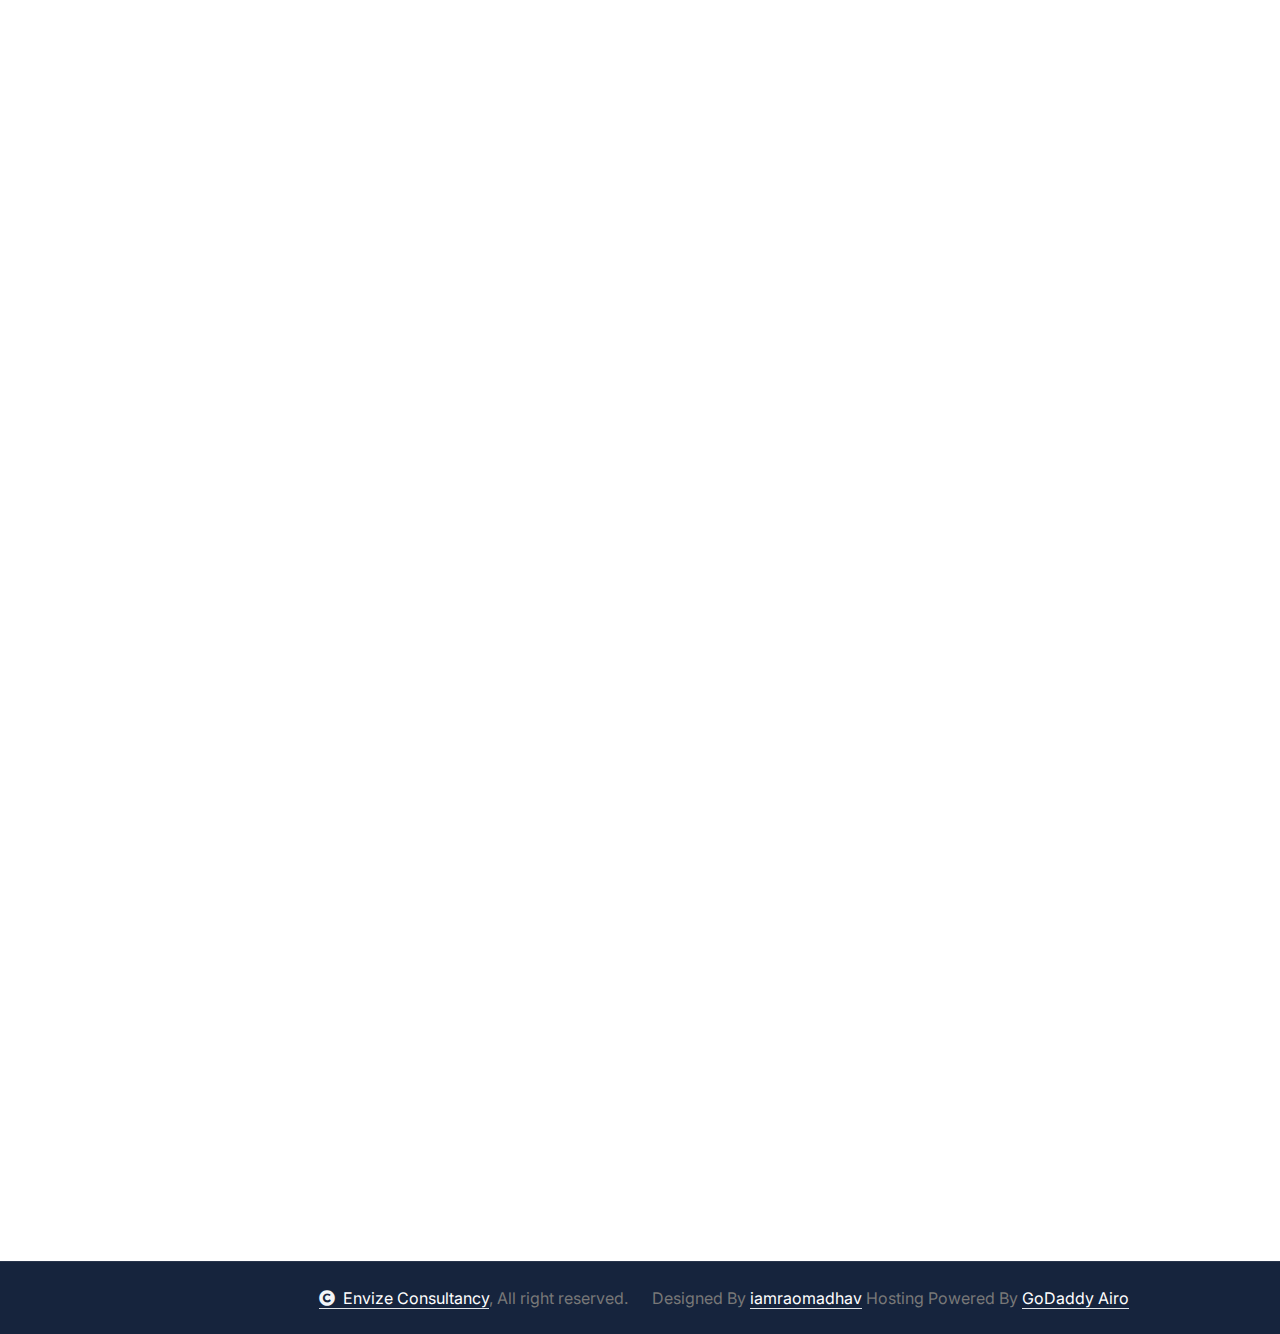
<file: service.html>
<!DOCTYPE html>
<html lang="en">

    <head>
        <meta charset="utf-8">
        <title>Envize Consultancy - ISO Certification | LWG Certification | Audit | Eco Compliance | Environmental Solutions</title>
        <meta content="width=device-width, initial-scale=1.0" name="viewport">
        <meta content="" name="keywords">
        <meta content="" name="description">

        <!-- Favicons -->
  <link href="img/favicon.png" rel="icon">
  <link href="img/favicon.png" rel="apple-touch-icon">

        <!-- Google Web Fonts -->
        <link rel="preconnect" href="https://fonts.googleapis.com">
        <link rel="preconnect" href="https://fonts.gstatic.com" crossorigin>
        <link href="https://fonts.googleapis.com/css2?family=DM+Sans:ital,opsz,wght@0,9..40,100..1000;1,9..40,100..1000&family=Inter:slnt,wght@-10..0,100..900&display=swap" rel="stylesheet">

        <!-- Icon Font Stylesheet -->
        <link rel="stylesheet" href="https://use.fontawesome.com/releases/v5.15.4/css/all.css"/>
        <link href="https://cdn.jsdelivr.net/npm/bootstrap-icons@1.4.1/font/bootstrap-icons.css" rel="stylesheet">

        <!-- Libraries Stylesheet -->
        <link rel="stylesheet" href="lib/animate/animate.min.css"/>
        <link href="lib/lightbox/css/lightbox.min.css" rel="stylesheet">
        <link href="lib/owlcarousel/assets/owl.carousel.min.css" rel="stylesheet">


        <!-- Customized Bootstrap Stylesheet -->
        <link href="css/bootstrap.min.css" rel="stylesheet">

        <!-- Template Stylesheet -->
        <link href="css/style.css" rel="stylesheet">
    </head>

    <body>

        <!-- Spinner Start -->
        <div id="spinner" class="show bg-white position-fixed translate-middle w-100 vh-100 top-50 start-50 d-flex align-items-center justify-content-center">
            <div class="spinner-border text-primary" style="width: 3rem; height: 3rem;" role="status">
                <span class="sr-only">Loading...</span>
            </div>
        </div>
        <!-- Spinner End -->

        <!-- Topbar Start -->
        <div class="container-fluid topbar px-0 px-lg-4 bg-light py-2 d-none d-lg-block">
            <div class="container">
                <div class="row gx-0 align-items-center">
                    <div class="col-lg-8 text-center text-lg-start mb-lg-0">
                        <div class="d-flex flex-wrap">
                            <div class="border-end border-primary pe-3">
                                <a href="#" class="text-muted small"><i class="fas fa-map-marker-alt text-primary me-2"></i>Walaja, Tamilnadu</a>
                            </div>
                            <div class="ps-3">
                                <a href="mailto:envizeconsultancy@gmail.com" class="text-muted small"><i class="fas fa-envelope text-primary me-2"></i>envizeconsultancy@gmail.com</a>
                            </div>
                        </div>
                    </div>
                    <div class="col-lg-4 text-center text-lg-end">
                        <div class="d-flex justify-content-end">
                            <div class="d-flex border-end border-primary pe-3">
                                <a class="btn p-0 text-primary me-3" href="mailto:envizeconsultancy@gmail.com"><i class="fa fa-envelope"></i></a>
                                <a class="btn p-0 text-primary me-3" href="https://wa.me/919944390389" target="_blank"><i class="fa fa-phone-alt"></i></a>
                                <a class="btn p-0 text-primary me-0" href="https://www.envizeconsultancy.in" target="_blank"><i class="fa fa-globe"></i></a>

                            </div>
                            <div class="dropdown ms-3">
                                <a href="#" class="dropdown-toggle text-dark" data-bs-toggle="dropdown"><small><i class="fas fa-globe-europe text-primary me-2"></i> English</small></a>
                                <div class="dropdown-menu rounded">
                                    <a href="#" class="dropdown-item">English</a>
                                    <a href="#" class="dropdown-item">Tamil</a>
                                    <a href="#" class="dropdown-item">Telugu</a>
                                    <a href="#" class="dropdown-item">Hindi</a>
                                    <a href="#" class="dropdown-item">Malayalam</a>
                                </div>
                            </div>
                        </div>
                    </div>
                </div>
            </div>
        </div>
        <!-- Topbar End -->

        <!-- Navbar & Hero Start -->
        <div class="container-fluid nav-bar px-0 px-lg-4 py-lg-0">
            <div class="container">
                <nav class="navbar navbar-expand-lg navbar-light"> 
                    <a href="#" class="navbar-brand p-0">
                       <!--<h1 class="text-primary mb-0"><i class="fab fa-slack me-2"></i> LifeSure</h1>-->
                       <img src="img/LOGO4.png" alt="Logo">
                    </a>
                    <button class="navbar-toggler" type="button" data-bs-toggle="collapse" data-bs-target="#navbarCollapse">
                        <span class="fa fa-bars"></span>
                    </button>
                    <div class="collapse navbar-collapse" id="navbarCollapse">
                        <div class="navbar-nav mx-0 mx-lg-auto">
                            <a href="index.html" class="nav-item nav-link ">Home</a>
                            <a href="about.html" class="nav-item nav-link">About</a>
                            <a href="service.html" class="nav-item nav-link active">Services</a>
                            <!--<a href="blog.html" class="nav-item nav-link">Blog</a>-->
                            <div class="nav-item dropdown">
                                <a href="#" class="nav-link" data-bs-toggle="dropdown">
                                    <span class="dropdown-toggle">Pages</span>
                                </a>
                                <div class="dropdown-menu">
                                    <a href="projects.html" class="dropdown-item">Projects</a>
                                    <!--<a href="team.html" class="dropdown-item">Our team</a>-->
                                    <a href="commercial.html" class="dropdown-item">Commercial Terms</a>
                                    <a href="FAQ.html" class="dropdown-item">FAQs</a>
                                    <a href="categories.html" class="dropdown-item">Categories</a>
                                    <a href="trainings.html" class="dropdown-item">Trainings</a>
                                </div>
                            </div>
                            <a href="contact.html" class="nav-item nav-link">Contact</a>
                            <div class="nav-btn px-3">
                                <button class="btn-search btn btn-primary btn-md-square rounded-circle flex-shrink-0" data-bs-toggle="modal" data-bs-target="#searchModal"><i class="fas fa-search"></i></button>
                                <a href="tel:+919944390389" class="btn btn-primary rounded-pill py-2 px-4 ms-3 flex-shrink-0"> Get a Quote</a>
                            </div>
                        </div>
                    </div>
                    <div class="d-none d-xl-flex flex-shrink-0 ps-4">
                        <a href="tel:+919944390389" class="btn btn-light btn-lg-square rounded-circle position-relative wow tada" data-wow-delay=".9s">
                            <i class="fa fa-phone-alt fa-2x"></i>
                            <div class="position-absolute" style="top: 7px; right: 12px;">
                                <span><i class="fa fa-comment-dots text-secondary"></i></span>
                            </div>
                        </a>
                        <div class="d-flex flex-column ms-3">
                            <span>Call for Consulting</span>
                            <a href="tel:+919944390389"><span class="text-dark">IND : +91 99443 90389</span></a>
                        </div>
                    </div>
                </nav>
            </div>
        </div>
        <!-- Navbar & Hero End -->

        <!-- Modal Search Start -->
        <div class="modal fade" id="searchModal" tabindex="-1" aria-labelledby="exampleModalLabel" aria-hidden="true">
            <div class="modal-dialog modal-fullscreen">
                <div class="modal-content rounded-0">
                    <div class="modal-header">
                        <h5 class="modal-title" id="exampleModalLabel">Search by keyword</h5>
                        <button type="button" class="btn-close" data-bs-dismiss="modal" aria-label="Close"></button>
                    </div>
                    <div class="modal-body d-flex align-items-center bg-primary">
                        <div class="input-group w-75 mx-auto d-flex">
                            <input type="search" class="form-control p-3" placeholder="keywords" aria-describedby="search-icon-1">
                            <span id="search-icon-1" class="btn bg-light border nput-group-text p-3"><i class="fa fa-search"></i></span>
                        </div>
                    </div>
                </div>
            </div>
        </div>
        <!-- Modal Search End -->


        <!-- Header Start -->
        <div class="container-fluid bg-breadcrumb">
            <div class="container text-center py-5" style="max-width: 900px;">
                <h4 class="text-white display-4 mb-4 wow fadeInDown" data-wow-delay="0.1s">Our Services</h4>
                <ol class="breadcrumb d-flex justify-content-center mb-0 wow fadeInDown" data-wow-delay="0.3s">
                    <li class="breadcrumb-item"><a href="index.html">Home</a></li>
                    <li class="breadcrumb-item"><a href="#">Pages</a></li>
                    <li class="breadcrumb-item active text-primary">Service</li>
                </ol>    
            </div>
        </div>
        <!-- Header End -->


        <!-- Service Start -->
<div class="container-fluid service py-5">
    <div class="container py-5">
        <div class="text-center mx-auto pb-5 wow fadeInUp" data-wow-delay="0.2s" style="max-width: 800px;">
            <h4 class="text-primary">Our Services</h4>
            <h1 class="display-4 mb-4">Comprehensive Licensing and Environmental Solutions</h1>
            <p class="mb-0">Envize Consultancy offers expert guidance in obtaining essential licenses and ensuring environmental compliance. Our services are designed to streamline processes and support sustainable, regulation-compliant operations for industries across industries.</p>
        </div>
        <div class="row g-4 justify-content-center">
            <div class="col-md-6 col-lg-6 col-xl-3 wow fadeInUp" data-wow-delay="0.2s">
                <div class="service-item">
                    <div class="service-img">
                        <img src="img/os1.png" class="img-fluid rounded-top w-100" alt="">
                        <div class="service-icon p-3">
                            <i class="fa fa-industry fa-2x"></i>
                        </div>
                    </div>
                    <div class="service-content p-4">
                        <div class="service-content-inner">
                            <a href="#" class="d-inline-block h4 mb-4">Factory License</a>
                            <p class="mb-4">We assist industries in obtaining factory licenses, ensuring compliance with all regulations for safe and legal industrial operations.</p>
                        </div>
                    </div>
                </div>
            </div>
            <div class="col-md-6 col-lg-6 col-xl-3 wow fadeInUp" data-wow-delay="0.4s">
                <div class="service-item">
                    <div class="service-img">
                        <img src="img/os2.png" class="img-fluid rounded-top w-100" alt="">
                        <div class="service-icon p-3">
                            <i class="fa fa-fire fa-2x"></i>
                        </div>
                    </div>
                    <div class="service-content p-4">
                        <div class="service-content-inner">
                            <a href="#" class="d-inline-block h4 mb-4">Fire License</a>
                            <p class="mb-4">We ensure your premises meet the fire safety standards and help you secure fire licenses for a secure working environment.</p>
                        </div>
                    </div>
                </div>
            </div>
            <div class="col-md-6 col-lg-6 col-xl-3 wow fadeInUp" data-wow-delay="0.6s">
                <div class="service-item">
                    <div class="service-img">
                        <img src="img/os3.png" class="img-fluid rounded-top w-100" alt="">
                        <div class="service-icon p-3">
                            <i class="fa fa-city fa-2x"></i>
                        </div>
                    </div>
                    <div class="service-content p-4">
                        <div class="service-content-inner">
                            <a href="#" class="d-inline-block h4 mb-4">Corporation License</a>
                            <p class="mb-4">Our team helps in obtaining corporation licenses, ensuring smooth operation and legal compliance for industries in urban.</p>
                        </div>
                    </div>
                </div>
            </div>
            
            <div class="col-12 text-center wow fadeInUp" data-wow-delay="0.2s">
            </div>
        </div>
    </div>
</div>
<!-- Service End -->



<!-- Service Start -->
<div class="container-fluid service py-5">
    <div class="container py-5">
        <div class="text-center mx-auto pb-5 wow fadeInUp" data-wow-delay="0.2s" style="max-width: 800px;">
            <h4 class="text-primary">Top Services</h4>
            <h1 class="display-4 mb-4">Our Wide range of services includes</h1>
            <p class="mb-0">Our experienced and professional team are able to help you find the right strategic solution for your industry. Our comprehensive range of services means you can rely on and trust us to deliver a suite of effective solutions for your organisation, whatever its size may be.</p>
        </div>
        <div class="row g-4 justify-content-center">
            <div class="col-md-6 col-lg-6 col-xl-3 wow fadeInUp" data-wow-delay="0.2s">
                <div class="service-item">
                    <div class="service-img">
                        <img src="img/ts1.png" class="img-fluid rounded-top w-100" alt="">
                        <div class="service-icon p-3">
                            <i class="fa fa-cogs fa-2x"></i>
                        </div>
                    </div>
                    <div class="service-content p-4">
                        <div class="service-content-inner">
                            <a href="#" class="d-inline-block h4 mb-4">Consent to Establish CTE New, CTE Expansion</a>
                            <p class="mb-4">We assist industries in obtaining the necessary Consent to Establish (CTE) and Consent to Operate (CTO) for new ventures and expansions, as per the directions of TNPCB.</p>
                        </div>
                    </div>
                </div>
            </div>
            <div class="col-md-6 col-lg-6 col-xl-3 wow fadeInUp" data-wow-delay="0.4s">
                <div class="service-item">
                    <div class="service-img">
                        <img src="img/ts2.png" class="img-fluid rounded-top w-100" alt="">
                        <div class="service-icon p-3">
                            <i class="fa fa-check-circle fa-2x"></i>
                        </div>
                    </div>
                    <div class="service-content p-4">
                        <div class="service-content-inner">
                            <a href="#" class="d-inline-block h4 mb-4">Consent to Operate- CTO after CTE, CTO Direct</a>
                            <p class="mb-4">We help you secure the Consent to Operate (CTO) after CTE approval, or directly for new industries, ensuring legal compliance and operational continuity.</p>
                        </div>
                    </div>
                </div>
            </div>
            <div class="col-md-6 col-lg-6 col-xl-3 wow fadeInUp" data-wow-delay="0.6s">
                <div class="service-item">
                    <div class="service-img">
                        <img src="img/ts3.png" class="img-fluid rounded-top w-100" alt="">
                        <div class="service-icon p-3">
                            <i class="fa fa-building fa-2x"></i>
                        </div>
                    </div>
                    <div class="service-content p-4">
                        <div class="service-content-inner">
                            <a href="#" class="d-inline-block h4 mb-4">Consent to Expansion CTO Expansion</a>
                            <p class="mb-4">We assist in obtaining CTO for expansions, ensuring continued compliance level as per the TNPCB Directions.</p>
                        </div>
                    </div>
                </div>
            </div>
            <div class="col-md-6 col-lg-6 col-xl-3 wow fadeInUp" data-wow-delay="0.8s">
                <div class="service-item">
                    <div class="service-img">
                        <img src="img/ts4.png" class="img-fluid rounded-top w-100" alt="">
                        <div class="service-icon p-3">
                            <i class="fa fa-refresh fa-2x"></i>
                        </div>
                    </div>
                    <div class="service-content p-4">
                        <div class="service-content-inner">
                            <a href="#" class="d-inline-block h4 mb-4">Consent Renewal RCO</a>
                            <p class="mb-4">We provide services for the renewal of Consent to Operate (RCO), ensuring continuous compliance and operational legality for your industries.</p>
                        </div>
                    </div>
                </div>
            </div>
            <div class="col-12 text-center wow fadeInUp" data-wow-delay="0.2s">
            </div>
        </div>

        <div class="row g-4 justify-content-center">
            <div class="col-md-6 col-lg-6 col-xl-3 wow fadeInUp" data-wow-delay="0.2s">
                <div class="service-item">
                    <div class="service-img">
                        <img src="img/ts5.png" class="img-fluid rounded-top w-100" alt="">
                        <div class="service-icon p-3">
                            <i class="fa fa-heartbeat fa-2x"></i>
                        </div>
                    </div>
                    <div class="service-content p-4">
                        <div class="service-content-inner">
                            <a href="#" class="d-inline-block h4 mb-4">Bio Medical Waste Authorization under BMW Rules 2016</a>
                            <p class="mb-4">We help industries comply with the Bio Medical Waste (BMW) Rules 2016, ensuring safe disposal and management of biomedical waste.</p>
                        </div>
                    </div>
                </div>
            </div>
            <div class="col-md-6 col-lg-6 col-xl-3 wow fadeInUp" data-wow-delay="0.4s">
                <div class="service-item">
                    <div class="service-img">
                        <img src="img/ts6.png" class="img-fluid rounded-top w-100" alt="">
                        <div class="service-icon p-3">
                            <i class="fa fa-exclamation-triangle fa-2x"></i> <!-- Changed icon to a caution symbol -->
                        </div>
                    </div>
                    <div class="service-content p-4">
                        <div class="service-content-inner">
                            <a href="#" class="d-inline-block h4 mb-4">Hazardous Waste Authorization under H&OWM Rules 2016</a>
                            <p class="mb-4">We assist industries in obtaining hazardous waste authorization under the H&OWM Rules 2016, ensuring environmental compliance and safety.</p>
                        </div>
                    </div>
                </div>
            </div>
            <div class="col-md-6 col-lg-6 col-xl-3 wow fadeInUp" data-wow-delay="0.6s">
                <div class="service-item">
                    <div class="service-img">
                        <img src="img/ts7.png" class="img-fluid rounded-top w-100" alt="">
                        <div class="service-icon p-3">
                            <i class="fa fa-recycle fa-2x"></i>
                        </div>
                    </div>
                    <div class="service-content p-4">
                        <div class="service-content-inner">
                            <a href="#" class="d-inline-block h4 mb-4">Plastic Waste Registration under PWM Rules 2016</a>
                            <p class="mb-4">We assist industries in registering for compliance with the Plastic Waste Management (PWM) Rules 2016, ensuring proper disposal and recycling of plastic waste.</p>
                        </div>
                    </div>
                </div>
            </div>
            <div class="col-md-6 col-lg-6 col-xl-3 wow fadeInUp" data-wow-delay="0.8s">
                <div class="service-item">
                    <div class="service-img">
                        <img src="img/ts8.png" class="img-fluid rounded-top w-100" alt="">
                        <div class="service-icon p-3">
                            <i class="fa fa-users fa-2x"></i>
                        </div>
                    </div>
                    <div class="service-content p-4">
                        <div class="service-content-inner">
                            <a href="#" class="d-inline-block h4 mb-4">Traders on Behalf of Actual Users Registration FORM 7</a>
                            <p class="mb-4">We help traders register on behalf of actual users under FORM 7 for compliance with environmental regulations related to waste management.</p>
                        </div>
                    </div>
                </div>
            </div>
            <div class="col-12 text-center wow fadeInUp" data-wow-delay="0.2s">
            </div>
        </div>
        


        <div class="row g-4 justify-content-center">
            <div class="col-md-6 col-lg-6 col-xl-3 wow fadeInUp" data-wow-delay="0.2s">
                <div class="service-item">
                    <div class="service-img">
                        <img src="img/ts9.png" class="img-fluid rounded-top w-100" alt="">
                        <div class="service-icon p-3">
                            <i class="fa fa-calendar-alt fa-2x"></i> <!-- Icon for Annual Returns -->
                        </div>
                    </div>
                    <div class="service-content p-4">
                        <div class="service-content-inner">
                            <a href="#" class="d-inline-block h4 mb-4">Annual Returns Form IV- under BMW, H&OWM Rules</a>
                            <p class="mb-4">We assist in filing Annual Returns Form IV for compliance with BMW and H&OWM rules, ensuring timely and accurate submissions.</p>
                        </div>
                    </div>
                </div>
            </div>
            <div class="col-md-6 col-lg-6 col-xl-3 wow fadeInUp" data-wow-delay="0.6s">
                <div class="service-item">
                    <div class="service-img">
                        <img src="img/ts10.png" class="img-fluid rounded-top w-100" alt="">
                        <div class="service-icon p-3">
                            <i class="fa fa-recycle fa-2x"></i> <!-- Icon for Extended Producer Responsibility (EPR) -->
                        </div>
                    </div>
                    <div class="service-content p-4">
                        <div class="service-content-inner">
                            <a href="#" class="d-inline-block h4 mb-4">Extended Producer Responsibility (EPR) under PWM Rules 2016</a>
                            <p class="mb-4">We help industries comply with the Extended Producer Responsibility (EPR) under PWM Rules 2016, ensuring responsible waste management and recycling practices.</p>
                        </div>
                    </div>
                </div>
            </div>
            <div class="col-12 text-center wow fadeInUp" data-wow-delay="0.2s">
            </div>
        </div>
        
        
    </div>
</div>
<!-- Service End -->


        


        <!-- Footer Start -->
        <div class="container-fluid footer py-5 wow fadeIn" data-wow-delay="0.2s">
            <div class="container py-5">
                <div class="row g-5">
                    <div class="col-xl-9">
                        <div class="mb-5">
                            <div class="row g-4">
                                <div class="col-md-6 col-lg-6 col-xl-5">
                                    <div class="footer-item">
                                        <a href="index.html" class="p-0">
                                            <img src="img/LOGO5.png" alt="Logo">
                                        </a>
                                        <p></p>
                                        <p class="text-white mb-4">We provide end-to-end consultancy services for certifications, environmental compliance, and pollution standards, ensuring seamless approval processes tailored to your needs.</p>
                                        <div class="footer-btn d-flex">
                                            <a class="btn btn-md-square rounded-circle me-3" href="mailto:envizeconsultancy@gmail.com">
                                                <i class="fas fa-envelope"></i>
                                            </a>
                                            <a class="btn btn-md-square rounded-circle me-3" href="https://wa.me/919944390389">
                                                <i class="fab fa-whatsapp"></i>
                                            </a>
                                            <a class="btn btn-md-square rounded-circle me-0" href="https://envizeconsultancy.in">
                                                <i class="fas fa-globe"></i>
                                            </a>
                                            
                                        </div>
                                    </div>
                                </div>
                                <div class="col-md-6 col-lg-6 col-xl-3">
                                    <div class="footer-item">
                                        <h4 class="text-white mb-4">Useful Links</h4>
                                        <a href="about.html"><i class="fas fa-angle-right me-2"></i> About</a>
                                        <a href="projects.html"><i class="fas fa-angle-right me-2"></i> Projects</a>                                        <a href="service.html"><i class="fas fa-angle-right me-2"></i> Services</a>
                                        <a href="FAQ.html"><i class="fas fa-angle-right me-2"></i> FAQ's</a>
                                        <a href="categories.html"><i class="fas fa-angle-right me-2"></i> Categories</a>
                                        <a href="contact.html"><i class="fas fa-angle-right me-2"></i> Contact</a>
                                    </div>
                                </div>
                                <div class="col-md-6 col-lg-6 col-xl-4">
                                    <div class="footer-item">
                                        <h4 class="mb-4 text-white">Sample Categories</h4>
                                        <div class="row g-3">
                                            <div class="col-4">
                                                <div class="footer-instagram rounded">
                                                    <img src="img/sc1.png" class="img-fluid w-100" alt="">
                                                    <div class="footer-search-icon">
                                                    </div>
                                                </div>
                                           </div>
                                           <div class="col-4">
                                                <div class="footer-instagram rounded">
                                                    <img src="img/sc2.png" class="img-fluid w-100" alt="">
                                                    <div class="footer-search-icon">
                                                    </div>
                                                </div>
                                           </div>
                                            <div class="col-4">
                                                <div class="footer-instagram rounded">
                                                    <img src="img/sc3.png" class="img-fluid w-100" alt="">
                                                    <div class="footer-search-icon">
                                                    </div>
                                                </div>
                                           </div>
                                            <div class="col-4">
                                                <div class="footer-instagram rounded">
                                                    <img src="img/sc4.png" class="img-fluid w-100" alt="">
                                                    <div class="footer-search-icon">
                                                    </div>
                                                </div>
                                           </div>
                                            <div class="col-4">
                                                <div class="footer-instagram rounded">
                                                    <img src="img/sc5.png" class="img-fluid w-100" alt="">
                                                    <div class="footer-search-icon">
                                                    </div>
                                                </div>
                                           </div>
                                           <div class="col-4">
                                                <div class="footer-instagram rounded">
                                                    <img src="img/sc6.png" class="img-fluid w-100" alt="">
                                                    <div class="footer-search-icon">
                                                    </div>
                                                </div>
                                            </div>
                                        </div>
                                    </div>
                                </div>
                            </div>
                        </div>
                        <div class="pt-5" style="border-top: 1px solid rgba(255, 255, 255, 0.08);">
                            <div class="row g-0">
                                <div class="col-12">
                                    <div class="row g-4">
                                        <div class="col-lg-6 col-xl-4">
                                            <div class="d-flex">
                                                <div class="btn-xl-square bg-primary text-white rounded p-4 me-4">
                                                    <i class="fas fa-map-marker-alt fa-2x"></i>
                                                </div>
                                                <div>
                                                    <h4 class="text-white">Address</h4>
                                                    <p class="mb-0">Walaja, Tamilnadu</p>
                                                </div>
                                            </div>
                                        </div>
                                        <div class="col-lg-6 col-xl-4">
                                            <div class="d-flex">
                                                <div class="btn-xl-square bg-primary text-white rounded p-4 me-4">
                                                    <i class="fas fa-envelope fa-2x"></i>
                                                </div>
                                                <div>
                                                    <h4 class="text-white">Mail Us</h4>
                                                    <p class="mb-0">envizeconsultancy@gmail.com</p>
                                                </div>
                                            </div>
                                        </div>
                                        <div class="col-lg-6 col-xl-4">
                                            <div class="d-flex">
                                                <div class="btn-xl-square bg-primary text-white rounded p-4 me-4">
                                                    <i class="fa fa-phone-alt fa-2x"></i>
                                                </div>
                                                <div>
                                                    <h4 class="text-white">Telephone</h4>
                                                    <p class="mb-0">+91 99443 90389</p>
                                                </div>
                                            </div>
                                        </div>
                                    </div>
                                </div>
                            </div>
                        </div>
                    </div>
                    
                    <div class="col-xl-3">
                        <div class="footer-item">
                            <div class="d-flex flex-shrink-0">
                                <div class="footer-btn">
                                    <a href="tel:+919944390389" class="btn btn-lg-square rounded-circle position-relative wow tada" data-wow-delay=".9s">
                                        <i class="fa fa-phone-alt fa-2x"></i>
                                        <div class="position-absolute" style="top: 2px; right: 12px;">
                                            <span><i class="fa fa-comment-dots text-secondary"></i></span>
                                        </div>
                                    </a>
                                </div>
                                <div class="d-flex flex-column ms-3 flex-shrink-0">
                                    <span>Call for Consulting</span>
                                    <a href="tel:+919944390389"><span class="text-white">IND : +91 99443 90389</span></a>
                                </div>
                            </div>
                        </div>
                    </div>
                </div>
            </div>
        </div>
        <!-- Footer End -->
        
        <!-- Copyright Start -->
        <div class="container-fluid copyright py-4">
            <div class="container">
                <div class="row g-4 align-items-center">
                    <div class="col-md-6 text-center text-md-end mb-md-0">
                        <span class="text-body"><a href="https://www.envizeconsultancy.in" class="border-bottom text-white"><i class="fas fa-copyright text-light me-2"></i>Envize Consultancy</a>, All right reserved.</span>
                    </div>
                    <div class="col-md-6 text-center text-md-start text-body">
                        <!--/*** This template is free as long as you keep the below author’s credit link/attribution link/backlink. ***/-->
                        <!--/*** If you'd like to use the template without the below author’s credit link/attribution link/backlink, ***/-->
                        <!--/*** you can purchase the Credit Removal License from "https://htmlcodex.com/credit-removal". ***/-->
                        Designed By <a class="border-bottom text-white" href="https://linktr.ee/iamraomadhav">iamraomadhav</a> Hosting Powered By <a class="border-bottom text-white" href="https://www.godaddy.com/en-in">GoDaddy Airo</a>
                    </div>
                </div>
            </div>
        </div>
        <!-- Copyright End -->


        <!-- Back to Top -->
        <a href="#" class="btn btn-primary btn-lg-square rounded-circle back-to-top"><i class="fa fa-arrow-up"></i></a>   

        
        <!-- JavaScript Libraries -->
        <script src="https://ajax.googleapis.com/ajax/libs/jquery/3.6.4/jquery.min.js"></script>
        <script src="https://cdn.jsdelivr.net/npm/bootstrap@5.0.0/dist/js/bootstrap.bundle.min.js"></script>
        <script src="lib/wow/wow.min.js"></script>
        <script src="lib/easing/easing.min.js"></script>
        <script src="lib/waypoints/waypoints.min.js"></script>
        <script src="lib/counterup/counterup.min.js"></script>
        <script src="lib/lightbox/js/lightbox.min.js"></script>
        <script src="lib/owlcarousel/owl.carousel.min.js"></script>
        

        <!-- Template Javascript -->
        <script src="js/main.js"></script>
    </body>

</html>
</file>
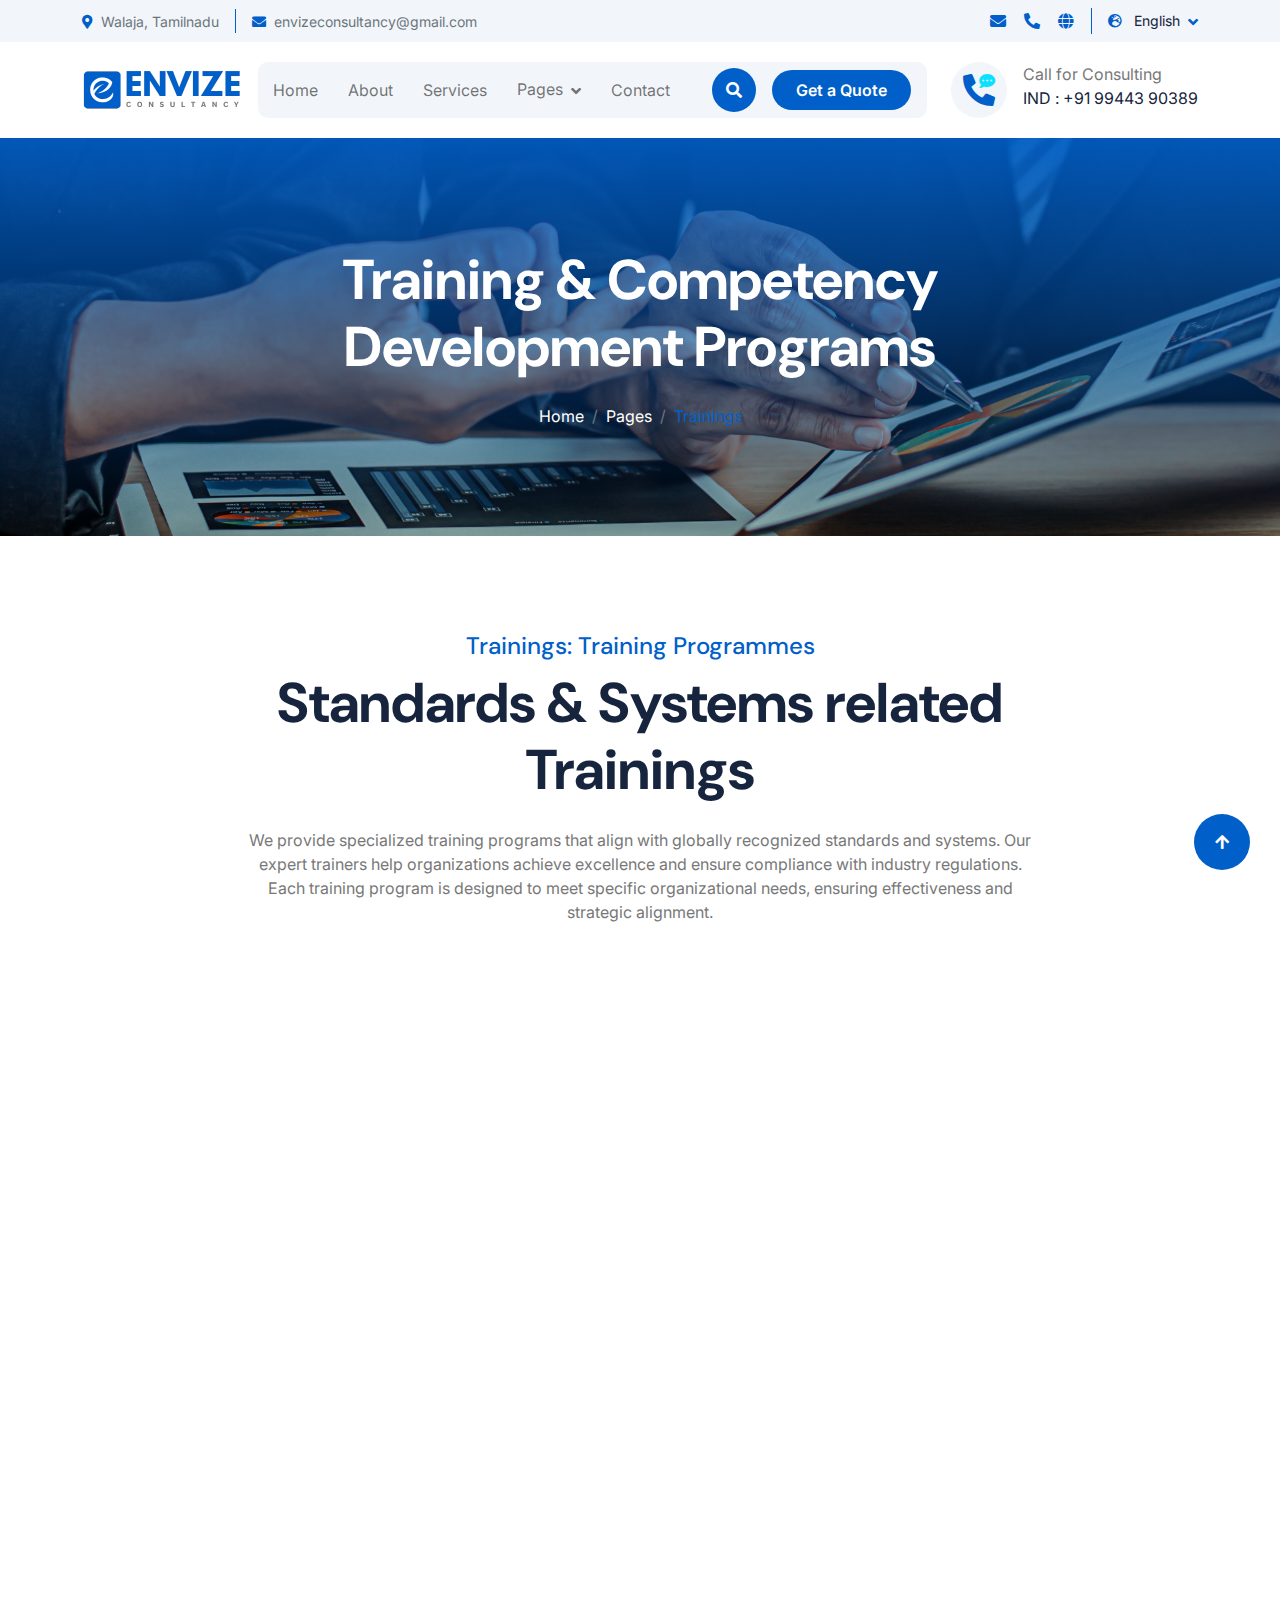
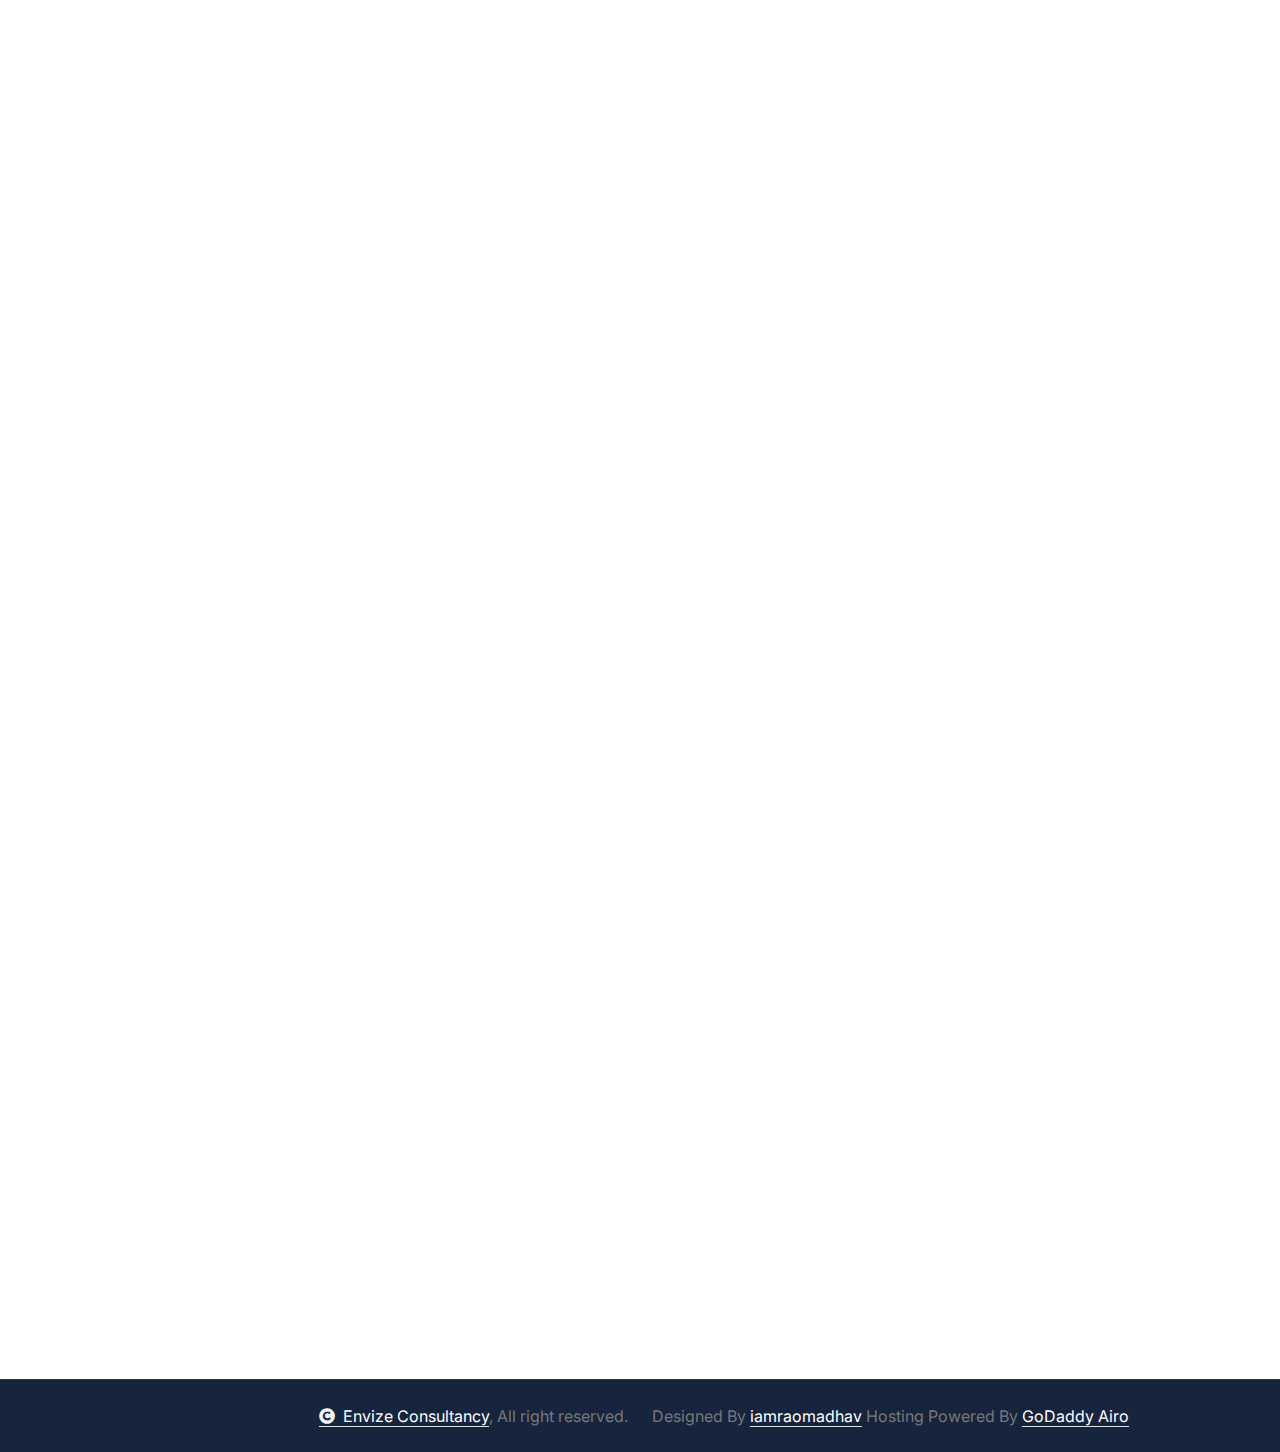
<file: trainings.html>
<!DOCTYPE html>
<html lang="en">

    <head>
        <meta charset="utf-8">
        <title>Envize Consultancy - ISO Certification | LWG Certification | Audit | Eco Compliance | Environmental Solutions</title>
        <meta content="width=device-width, initial-scale=1.0" name="viewport">
        <meta content="" name="keywords">
        <meta content="" name="description">

        <!-- Favicons -->
  <link href="img/favicon.png" rel="icon">
  <link href="img/favicon.png" rel="apple-touch-icon">

        <!-- Google Web Fonts -->
        <link rel="preconnect" href="https://fonts.googleapis.com">
        <link rel="preconnect" href="https://fonts.gstatic.com" crossorigin>
        <link href="https://fonts.googleapis.com/css2?family=DM+Sans:ital,opsz,wght@0,9..40,100..1000;1,9..40,100..1000&family=Inter:slnt,wght@-10..0,100..900&display=swap" rel="stylesheet">

        <!-- Icon Font Stylesheet -->
        <link rel="stylesheet" href="https://use.fontawesome.com/releases/v5.15.4/css/all.css"/>
        <link href="https://cdn.jsdelivr.net/npm/bootstrap-icons@1.4.1/font/bootstrap-icons.css" rel="stylesheet">

        <!-- Libraries Stylesheet -->
        <link rel="stylesheet" href="lib/animate/animate.min.css"/>
        <link href="lib/lightbox/css/lightbox.min.css" rel="stylesheet">
        <link href="lib/owlcarousel/assets/owl.carousel.min.css" rel="stylesheet">


        <!-- Customized Bootstrap Stylesheet -->
        <link href="css/bootstrap.min.css" rel="stylesheet">

        <!-- Template Stylesheet -->
        <link href="css/style.css" rel="stylesheet">
    </head>

    <body>

        <!-- Spinner Start -->
        <div id="spinner" class="show bg-white position-fixed translate-middle w-100 vh-100 top-50 start-50 d-flex align-items-center justify-content-center">
            <div class="spinner-border text-primary" style="width: 3rem; height: 3rem;" role="status">
                <span class="sr-only">Loading...</span>
            </div>
        </div>
        <!-- Spinner End -->

        <!-- Topbar Start -->
        <div class="container-fluid topbar px-0 px-lg-4 bg-light py-2 d-none d-lg-block">
            <div class="container">
                <div class="row gx-0 align-items-center">
                    <div class="col-lg-8 text-center text-lg-start mb-lg-0">
                        <div class="d-flex flex-wrap">
                            <div class="border-end border-primary pe-3">
                                <a href="#" class="text-muted small"><i class="fas fa-map-marker-alt text-primary me-2"></i>Walaja, Tamilnadu</a>
                            </div>
                            <div class="ps-3">
                                <a href="mailto:envizeconsultancy@gmail.com" class="text-muted small"><i class="fas fa-envelope text-primary me-2"></i>envizeconsultancy@gmail.com</a>
                            </div>
                        </div>
                    </div>
                    <div class="col-lg-4 text-center text-lg-end">
                        <div class="d-flex justify-content-end">
                            <div class="d-flex border-end border-primary pe-3">
                                <a class="btn p-0 text-primary me-3" href="mailto:envizeconsultancy@gmail.com"><i class="fa fa-envelope"></i></a>
                                <a class="btn p-0 text-primary me-3" href="https://wa.me/919944390389" target="_blank"><i class="fa fa-phone-alt"></i></a>
                                <a class="btn p-0 text-primary me-0" href="https://www.envizeconsultancy.in" target="_blank"><i class="fa fa-globe"></i></a>

                            </div>
                            <div class="dropdown ms-3">
                                <a href="#" class="dropdown-toggle text-dark" data-bs-toggle="dropdown"><small><i class="fas fa-globe-europe text-primary me-2"></i> English</small></a>
                                <div class="dropdown-menu rounded">
                                    <a href="#" class="dropdown-item">English</a>
                                    <a href="#" class="dropdown-item">Tamil</a>
                                    <a href="#" class="dropdown-item">Telugu</a>
                                    <a href="#" class="dropdown-item">Hindi</a>
                                    <a href="#" class="dropdown-item">Malayalam</a>
                                </div>
                            </div>
                        </div>
                    </div>
                </div>
            </div>
        </div>
        <!-- Topbar End -->

        <!-- Navbar & Hero Start -->
        <div class="container-fluid nav-bar px-0 px-lg-4 py-lg-0">
            <div class="container">
                <nav class="navbar navbar-expand-lg navbar-light"> 
                    <a href="#" class="navbar-brand p-0">
                       <!--<h1 class="text-primary mb-0"><i class="fab fa-slack me-2"></i> LifeSure</h1>-->
                       <img src="img/LOGO4.png" alt="Logo">
                    </a>
                    <button class="navbar-toggler" type="button" data-bs-toggle="collapse" data-bs-target="#navbarCollapse">
                        <span class="fa fa-bars"></span>
                    </button>
                    <div class="collapse navbar-collapse" id="navbarCollapse">
                        <div class="navbar-nav mx-0 mx-lg-auto">
                            <a href="index.html" class="nav-item nav-link">Home</a>
                            <a href="about.html" class="nav-item nav-link">About</a>
                            <a href="service.html" class="nav-item nav-link">Services</a>
                            <!--<a href="blog.html" class="nav-item nav-link">Blog</a>-->
                            <div class="nav-item dropdown">
                                <a href="#" class="nav-link" data-bs-toggle="dropdown">
                                    <span class="dropdown-toggle active">Pages</span>
                                </a>
                                <div class="dropdown-menu">
                                    <a href="projects.html" class="dropdown-item">Projects</a>
                                    <!--<a href="team.html" class="dropdown-item">Our team</a>-->
                                    <a href="commercial.html" class="dropdown-item">Commercial Terms</a>
                                    <a href="FAQ.html" class="dropdown-item">FAQs</a>
                                    <a href="categories.html" class="dropdown-item">Categories</a>
                                    <a href="trainings.html" class="dropdown-item active">Trainings</a>
                                </div>
                            </div>
                            <a href="contact.html" class="nav-item nav-link">Contact</a>
                            <div class="nav-btn px-3">
                                <button class="btn-search btn btn-primary btn-md-square rounded-circle flex-shrink-0" data-bs-toggle="modal" data-bs-target="#searchModal"><i class="fas fa-search"></i></button>
                                <a href="tel:+919944390389" class="btn btn-primary rounded-pill py-2 px-4 ms-3 flex-shrink-0"> Get a Quote</a>
                            </div>
                        </div>
                    </div>
                    <div class="d-none d-xl-flex flex-shrink-0 ps-4">
                        <a href="tel:+919944390389" class="btn btn-light btn-lg-square rounded-circle position-relative wow tada" data-wow-delay=".9s">
                            <i class="fa fa-phone-alt fa-2x"></i>
                            <div class="position-absolute" style="top: 7px; right: 12px;">
                                <span><i class="fa fa-comment-dots text-secondary"></i></span>
                            </div>
                        </a>
                        <div class="d-flex flex-column ms-3">
                            <span>Call for Consulting</span>
                            <a href="tel:+919944390389"><span class="text-dark">IND : +91 99443 90389</span></a>
                        </div>
                    </div>
                </nav>
            </div>
        </div>
        <!-- Navbar & Hero End -->


        <!-- Modal Search Start -->
        <div class="modal fade" id="searchModal" tabindex="-1" aria-labelledby="exampleModalLabel" aria-hidden="true">
            <div class="modal-dialog modal-fullscreen">
                <div class="modal-content rounded-0">
                    <div class="modal-header">
                        <h5 class="modal-title" id="exampleModalLabel">Search by keyword</h5>
                        <button type="button" class="btn-close" data-bs-dismiss="modal" aria-label="Close"></button>
                    </div>
                    <div class="modal-body d-flex align-items-center bg-primary">
                        <div class="input-group w-75 mx-auto d-flex">
                            <input type="search" class="form-control p-3" placeholder="keywords" aria-describedby="search-icon-1">
                            <span id="search-icon-1" class="btn bg-light border nput-group-text p-3"><i class="fa fa-search"></i></span>
                        </div>
                    </div>
                </div>
            </div>
        </div>
        <!-- Modal Search End -->


        <!-- Header Start -->
        <div class="container-fluid bg-breadcrumb">
            <div class="container text-center py-5" style="max-width: 900px;">
                <h4 class="text-white display-4 mb-4 wow fadeInDown" data-wow-delay="0.1s">Training & Competency Development Programs</h4>
                <ol class="breadcrumb d-flex justify-content-center mb-0 wow fadeInDown" data-wow-delay="0.3s">
                    <li class="breadcrumb-item"><a href="index.html">Home</a></li>
                    <li class="breadcrumb-item"><a href="#">Pages</a></li>
                    <li class="breadcrumb-item active text-primary">Trainings</li>
                </ol>    
            </div>
        </div>
        <!-- Header End -->


      <!-- Commercial Terms Start -->
      <div class="container-fluid service py-5">
        <div class="container py-5">
            <div class="text-center mx-auto pb-5 wow fadeInUp" data-wow-delay="0.2s" style="max-width: 800px;">
                <h4 class="text-primary">Trainings: Training Programmes</h4>
                <h1 class="display-4 mb-4">Standards & Systems related Trainings</h1>
                <p class="mb-0">We provide specialized training programs that align with globally recognized standards and systems. Our expert trainers help organizations achieve excellence and ensure compliance with industry regulations. Each training program is designed to meet specific organizational needs, ensuring effectiveness and strategic alignment.</p>
            </div>
            <div class="row g-4 justify-content-center">
                <div class="col-md-6 col-lg-6 col-xl-3 wow fadeInUp" data-wow-delay="0.2s">
                    <div class="service-item">
                        <div class="service-content p-4">
                            <a href="#" class="d-inline-block h4 mb-4">Internal Auditor – ISO Standards</a>
                            <p class="mb-4">Training for internal auditing of ISO 9001, ISO 14001, ISO 45001, IATF 16949, AS9100, ISO 13485, ISO 22000.</p>
                        </div>
                    </div>
                </div>
                <div class="col-md-6 col-lg-6 col-xl-3 wow fadeInUp" data-wow-delay="0.4s">
                    <div class="service-item">
                        <div class="service-content p-4">
                            <a href="#" class="d-inline-block h4 mb-4">Implementation Training</a>
                            <p class="mb-4">Programs focused on the implementation of ISO 9001, ISO 14001, ISO 45001, IATF 16949, AS 9100, ISO 13485, and VDA 6.3.</p>
                        </div>
                    </div>
                </div>
                <div class="col-md-6 col-lg-6 col-xl-3 wow fadeInUp" data-wow-delay="0.6s">
                    <div class="service-item">
                        <div class="service-content p-4">
                            <a href="#" class="d-inline-block h4 mb-4">Awareness – All Standards</a>
                            <p class="mb-4">Comprehensive awareness programs covering all ISO standards to enhance understanding and compliance.</p>
                        </div>
                    </div>
                </div>
                <div class="col-md-6 col-lg-6 col-xl-3 wow fadeInUp" data-wow-delay="0.8s">
                    <div class="service-item">
                        <div class="service-content p-4">
                            <a href="#" class="d-inline-block h4 mb-4">Strategic & Performance Management</a>
                            <p class="mb-4">Training on strategic planning and performance management for organizational excellence.</p>
                        </div>
                    </div>
                </div>
                <div class="col-md-6 col-lg-6 col-xl-3 wow fadeInUp" data-wow-delay="1s">
                    <div class="service-item">
                        <div class="service-content p-4">
                            <a href="#" class="d-inline-block h4 mb-4">Risk Management</a>
                            <p class="mb-4">Specialized training on risk management strategies and techniques for enhanced decision-making.</p>
                        </div>
                    </div>
                </div>
            </div>
            
            <div class="text-center mx-auto pb-5 wow fadeInUp" data-wow-delay="0.2s" style="max-width: 800px;">
                <h1 class="display-4 mb-4">Tools & Techniques</h1>
                <p class="mb-0">Our training programs on tools and techniques equip industries with practical methodologies for operational excellence. These tools are designed to address real-world challenges, enhance productivity, and foster continuous improvement within organizations.</p>
            </div>
            <div class="row g-4 justify-content-center">
                <div class="col-md-6 col-lg-6 col-xl-3 wow fadeInUp" data-wow-delay="0.2s">
                    <div class="service-item">
                        <div class="service-content p-4">
                            <a href="#" class="d-inline-block h4 mb-4">7 QC Tools</a>
                            <p class="mb-4">Training on the effective application of 7 Quality Control (QC) tools for process improvement.</p>
                        </div>
                    </div>
                </div>
                <div class="col-md-6 col-lg-6 col-xl-3 wow fadeInUp" data-wow-delay="0.4s">
                    <div class="service-item">
                        <div class="service-content p-4">
                            <a href="#" class="d-inline-block h4 mb-4">Root Cause Analysis & Corrective Action</a>
                            <p class="mb-4">Comprehensive training on G8D methodology for identifying and resolving root causes of issues.</p>
                        </div>
                    </div>
                </div>
                <div class="col-md-6 col-lg-6 col-xl-3 wow fadeInUp" data-wow-delay="0.6s">
                    <div class="service-item">
                        <div class="service-content p-4">
                            <a href="#" class="d-inline-block h4 mb-4">IATF Core Tools</a>
                            <p class="mb-4">Programs on APQP, PPAP, FMEA, MSA, and SPC tools for automotive industry compliance.</p>
                        </div>
                    </div>
                </div>
                <div class="col-md-6 col-lg-6 col-xl-3 wow fadeInUp" data-wow-delay="0.8s">
                    <div class="service-item">
                        <div class="service-content p-4">
                            <a href="#" class="d-inline-block h4 mb-4">Kaizen</a>
                            <p class="mb-4">Training on Kaizen principles for continuous improvement and operational efficiency.</p>
                        </div>
                    </div>
                </div>
                <div class="col-md-6 col-lg-6 col-xl-3 wow fadeInUp" data-wow-delay="1s">
                    <div class="service-item">
                        <div class="service-content p-4">
                            <a href="#" class="d-inline-block h4 mb-4">5S, Lean, Six Sigma</a>
                            <p class="mb-4">Comprehensive training on 5S, Lean methodologies, and Six Sigma for process optimization.</p>
                        </div>
                    </div>
                </div>
            </div>
        </div>
    </div>
    
    
<!-- Commercial Terms End -->







        <!-- Footer Start -->
        <div class="container-fluid footer py-5 wow fadeIn" data-wow-delay="0.2s">
            <div class="container py-5">
                <div class="row g-5">
                    <div class="col-xl-9">
                        <div class="mb-5">
                            <div class="row g-4">
                                <div class="col-md-6 col-lg-6 col-xl-5">
                                    <div class="footer-item">
                                        <a href="index.html" class="p-0">
                                            <img src="img/LOGO5.png" alt="Logo">
                                        </a>
                                        <p></p>
                                        <p class="text-white mb-4">We provide end-to-end consultancy services for certifications, environmental compliance, and pollution standards, ensuring seamless approval processes tailored to your needs.</p>
                                        <div class="footer-btn d-flex">
                                            <a class="btn btn-md-square rounded-circle me-3" href="mailto:envizeconsultancy@gmail.com">
                                                <i class="fas fa-envelope"></i>
                                            </a>
                                            <a class="btn btn-md-square rounded-circle me-3" href="https://wa.me/919944390389">
                                                <i class="fab fa-whatsapp"></i>
                                            </a>
                                            <a class="btn btn-md-square rounded-circle me-0" href="https://envizeconsultancy.in">
                                                <i class="fas fa-globe"></i>
                                            </a>
                                            
                                        </div>
                                    </div>
                                </div>
                                <div class="col-md-6 col-lg-6 col-xl-3">
                                    <div class="footer-item">
                                        <h4 class="text-white mb-4">Useful Links</h4>
                                        <a href="about.html"><i class="fas fa-angle-right me-2"></i> About</a>
                                        <a href="projects.html"><i class="fas fa-angle-right me-2"></i> Projects</a>                                        <a href="service.html"><i class="fas fa-angle-right me-2"></i> Services</a>
                                        <a href="FAQ.html"><i class="fas fa-angle-right me-2"></i> FAQ's</a>
                                        <a href="categories.html"><i class="fas fa-angle-right me-2"></i> Categories</a>
                                        <a href="contact.html"><i class="fas fa-angle-right me-2"></i> Contact</a>
                                    </div>
                                </div>
                                <div class="col-md-6 col-lg-6 col-xl-4">
                                    <div class="footer-item">
                                        <h4 class="mb-4 text-white">Sample Categories</h4>
                                        <div class="row g-3">
                                            <div class="col-4">
                                                <div class="footer-instagram rounded">
                                                    <img src="img/sc1.png" class="img-fluid w-100" alt="">
                                                    <div class="footer-search-icon">
                                                    </div>
                                                </div>
                                           </div>
                                           <div class="col-4">
                                                <div class="footer-instagram rounded">
                                                    <img src="img/sc2.png" class="img-fluid w-100" alt="">
                                                    <div class="footer-search-icon">
                                                    </div>
                                                </div>
                                           </div>
                                            <div class="col-4">
                                                <div class="footer-instagram rounded">
                                                    <img src="img/sc3.png" class="img-fluid w-100" alt="">
                                                    <div class="footer-search-icon">
                                                    </div>
                                                </div>
                                           </div>
                                            <div class="col-4">
                                                <div class="footer-instagram rounded">
                                                    <img src="img/sc4.png" class="img-fluid w-100" alt="">
                                                    <div class="footer-search-icon">
                                                    </div>
                                                </div>
                                           </div>
                                            <div class="col-4">
                                                <div class="footer-instagram rounded">
                                                    <img src="img/sc5.png" class="img-fluid w-100" alt="">
                                                    <div class="footer-search-icon">
                                                    </div>
                                                </div>
                                           </div>
                                           <div class="col-4">
                                                <div class="footer-instagram rounded">
                                                    <img src="img/sc6.png" class="img-fluid w-100" alt="">
                                                    <div class="footer-search-icon">
                                                    </div>
                                                </div>
                                            </div>
                                        </div>
                                    </div>
                                </div>
                            </div>
                        </div>
                        <div class="pt-5" style="border-top: 1px solid rgba(255, 255, 255, 0.08);">
                            <div class="row g-0">
                                <div class="col-12">
                                    <div class="row g-4">
                                        <div class="col-lg-6 col-xl-4">
                                            <div class="d-flex">
                                                <div class="btn-xl-square bg-primary text-white rounded p-4 me-4">
                                                    <i class="fas fa-map-marker-alt fa-2x"></i>
                                                </div>
                                                <div>
                                                    <h4 class="text-white">Address</h4>
                                                    <p class="mb-0">Walaja, Tamilnadu</p>
                                                </div>
                                            </div>
                                        </div>
                                        <div class="col-lg-6 col-xl-4">
                                            <div class="d-flex">
                                                <div class="btn-xl-square bg-primary text-white rounded p-4 me-4">
                                                    <i class="fas fa-envelope fa-2x"></i>
                                                </div>
                                                <div>
                                                    <h4 class="text-white">Mail Us</h4>
                                                    <p class="mb-0">envizeconsultancy@gmail.com</p>
                                                </div>
                                            </div>
                                        </div>
                                        <div class="col-lg-6 col-xl-4">
                                            <div class="d-flex">
                                                <div class="btn-xl-square bg-primary text-white rounded p-4 me-4">
                                                    <i class="fa fa-phone-alt fa-2x"></i>
                                                </div>
                                                <div>
                                                    <h4 class="text-white">Telephone</h4>
                                                    <p class="mb-0">+91 99443 90389</p>
                                                </div>
                                            </div>
                                        </div>
                                    </div>
                                </div>
                            </div>
                        </div>
                    </div>
                    
                    <div class="col-xl-3">
                        <div class="footer-item">
                            <div class="d-flex flex-shrink-0">
                                <div class="footer-btn">
                                    <a href="tel:+919944390389" class="btn btn-lg-square rounded-circle position-relative wow tada" data-wow-delay=".9s">
                                        <i class="fa fa-phone-alt fa-2x"></i>
                                        <div class="position-absolute" style="top: 2px; right: 12px;">
                                            <span><i class="fa fa-comment-dots text-secondary"></i></span>
                                        </div>
                                    </a>
                                </div>
                                <div class="d-flex flex-column ms-3 flex-shrink-0">
                                    <span>Call for Consulting</span>
                                    <a href="tel:+919944390389"><span class="text-white">IND : +91 99443 90389</span></a>
                                </div>
                            </div>
                        </div>
                    </div>
                </div>
            </div>
        </div>
        <!-- Footer End -->
        
        <!-- Copyright Start -->
        <div class="container-fluid copyright py-4">
            <div class="container">
                <div class="row g-4 align-items-center">
                    <div class="col-md-6 text-center text-md-end mb-md-0">
                        <span class="text-body"><a href="https://www.envizeconsultancy.in" class="border-bottom text-white"><i class="fas fa-copyright text-light me-2"></i>Envize Consultancy</a>, All right reserved.</span>
                    </div>
                    <div class="col-md-6 text-center text-md-start text-body">
                        <!--/*** This template is free as long as you keep the below author’s credit link/attribution link/backlink. ***/-->
                        <!--/*** If you'd like to use the template without the below author’s credit link/attribution link/backlink, ***/-->
                        <!--/*** you can purchase the Credit Removal License from "https://htmlcodex.com/credit-removal". ***/-->
                        Designed By <a class="border-bottom text-white" href="https://linktr.ee/iamraomadhav">iamraomadhav</a> Hosting Powered By <a class="border-bottom text-white" href="https://www.godaddy.com/en-in">GoDaddy Airo</a>
                    </div>
                </div>
            </div>
        </div>
        <!-- Copyright End -->


        <!-- Back to Top -->
        <a href="#" class="btn btn-primary btn-lg-square rounded-circle back-to-top"><i class="fa fa-arrow-up"></i></a>   

        
        <!-- JavaScript Libraries -->
        <script src="https://ajax.googleapis.com/ajax/libs/jquery/3.6.4/jquery.min.js"></script>
        <script src="https://cdn.jsdelivr.net/npm/bootstrap@5.0.0/dist/js/bootstrap.bundle.min.js"></script>
        <script src="lib/wow/wow.min.js"></script>
        <script src="lib/easing/easing.min.js"></script>
        <script src="lib/waypoints/waypoints.min.js"></script>
        <script src="lib/counterup/counterup.min.js"></script>
        <script src="lib/lightbox/js/lightbox.min.js"></script>
        <script src="lib/owlcarousel/owl.carousel.min.js"></script>
        

        <!-- Template Javascript -->
        <script src="js/main.js"></script>
    </body>

</html>
</file>
<file: css/style.css>
/*** Spinner Start ***/
#spinner {
    opacity: 0;
    visibility: hidden;
    transition: opacity .5s ease-out, visibility 0s linear .5s;
    z-index: 99999;
}

#spinner.show {
    transition: opacity .5s ease-out, visibility 0s linear 0s;
    visibility: visible;
    opacity: 1;
}
/*** Spinner End ***/

.back-to-top {
    position: fixed;
    right: 30px;
    bottom: 30px;
    transition: 0.5s;
    z-index: 99;
}


/*** Button Start ***/
.btn {
    font-weight: 600;
    transition: .5s;
}

.btn-square {
    width: 32px;
    height: 32px;
}

.btn-sm-square {
    width: 34px;
    height: 34px;
}

.btn-md-square {
    width: 44px;
    height: 44px;
}

.btn-lg-square {
    width: 56px;
    height: 56px;
}

.btn-xl-square {
    width: 66px;
    height: 66px;
}

.btn-square,
.btn-sm-square,
.btn-md-square,
.btn-lg-square,
.btn-xl-square {
    padding: 0;
    display: flex;
    align-items: center;
    justify-content: center;
    font-weight: normal;
}

.btn.btn-primary {
    color: var(--bs-white);
    border: none;
}

.btn.btn-primary:hover {
    background: var(--bs-dark);
    color: var(--bs-white);
}

.btn.btn-light {
    color: var(--bs-primary);
    border: none;
}

.btn.btn-light:hover {
    color: var(--bs-white);
    background: var(--bs-dark);
}

.btn.btn-dark {
    color: var(--bs-white);
    border: none;
}

.btn.btn-dark:hover {
    color: var(--bs-primary);
    background: var(--bs-light);
}


/*** Topbar Start ***/ 
.topbar .dropdown-toggle::after {
    border: none;
    content: "\f107";
    font-family: "Font Awesome 5 Free";
    font-weight: 600;
    vertical-align: middle;
    margin-left: 8px;
    color: var(--bs-primary);
}

.topbar .dropdown .dropdown-menu a:hover {
    background: var(--bs-primary);
    color: var(--bs-white);
}

.topbar .dropdown .dropdown-menu {
    transform: rotateX(0deg);
    visibility: visible;
    background: var(--bs-light);
    padding-top: 10px;
    border: 0;
    transition: .5s;
    opacity: 1;
}
/*** Topbar End ***/


/*** Navbar Start ***/
.nav-bar {
    background: var(--bs-white);
    transition: 1s;
}

.navbar-light .navbar-brand img {
    max-height: 60px;
    transition: .5s;
}

.nav-bar .navbar-light .navbar-brand img {
    max-height: 50px;
}

.navbar .navbar-nav .nav-item .nav-link {
    padding: 0;
}

.navbar .navbar-nav .nav-item {
    display: flex;
    align-items: center;
    padding: 15px;
}

.navbar-light .navbar-nav .nav-item:hover,
.navbar-light .navbar-nav .nav-item.active,
.navbar-light .navbar-nav .nav-item:hover .nav-link,
.navbar-light .navbar-nav .nav-item.active .nav-link {
    color: var(--bs-primary);
}

@media (max-width: 991px) {
    .navbar {
        padding: 20px 0;
    }

    .navbar .navbar-nav .nav-link {
        padding: 0;
    }

    .navbar .navbar-nav .nav-item {
        display: flex;
        padding: 20px;
        flex-direction: column;
        justify-content: start;
        align-items: start;
    }

    .navbar .navbar-nav .nav-btn {
        display: flex;
        justify-content: start;
    }

    .navbar .navbar-nav {
        width: 100%;
        display: flex;
        margin-top: 20px;
        padding-bottom: 20px;
        background: var(--bs-light);
        border-radius: 10px;
    }

    .navbar.navbar-expand-lg .navbar-toggler {
        padding: 8px 15px;
        border: 1px solid var(--bs-primary);
        color: var(--bs-primary);
    }
}

.navbar .dropdown-toggle::after {
    border: none;
    content: "\f107";
    font-family: "Font Awesome 5 Free";
    font-weight: 600;
    vertical-align: middle;
    margin-left: 8px;
}

.dropdown .dropdown-menu .dropdown-item:hover {
    background: var(--bs-primary);
    color: var(--bs-white);
}

@media (min-width: 992px) {
    .navbar {
        padding: 20px 0;
    }

    .navbar .nav-btn {
        display: flex;
        align-items: center;
        justify-content: end;
    }

    .navbar .navbar-nav {
        width: 100%;
        display: flex;
        justify-content: center;
        align-items: center;
        background: var(--bs-light);
        border-radius: 10px;
    }

    .navbar .navbar-nav .nav-btn {
        width: 100%;
        display: flex;
        margin-left: auto;
    }

    .navbar .nav-item .dropdown-menu {
        display: block;
        visibility: hidden;
        top: 100%;
        transform: rotateX(-75deg);
        transform-origin: 0% 0%;
        border: 0;
        border-radius: 10px;
        transition: .5s;
        opacity: 0;
    }

    .navbar .nav-item:hover .dropdown-menu {
        transform: rotateX(0deg);
        visibility: visible;
        margin-top: 20px;
        background: var(--bs-light);
        transition: .5s;
        opacity: 1;
    }
}
/*** Navbar End ***/


/*** Carousel Hero Header Start ***/
.header-carousel .header-carousel-item {
    height: 700px;
}

.header-carousel .owl-nav .owl-prev,
.header-carousel .owl-nav .owl-next {
    position: absolute;
    width: 60px;
    height: 60px;
    border-radius: 60px;
    background: var(--bs-light);
    color: var(--bs-primary);
    font-size: 26px;
    display: flex;
    align-items: center;
    justify-content: center;
    transition: 0.5s;
}

.header-carousel .owl-nav .owl-prev {
    bottom: 30px;
    left: 50%;
    transform: translateX(-50%);
    margin-left: 30px;
}
.header-carousel .owl-nav .owl-next {
    bottom: 30px;
    right: 50%;
    transform: translateX(-50%);
    margin-right: 30px;
}

.header-carousel .owl-nav .owl-prev:hover,
.header-carousel .owl-nav .owl-next:hover {
    box-shadow: inset 0 0 100px 0 var(--bs-secondary);
    color: var(--bs-white);
}

.header-carousel .header-carousel-item .carousel-caption {
    position: absolute;
    width: 100%;
    height: 100%;
    left: 0;
    bottom: 0;
    background: rgba(0, 0, 0, .2);
    display: flex;
    align-items: center;
}

@media (max-width: 991px) {
    .header-carousel .header-carousel-item .carousel-caption {
        padding-top: 45px;
    }

    .header-carousel .header-carousel-item {
        height: 1300px;
    }
}

@media (max-width: 767px) {
    .header-carousel .header-carousel-item {
        height: 950px;
    }

    .header-carousel .owl-nav .owl-prev {
        bottom: -30px;
        left: 50%;
        transform: translateX(-50%);
        margin-left: -45px;
    }

    .header-carousel .owl-nav .owl-next {
        bottom: -30px;
        left: 50%;
        transform: translateX(-50%);
        margin-left: 45px;
    }
}
/*** Carousel Hero Header End ***/


/*** Single Page Hero Header Start ***/
.bg-breadcrumb {
    position: relative;
    overflow: hidden;
    background: linear-gradient(rgba(1, 95, 201, 0.9), rgba(0, 0, 0, 0.2)), url(../img/aboutus.png);
    background-position: center center;
    background-repeat: no-repeat;
    background-size: cover;
    padding: 60px 0 60px 0;
    transition: 0.5s;
}

.bg-breadcrumb .breadcrumb {
    position: relative;
}

.bg-breadcrumb .breadcrumb .breadcrumb-item a {
    color: var(--bs-white);
}
/*** Single Page Hero Header End ***/


/*** Feature Start ***/
.feature .feature-item {
    border-radius: 10px;
    background: var(--bs-white);
    transition: 0.5s;
}

.feature .feature-item:hover {
    background: var(--bs-primary);
}

.feature .feature-item .feature-icon {
    position: relative;
    width: 100px;
    display: inline-flex;
    align-items: center;
    justify-content: center;
    border-bottom-left-radius: 10px;
    border-bottom-right-radius: 10px;
    background: var(--bs-light);
}

.feature .feature-item:hover .feature-icon i {
    z-index: 9;
}

.feature .feature-item .feature-icon::after {
    content: "";
    position: absolute;
    width: 100%;
    height: 0;
    top: 0;
    left: 0;
    border-bottom-left-radius: 10px;
    border-bottom-right-radius: 10px;
    background: var(--bs-dark);
    transition: 0.5s;
    z-index: 1;
}

.feature .feature-item:hover .feature-icon::after {
    height: 100%;
}

.feature .feature-item .feature-icon {
    color: var(--bs-primary);
}

.feature .feature-item .feature-icon,
.feature .feature-item h4,
.feature .feature-item p {
    transition: 0.5s;
}

.feature .feature-item:hover .feature-icon {
    color: var(--bs-white);
}
.feature .feature-item:hover h4,
.feature .feature-item:hover p {
    color: var(--bs-white);
}

.feature .feature-item:hover a.btn {
    background: var(--bs-white);
    color: var(--bs-primary);
}

.feature .feature-item:hover a.btn:hover {
    background: var(--bs-dark);
    color: var(--bs-white);
}
/*** Feature End ***/


/*** Service Start ***/
.service .service-item {
    border-radius: 10px;
}
.service .service-item .service-img {
    position: relative;
    overflow: hidden;
    border-top-left-radius: 10px;
    border-top-right-radius: 10px;
}

.service .service-item .service-img img {
    transition: 0.5s;
}

.service .service-item:hover .service-img img {
    transform: scale(1.1);
}

.service .service-item .service-img::after {
    content: "";
    position: absolute;
    width: 100%;
    height: 0;
    top: 0;
    left: 0;
    border-top-left-radius: 10px;
    border-top-right-radius: 10px;
    background: rgba(1, 95, 201, .2);
    transition: 0.5s;
    z-index: 1;
}

.service .service-item:hover .service-img::after {
    height: 100%;
}

.service .service-item .service-img .service-icon {
    position: absolute;
    width: 70px;
    bottom: 0;
    right: 25px;
    border-top-left-radius: 10px;
    border-top-right-radius: 10px;
    background: var(--bs-light);
    display: flex;
    align-items: center;
    justify-content: center;
    transition: 0.5s;
    z-index: 9;
}

.service .service-item .service-img .service-icon i {
    color: var(--bs-primary);
    transition: 0.5s;
}

.service .service-item:hover .service-img .service-icon i {
    transform: rotateX(360deg);
    color: var(--bs-white);
}

.service .service-item:hover .service-img .service-icon {
    bottom: 0;
    color: var(--bs-white);
    background: var(--bs-primary);
}

.service .service-content {
    position: relative;
    border-bottom-left-radius: 10px;
    border-bottom-right-radius: 10px;
    background: var(--bs-light);
}

.service .service-item .service-content .service-content-inner {
    position: relative;
    z-index: 9;
}

.service .service-item .service-content .service-content-inner .h4,
.service .service-item .service-content .service-content-inner p {
    transition: 0.5s;
}

.service .service-item:hover .service-content .service-content-inner .h4,
.service .service-item:hover .service-content .service-content-inner p {
    color: var(--bs-white);
}

.service .service-item:hover .service-content .service-content-inner .btn.btn-primary {
    color: var(--bs-primary);
    background: var(--bs-white);
}

.service .service-item:hover .service-content .service-content-inner .btn.btn-primary:hover {
    color: var(--bs-white);
    background: var(--bs-dark);
}

.service .service-item:hover .service-content .service-content-inner .h4:hover {
    color: var(--bs-dark);
}

.service .service-item .service-content::after {
    content: "";
    position: absolute;
    width: 100%;
    height: 0;
    bottom: 0;
    left: 0;
    border-bottom-left-radius: 10px;
    border-bottom-right-radius: 10px;
    background: var(--bs-primary);
    transition: 0.5s;
    z-index: 1;
}

.service .service-item:hover .service-content::after {
    height: 100%;
}
/*** Service End ***/


/*** FAQs Start ***/
.faq-section .accordion .accordion-item .accordion-header .accordion-button {
    color: var(--bs-white);
    background: rgba(1, 95, 201, .8);
    font-size: 18px;
}

.faq-section .accordion .accordion-item .accordion-header .accordion-button.collapsed {
    color: var(--bs-primary);
    background: var(--bs-light);
}
/*** FAQs End ***/


/*** Blog Start ***/
.blog .blog-item {
    border-radius: 10px;
    transition: 0.5s;
}

.blog .blog-item:hover {
    box-shadow: 0 0 45px rgba(0, 0, 0, .1);
}

.blog .blog-item:hover .blog-content {
    background: var(--bs-white);
}

.blog .blog-item .blog-img {
    border-top-left-radius: 10px;
    border-top-right-radius: 10px;
    position: relative;
    overflow: hidden;
}

.blog .blog-item .blog-img img {
    transition: 0.5s;
}

.blog .blog-item:hover .blog-img img {
    transform: scale(1.2);
}

.blog .blog-item .blog-img::after {
    content: "";
    position: absolute;
    width: 100%;
    height: 0;
    top: 0;
    left: 0;
    border-top-left-radius: 10px;
    border-top-right-radius: 10px;
    background: rgba(1, 95, 201, .2);
    transition: 0.5s;
    z-index: 1;
}

.blog .blog-item:hover .blog-img::after {
    height: 100%;
}

.blog .blog-item .blog-img .blog-categiry {
    position: absolute;
    bottom: 0;
    right: 0;
    border-top-left-radius: 10px;
    display: inline-flex;
    color: var(--bs-white);
    background: var(--bs-primary);
    z-index: 9;
}

.blog .blog-item .blog-content {
    border-bottom-left-radius: 10px;
    border-bottom-right-radius: 10px;
    background: var(--bs-light);
}

.blog .blog-item .blog-content a.btn {
    color: var(--bs-dark);
}

.blog .blog-item:hover .blog-content a.btn:hover {
    color: var(--bs-primary);
}
/*** Blog End ***/


/*** Team Start ***/
.team .team-item .team-img {
    position: relative;
    overflow: hidden;
    border-top-left-radius: 10px;
    border-top-right-radius: 10px;
} 

.team .team-item .team-img img {
    transition: 0.5s;
}

.team .team-item:hover .team-img img {
    transform: scale(1.1);
}

.team .team-item .team-img::after {
    content: "";
    position: absolute;
    width: 100%;
    height: 0;
    top: 0;
    left: 0;
    border-top-left-radius: 10px;
    border-top-right-radius: 10px;
    transition: 0.5s;
}

.team .team-item:hover .team-img::after {
    height: 100%;
    background: rgba(255, 255, 255, 0.3);
}

.team .team-item .team-img .team-icon {
    position: absolute;
    bottom: 20px;
    right: 20px;
    margin-bottom: -100%;
    transition: 0.5s;
    z-index: 9;
}

.team .team-item:hover .team-img .team-icon {
    margin-bottom: 0;
}

.team .team-item .team-title {
    color: var(--bs-white);
    background: var(--bs-primary);
    border-bottom-left-radius: 10px;
    border-bottom-right-radius: 10px;
    transition: 0.5s;
}

.team .team-item .team-title h4 {
    color: var(--bs-white);
}

.team .team-item:hover .team-title {
    background: var(--bs-dark);
}
/*** Team End ***/


/*** Testimonial Start ***/
.testimonial-carousel .owl-stage-outer {
    margin-top: 58px;
    margin-right: -1px;
}

.testimonial .owl-nav .owl-prev {
    position: absolute;
    top: -58px;
    left: 0;
    background: var(--bs-primary);
    color: var(--bs-white);
    padding: 5px 30px;
    border-radius: 30px;
    transition: 0.5s;
}

.testimonial .owl-nav .owl-prev:hover {
    background: var(--bs-dark);
    color: var(--bs-white);
}

.testimonial .owl-nav .owl-next {
    position: absolute;
    top: -58px;
    right: 0;
    background: var(--bs-primary);
    color: var(--bs-white);
    padding: 5px 30px;
    border-radius: 30px;
    transition: 0.5s;
}

.testimonial .owl-nav .owl-next:hover {
    background: var(--bs-dark);
    color: var(--bs-white);
}
/*** Testimonial End ***/


/*** Contact Start ***/
.contact .contact-img {
    position: relative;
}

.contact .contact-img::after {
    content: "";
    position: absolute;
    width: 100%;
    height: 100%;
    top: 0;
    left: 0;
    border-radius: 30% 70% 70% 30% / 30% 30% 70% 70%;
    background: rgba(255, 255, 255, 0.9);
    z-index: 1;
    animation-name: image-efects;
    animation-duration: 10s;
    animation-delay: 1s;
    animation-iteration-count: infinite;
    animation-direction: alternate;
    transition: 0.5s
}

@keyframes image-efects {
    0%  {border-radius: 30% 70% 70% 30% / 30% 30% 70% 70%;}

    25% {border-radius: 35% 65% 27% 73% / 71% 25% 75% 29%;}

    50% {border-radius: 41% 59% 45% 55% / 32% 21% 79% 68%;}

    75% {border-radius: 69% 31% 39% 61% / 70% 83% 17% 30%;}

    100% {border-radius: 30% 70% 70% 30% / 30% 30% 70% 70%;}
}

.contact .contact-img .contact-img-inner {
    position: relative;
    z-index: 9;
}
/*** Contact End ***/


/*** Footer Start ***/
.footer {
    background: var(--bs-dark);
}

.footer .footer-item {
    display: flex;
    flex-direction: column;
}

.footer .footer-item a {
    line-height: 35px;
    color: var(--bs-body);
    transition: 0.5s;
}

.footer .footer-item p {
    line-height: 35px;
}

.footer .footer-item a:hover {
    color: var(--bs-primary);
}

.footer .footer-item .footer-btn a,
.footer .footer-item .footer-btn a i {
    transition: 0.5s;
}

.footer .footer-item .footer-btn a:hover {
    background: var(--bs-white);
}

.footer .footer-item .footer-btn a:hover i {
    color: var(--bs-primary);
}


.footer .footer-item .footer-instagram {
    position: relative;
    overflow: hidden;
}

.footer .footer-item .footer-instagram img {
    transition: 0.5s;
}

.footer .footer-item .footer-instagram:hover img {
    transform: scale(1.2);
}

.footer .footer-item .footer-instagram .footer-search-icon {
    position: absolute;
    width: 100%;
    height: 100%;
    top: 0;
    left: 0;
    display: flex;
    align-items: center;
    justify-content: center;
    transition: 0.5s;
    opacity: 0;
}

.footer .footer-item .footer-instagram:hover .footer-search-icon {
    opacity: 1;
    background: rgba(0, 0, 0, 0.6);
}

.footer .footer-item .footer-btn a {
    background: var(--bs-light);
    color: var(--bs-primary);
}

.footer .footer-item .footer-btn a:hover {
    background: var(--bs-primary);
}

.footer .footer-item .footer-btn a:hover i {
    color: var(--bs-white);
}
/*** Footer End ***/


/*** copyright Start ***/
.copyright {
    background: var(--bs-dark);
    border-top: 1px solid rgba(255, 255, 255, .08);
}
/*** copyright end ***/
</file>
